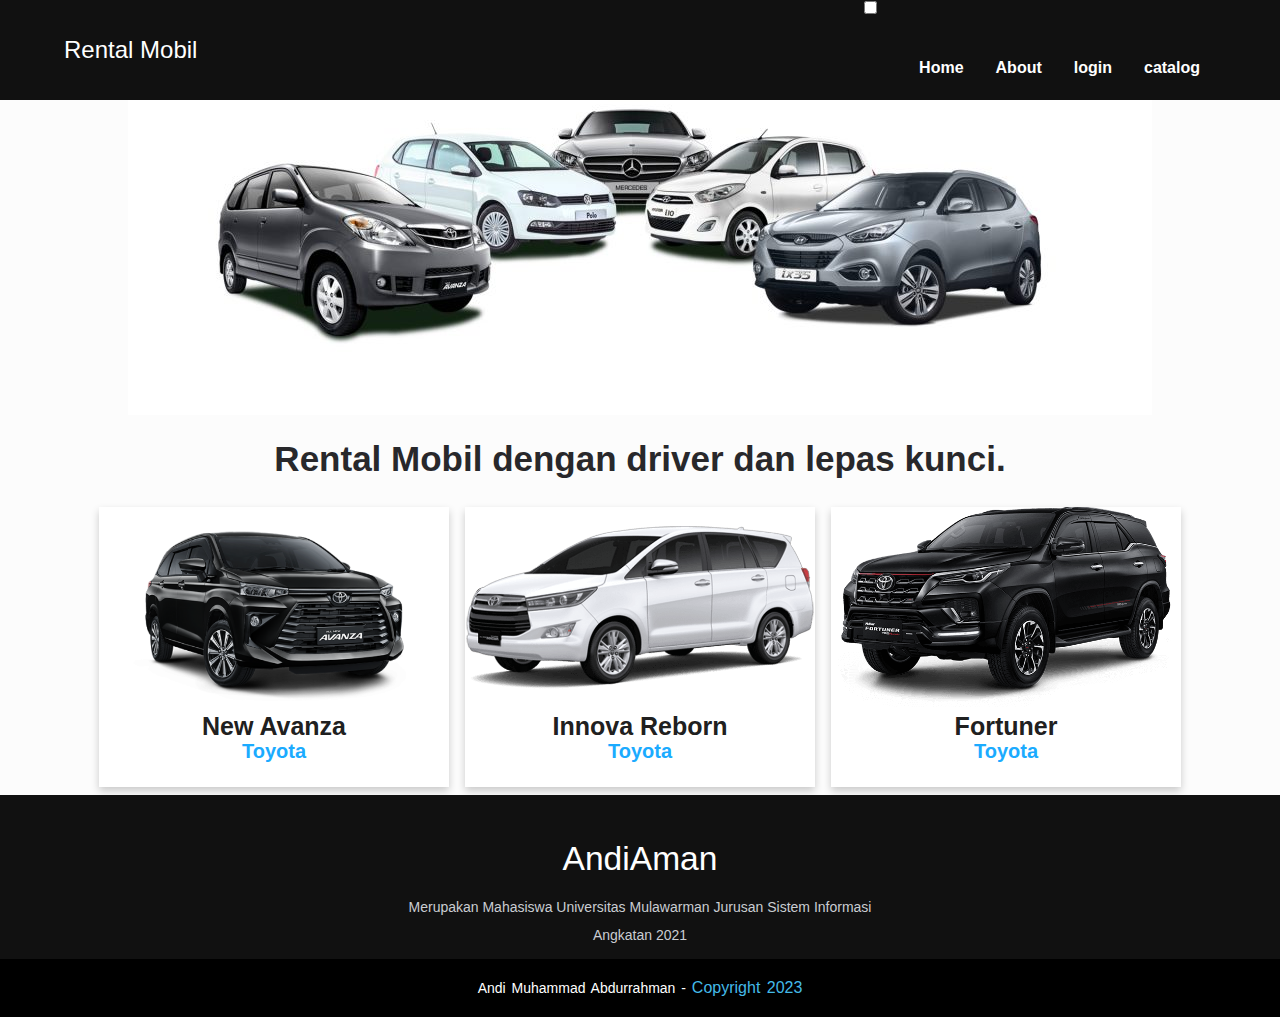
<file: index.html>
<!DOCTYPE html>
<html lang="en">
<head>
    <meta charset="UTF-8">
    <meta http-equiv="X-UA-Compatible" content="IE=edge">
    <meta name="viewport" content="width=device-width, initial-scale=1.0">
    <link rel="stylesheet" href="style.css">
    <link rel="stylesheet" href="https://cdnjs.cloudflare.com/ajax/libs/font-awesome/5.15.3/css/all.min.css"/>
    <link rel="stylesheet" href="AboutMe.html">
    <link rel="stylesheet" href="login.html">
    <link rel="stylesheet" href="catalog.html">
    <title>website rental mobil</title>
</head>
<body>
   <nav>
      <input id="nav-toggle" type="checkbox">
      <div class="logo">Rental Mobil</div>
      <ul class="links">
        <li><a href="index.html">Home</a></li>
        <li><a href="AboutMe.html">About</a></li>
        <li><a href="login.html">login</a></li>
        <li><a href="catalog.html">catalog</a></li>
      </ul>
      <label for="nav-toggle" class="icon-burger">
        <div class="line"></div>
        <div class="line"></div>
        <div class="line"></div>
      </label>

    </nav>

    <div class="gambar">
        <img src="rental_mobil1.jpg">
        </div>

        <label class="teks"> Rental Mobil dengan driver dan lepas kunci. </label>

    <div class="container">
        <div class="card">
        <div class="img">
            <img src="3-avanza-black-metallic-600x356-1.png">
        </div>
        <div class="top-text">
            <div class="name">
                New Avanza
            </div>
            <p>
                Toyota
            </p>
        </div>
        <div class="bottom-text">
            <div class="text">
                Kapasitas 7 Seat dengan muatan barang sebanyak 6 buah.
                RP. 350 RIBU/12 JAM (NON DRIVER)
            </div>
            <div class="btn">
                <a href="#">Pesan</a>
            </div>
        </div>
        </div>
        <div class="card">
        <div class="img">
            <img src="5_super-white-2-min.png">
        </div>
        <div class="top-text">
            <div class="name">
                Innova Reborn
            </div>
            <p>
                Toyota
            </p>
        </div>
        <div class="bottom-text">
            <div class="text">
                Kapasitas 7 Seat dengan muatan barang sebanyak 6 buah.
                RP. 350 RIBU/12 JAM (NON DRIVER)
            </div>
            <div class="btn">
                <a href="#">Pesan</a>
            </div>
        </div>
        </div>
        <div class="card">
        <div class="img">
            <img src="4-attitude-black_2.png">
        </div>
        <div class="top-text">
            <div class="name">
                Fortuner
            </div>
            <p>
                Toyota
            </p>
        </div>
        <div class="bottom-text">
            <div class="text">
                Kapasitas 7 Seat dengan muatan barang sebanyak 6 buah.
                Rp. 1.000.000/12 jam (NON DRIVER)
            </div>
            <div class="btn">
                <a href="#">Pesan</a>
            </div>
        </div>
        </div>
    </div>
    <footer>
      <div class="footer-content">
         <h3>AndiAman</h3>
         <p>Merupakan Mahasiswa Universitas Mulawarman Jurusan Sistem Informasi Angkatan 2021</p>
      </div>
      <div class="footer-bottom">
          <p>Andi Muhammad Abdurrahman - <a>copyright 2023</a>  </p>
      </div>

   </footer>
</body>
</html>
</file>
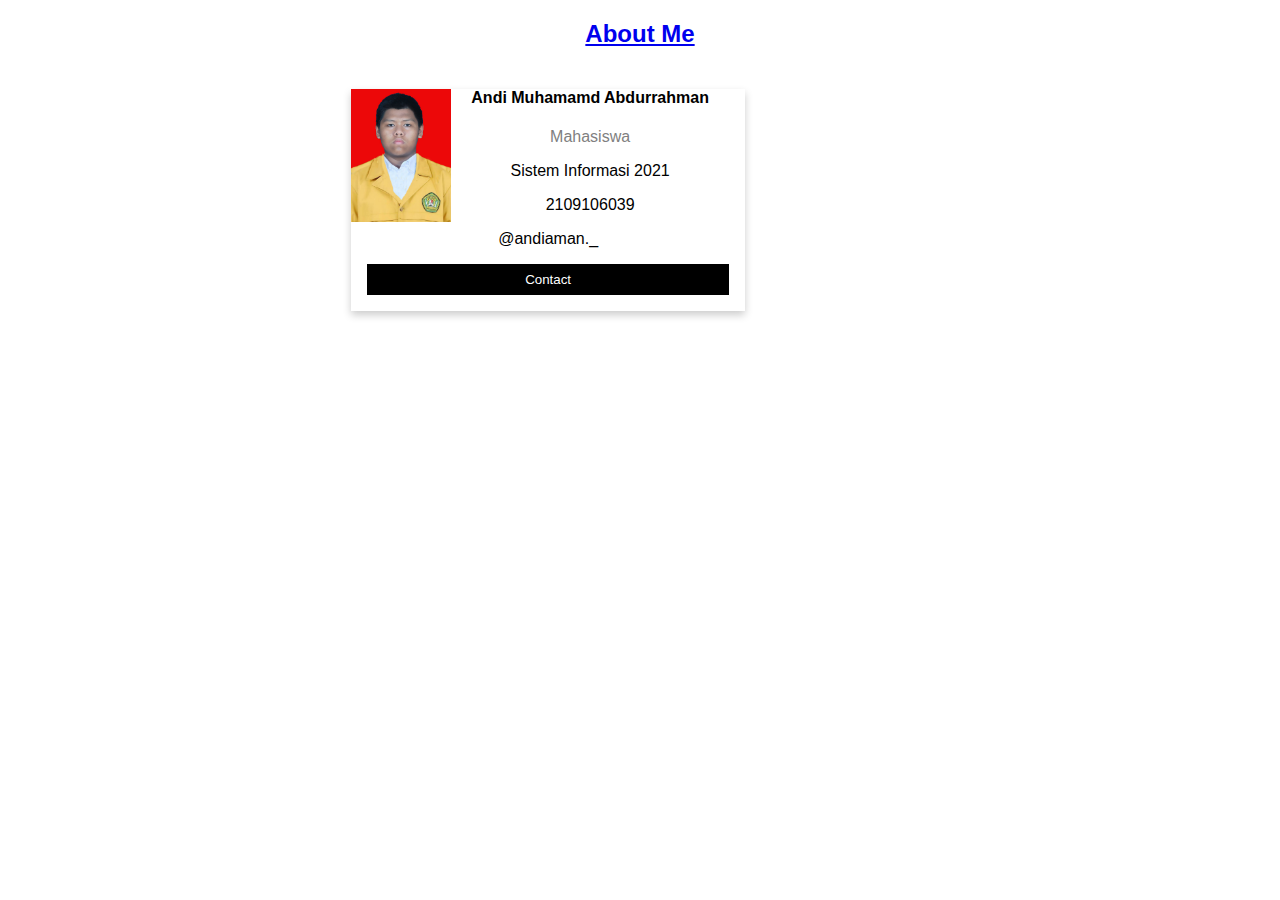
<file: AboutMe.html>
<!DOCTYPE html>
<html lang="en">
<head>
    <meta charset="UTF-8">
    <meta http-equiv="X-UA-Compatible" content="IE=edge">
    <meta name="viewport" content="width=device-width, initial-scale=1.0">
    <title>About me </title>
    <meta charset="utf-8">
    <link rel="stylesheet" href="https://cdnjs.cloudflare.com/ajax/libs/font-awesome/6.2.0/css/all.min.css" 
    integrity="sha512-xh6O/CkQoPOWDdYTDqeRdPCVd1SpvCA9XXcUnZS2FmJNp1coAFzvtCN9BmamE+4aHK8yyUHUSCcJHgXloTyT2A==" 
    crossorigin="anonymous" 
    referrerpolicy="no-referrer" />
    <link rel="stylesheet" href="about me.css">
</head>
  </style>
  </head>
  <body>


  <h2 style="text-align:center" ><a href="AboutMe.html"> About Me</a></h2>
  <div class="row">
    <div class="column">
      <div class="card">
      <div class="foto_aman">
        <img src="andiaman.jpg" alt="Aman" style="width:100px;">
        </div>
        <div class="container">
          <h4 class= "title0" >Andi Muhamamd Abdurrahman</h4>
          <p class="title1">Mahasiswa</p>
          <p class="title">Sistem Informasi 2021 </p>
          <p class="title">2109106039 </p>
          <p class="title">@andiaman._ </p>
          <p><button class="button">Contact</button></p>
        </div>
      </div>
    </div>
  </body>
  </html>
</file>
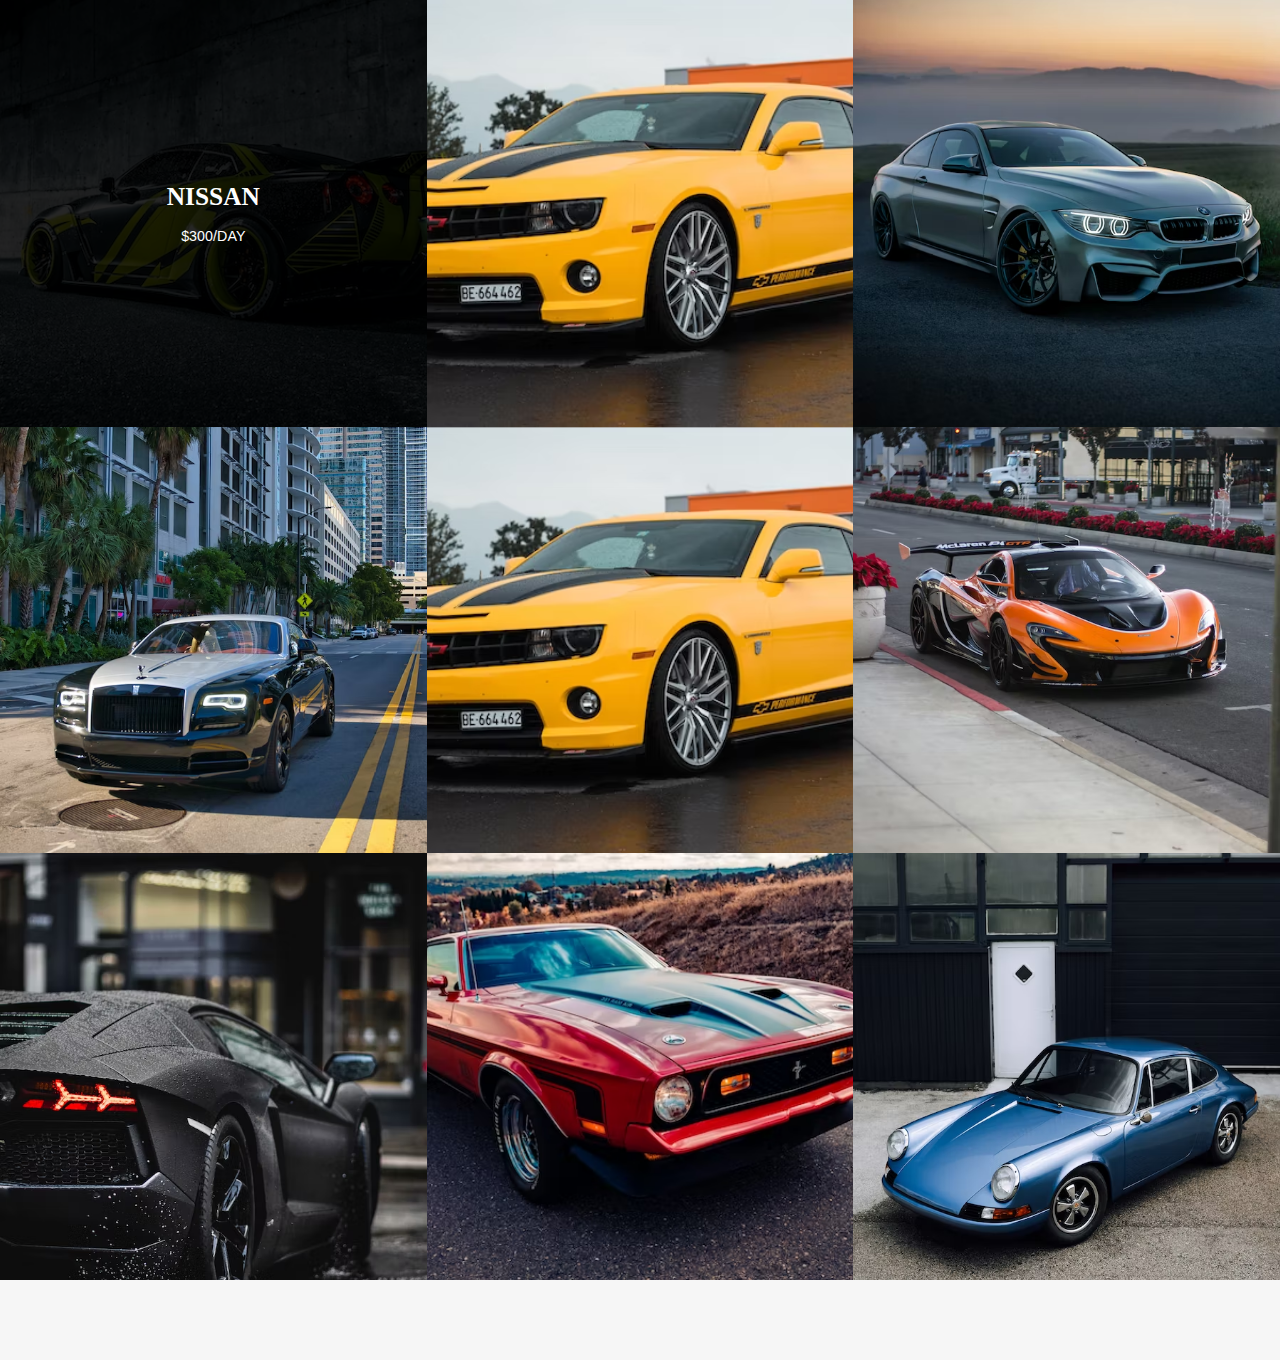
<file: catalog.html>
<!DOCTYPE html>
<html lang="en">
<head>
    <meta charset="UTF-8">
    <meta http-equiv="X-UA-Compatible" content="IE=edge">
    <meta name="viewport" content="width=device-width, initial-scale=1.0">
    <title>Document</title>
    <link rel="stylesheet" href="combined.css">
</head>




<body>



    <header class="nk-header nk-header-opaque">
  

            <div class="nk-portfolio-list nk-isotope nk-isotope-3-cols">


                <div class="nk-isotope-item" data-filter="Mockup">
                    <div class="nk-portfolio-item nk-portfolio-item-square nk-portfolio-item-info-style-1">
                        <a href="portfolio-single.html" class="nk-portfolio-item-link"></a>
                        <div class="nk-portfolio-item-image">
                            <div style="background-image: url('8');"></div>
                        </div>
                        <div class="nk-portfolio-item-info nk-portfolio-item-info-center text-xs-center">
                            <div>
                                <h2 class="portfolio-item-title h3">NISSAN</h2>
                                <div class="portfolio-item-category">$300/DAY</div>
                            </div>
                        </div>
                    </div>
                </div>


                <div class="nk-isotope-item" data-filter="Print">
                    <div class="nk-portfolio-item nk-portfolio-item-square nk-portfolio-item-info-style-1">
                        <a href="portfolio-single.html" class="nk-portfolio-item-link"></a>
                        <div class="nk-portfolio-item-image">
                            <div style="background-image: url('9.avif');"></div>
                        </div>
                        <div class="nk-portfolio-item-info nk-portfolio-item-info-center text-xs-center">
                            <div>
                                <h2 class="portfolio-item-title h3">CHEVROLET</h2>
                                <div class="portfolio-item-category">$400/DAY</div>
                            </div>
                        </div>
                    </div>
                </div>


                <div class="nk-isotope-item" data-filter="Branding">
                    <div class="nk-portfolio-item nk-portfolio-item-square nk-portfolio-item-info-style-1">
                        <a href="portfolio-single.html" class="nk-portfolio-item-link"></a>
                        <div class="nk-portfolio-item-image">
                            <div style="background-image: url('10.avif');"></div>
                        </div>
                        <div class="nk-portfolio-item-info nk-portfolio-item-info-center text-xs-center">
                            <div>
                                <h2 class="portfolio-item-title h3">BMW</h2>
                                <div class="portfolio-item-category">$400/DAY</div>
                            </div>
                        </div>
                    </div>
                </div>


                <div class="nk-isotope-item" data-filter="Design">
                    <div class="nk-portfolio-item nk-portfolio-item-square nk-portfolio-item-info-style-1">
                        <a href="portfolio-single.html" class="nk-portfolio-item-link"></a>
                        <div class="nk-portfolio-item-image">
                            <div style="background-image: url('11.avif');"></div>
                        </div>
                        <div class="nk-portfolio-item-info nk-portfolio-item-info-center text-xs-center">
                            <div>
                                <h2 class="portfolio-item-title h3">ROLLS ROYCE</h2>
                                <div class="portfolio-item-category">$700/DAY</div>
                            </div>
                        </div>
                    </div>
                </div>


                <div class="nk-isotope-item" data-filter="Design">
                    <div class="nk-portfolio-item nk-portfolio-item-square nk-portfolio-item-info-style-1">
                        <a href="portfolio-single.html" class="nk-portfolio-item-link"></a>
                        <div class="nk-portfolio-item-image">
                            <div style="background-image: url('5.avif');"></div>
                        </div>
                        <div class="nk-portfolio-item-info nk-portfolio-item-info-center text-xs-center">
                            <div>
                                <h2 class="portfolio-item-title h3">CHECROLET</h2>
                                <div class="portfolio-item-category">$600/DAY</div>
                            </div>
                        </div>
                    </div>
                </div>


                <div class="nk-isotope-item" data-filter="Print">
                    <div class="nk-portfolio-item nk-portfolio-item-square nk-portfolio-item-info-style-1">
                        <a href="portfolio-single.html" class="nk-portfolio-item-link"></a>
                        <div class="nk-portfolio-item-image">
                            <div style="background-image: url('6.avif');"></div>
                        </div>
                        <div class="nk-portfolio-item-info nk-portfolio-item-info-center text-xs-center">
                            <div>
                                <h2 class="portfolio-item-title h3">MCLAREN</h2>
                                <div class="portfolio-item-category">$1000/DAY</div>
                            </div>
                        </div>
                    </div>
                </div>


                <div class="nk-isotope-item" data-filter="Branding">
                    <div class="nk-portfolio-item nk-portfolio-item-square nk-portfolio-item-info-style-1">
                        <a href="portfolio-single.html" class="nk-portfolio-item-link"></a>
                        <div class="nk-portfolio-item-image">
                            <div style="background-image: url('7');"></div>
                        </div>
                        <div class="nk-portfolio-item-info nk-portfolio-item-info-center text-xs-center">
                            <div>
                                <h2 class="portfolio-item-title h3">LAMBORGHINI</h2>
                                <div class="portfolio-item-category">$1100/DAY</div>
                            </div>
                        </div>
                    </div>
                </div>


                <div class="nk-isotope-item" data-filter="Photography">
                    <div class="nk-portfolio-item nk-portfolio-item-square nk-portfolio-item-info-style-1">
                        <a href="portfolio-single.html" class="nk-portfolio-item-link"></a>
                        <div class="nk-portfolio-item-image">
                            <div style="background-image: url('12.avif');"></div>
                        </div>
                        <div class="nk-portfolio-item-info nk-portfolio-item-info-center text-xs-center">
                            <div>
                                <h2 class="portfolio-item-title h3">PEUGEOT</h2>
                                <div class="portfolio-item-category">$800/DAY</div>
                            </div>
                        </div>
                    </div>
                </div>


                <div class="nk-isotope-item" data-filter="Photography">
                    <div class="nk-portfolio-item nk-portfolio-item-square nk-portfolio-item-info-style-1">
                        <a href="portfolio-single.html" class="nk-portfolio-item-link"></a>
                        <div class="nk-portfolio-item-image">
                            <div style="background-image: url('13.avif');"></div>
                        </div>
                        <div class="nk-portfolio-item-info nk-portfolio-item-info-center text-xs-center">
                            <div>
                                <h2 class="portfolio-item-title h3">DODGE</h2>
                                <div class="portfolio-item-category">$900/DAY</div>
                            </div>
                        </div>
                    </div>
                </div>

            </div>

            <div class="nk-gap-4"></div>
        </div>


        </html>
</file>
<file: style.css>
*{
  padding: 0;
  margin: 0;
  text-decoration: none;
  list-style: none;
  box-sizing: border-box;
}
body{
  font-family: Arial, Helvetica, sans-serif
}

label.logo{
  color: rgb(235, 236, 237);
  font-size: 35px;
  line-height: 80px;
  padding: 0 100px;
  font-weight: bold;
  float: left;
}
nav {
  position: fixed;
  z-index: 10;
  left: 0;
  right: 0;
  top: 0;
  font-family: Arial, Helvetica, sans-serif;
  padding: 0 5%;
  height: 100px;
  background-color: #111;
}
nav .logo {
  float: left;
  width: 40%;
  height: 100%;
  display: flex;
  align-items: center;
  font-size: 24px;
  color: #fff;
}
nav .links {
  float: right;
  padding: 0;
  margin: 0;
  width: 60%;
  height: 100%;
  display: flex;
  justify-content: right;
  align-items: center;
}
nav .links li {
  list-style: none;
}
nav .links a {
  display: block;
  padding: 1em;
  font-size: 16px;
  font-weight: bold;
  color: #fff;
  text-decoration: none;
}
#nav-toggle {
  
  top: -100px;
}
nav .icon-burger {
  display: none;
  
  right: 5%;
  top: 50%;
  transform: translateY(-50%);
}
nav .icon-burger .line {
  width: 30px;
  height: 5px;
  background-color: #fff;
  margin: 5px;
  border-radius: 3px;
  transition: all .3s ease-in-out;
}
@media screen and (max-width: 768px) {
  nav .logo {
    float: none;
    width: auto;
    justify-content: center;
  }
  nav .links {
    float: none;
    position: fixed;
    z-index: 9;
    left: 0;
    right: 0;
    top: 100px;
    bottom: 100%;
    width: auto;
    height: auto;
    flex-direction: column;
    justify-content: space-evenly;
    background-color: rgba(0,0,0,.8);
    overflow: hidden;
    box-sizing: border-box;
    transition: all .5s ease-in-out;
  }
  nav .links a {
    font-size: 20px;
  }
  nav :checked ~ .links {
    bottom: 0;
  }
  nav .icon-burger {
    display: block;
  }
  nav :checked ~ .icon-burger .line:nth-child(1) {
    transform: translateY(10px) rotate(225deg);
  }
  nav :checked ~ .icon-burger .line:nth-child(3) {
    transform: translateY(-10px) rotate(-225deg);
  }
  nav :checked ~ .icon-burger .line:nth-child(2) {
    opacity: 0;
  }

}

.youtube-link {
  position: fixed;
  left: 20px;
  bottom: 20px;
  color: #000;
  text-decoration: none;
  font-size: 12px;
}
.checkbtn{
  font-size: 30px;
  color: white;
  float: right;
  line-height: 80px;
  margin-right: 40px;
  cursor: pointer;
  display: none;
}
#check{
  display: none;
}
@media (max-width : 952px){
  label.logo{
    font-size: 30px;
    padding-left: 30px;
}
nav ul li a{
  font-size: 16px;
  }
}
@media (max-width : 858px){
  .checkbtn{
    display: block;
}
ul{
  position: fixed;
  width: 100%;
  height: 100vh;
  background: #2c3e50;
  top: 80px;
  left: -100;
  text-align: center;
  transition: all .5s;
}
nav ul li{
    display: block;
    margin: 50px 0;
    line-height: 30px;
  }
nav ul li a{
  font-size: 20px;
  }
a:hover,a.active{
  background: none;
  color: #1babff;
  }
  #check:checked ~ ul{
    left: 0;
  }
}
/* section{
  background: url() no-repeat;
  background-size: cover;
  height: calc(50vh - 30px);
} */

@import url('https://fonts.googleapis.com/css?family=Poppins:400,500,600,700&display=swap');
body{
  height: 100%;
  display: grid;
  place-items: center;
  background: #f2f2f2;
  text-align: center;
}
.gambar{

  max-width: 100%;
  height: 100%;
}
.teks{
  color: #28282B;
  font-size: 35px;
  line-height: 80px;
  padding: 0 100px;
  font-weight: bold;
}
.container{
  padding: 0 40px;
  display: flex;
  align-items: center;
  justify-content: space-between;
}
.card{
  height: 280px;
  max-width: 350px;
  margin: 0 20px;
  background: white;
  transition: 0.4s;
  box-shadow: 2px 2px 5px rgba(0,0,0,0.2);
}
.card:hover{
  height: 470px;
  box-shadow: 5px 5px 10px rgba(0,0,0,0.2);
}
.card .img{
  height: 200px;
  width: 100%;
}
.card .img img{
  height: 100%;
  width: 100%;
  object-fit: cover;
}
.card .top-text{
  padding: 5px;
}
.card .top-text .name{
  font-size: 25px;
  font-weight: 600;
  color: #202020;
}
.card .top-text p{
  font-size: 20px;
  font-weight: 600;
  color: #1babff;
  line-height: 20px;
}
.card .bottom-text{
  padding: 0 20px 10px 20px;
  margin-top: 5px;
  background: white;
  opacity: 0;
  visibility: hidden;
  transition: 0.1s;
}
.card:hover .bottom-text{
  opacity: 1;
  visibility: visible;
}
.card .bottom-text .text{
  text-align: justify;
}
.card .bottom-text .btn{
  margin: 10px 0;
  text-align: center;
}
.card .bottom-text .btn a{
  text-decoration: none;
  background: #1babff;
  color: #f2f2f2;
  padding: 5px 8px;
  border-radius: 3px;
  display: inline-flex;
  transition: 0.2s;
}
.card .bottom-text .btn a:hover{
  transform: scale(0.9);
}
@media screen and (max-width: 858px) {
  .container{
    flex-wrap: wrap;
    flex-direction: column;
  }
  .card{
    max-width: 700px;
    margin: 20px 0;
  }
}

body {
  font-family: system-ui, -apple-system, BlinkMacSystemFont, 'Segoe UI', Roboto, Oxygen, Ubuntu, Cantarell, 'Open Sans', 'Helvetica Neue', sans-serif;
  margin: 0;
}

html {
  box-sizing: border-box;
}

*, *:before, *:after {
  box-sizing: inherit;
}

.column {
  float: left;
  width: 33.3%;
  margin-bottom: 16px;
  padding: 0 8px;
}

.card {
  box-shadow: 0 4px 8px 0 rgba(0, 0, 0, 0.2);
  margin: 8px;
}

.about-section {
  padding: 50px;
  text-align: center;
  background-color: #474e5d;
  color: white;
}

.container {
  padding: 0 16px;
}

.container::after, .row::after {
  content: "";
  clear: both;
  display: table;
}

.title {
  color: grey;
}

.button {
  border: none;
  outline: 0;
  display: inline-block;
  padding: 8px;
  color: white;
  background-color: #000;
  text-align: center;
  cursor: pointer;
  width: 100%;
}

.button:hover {
  background-color: #555;
}

@media screen and (max-width: 650px) {
  .column {
    width: 100%;
    display: block;
  }
}
@import url(https://fonts.googleapis.com/css?family=Roboto:400,500,300,700);

* {
  font-family: Arial, Helvetica, sans-serif;
}

*{
  margin: 0;
  padding: 0;
  box-sizing: border-box;
}
body{
  background: #fcfcfc;
  font-family: sans-serif;
}

footer{
  bottom: 0;
  left: 0;
  right: 0;
  background: #111;
  height: 200px;
  width: 100%;
  padding-top: 40px; 
  color: #fff; 
 }

.footer-content{
  display: flex;
  align-items: center;
  justify-content: center;
  flex-direction: column;
  text-align: center;
}
.footer-content h3{
  font-size: 2.1rem;
  font-weight: 500;
  text-transform: capitalize;
  line-height: 3rem;
}
.footer-content p{
  max-width: 500px;
  margin: 10px auto;
  line-height: 28px;
  font-size: 14px;
  color: #cacdd2;
}
.footer-bottom{
  background: #000;
  width: 100%;
  padding: 20px;
  text-align: center;
}
.footer-bottom p{
  text-align: center;
  font-size: 14px;
  word-spacing: 2px;
  text-transform: capitalize;
}
.footer-bottom p a{
color:#44bae8;
font-size: 16px;
text-decoration: none;
}
</file>
<file: about me.css>
body {
    font-family: Arial, Helvetica, sans-serif;
    margin: 0;
  }
  
  html {
    box-sizing: border-box;
  }
  
  *, *:before, *:after {
    box-sizing: inherit;
  }
  
  .column {
    float: left;
    width: 33.3%;
    margin-bottom: 16px;;
    margin-left: 335px;
    padding: 0 8px;
  }
  
  .card {
    box-shadow: 0 4px 8px 0 rgba(0, 0, 0, 0.2);
    margin: 8px;
  }

  .foto_aman{
    float: left;
  }
  
  .about-section {
    padding: 50px;
    text-align: center;
    background-color: #1babff;
    color: white;
  }
  
  .container {
    padding: 0 16px;
  }
  
  .container::after, .row::after {
    content: "";
    clear: both;
    display: table;
  }
  .title0 {
    color: black;
    text-align: center;
  }
  .title1 {
    color: grey;
    text-align: center;
  }
  .title {
        color: black;
        text-align: center;
  }
  
  .button {
    border: none;
    outline: 0;
    display: inline-block;
    padding: 8px;
    color: white;
    background-color: #000;
    text-align: center;
    cursor: pointer;
    width: 100%;
  }
  
  .button:hover {
    background-color: #1babff;
  }
  
  @media screen and (max-width: 650px) {
    .column {
      width: 100%;
      display: block;
    }
  }
</file>
<file: combined.css>
@charset "UTF-8";html {
    font-family: sans-serif;
    line-height: 1.15;
    -ms-text-size-adjust: 100%;
    -webkit-text-size-adjust: 100%
}

body {
    margin: 0
}

details,footer,header,main,menu,nav,section {
    display: block
}

progress,video {
    display: inline-block
}

progress {
    vertical-align: baseline
}

[hidden],template {
    display: none
}

a {
    background-color: transparent;
    -webkit-text-decoration-skip: objects
}

a:active,a:hover {
    outline-width: 0
}

b,strong {
    font-weight: inherit;
    font-weight: bolder
}

h1 {
    font-size: 2em;
    margin: .67em 0
}

img {
    border-style: none
}

svg:not(:root) {
    overflow: hidden
}

code {
    font-family: monospace,monospace;
    font-size: 1em
}

hr {
    box-sizing: content-box;
    height: 0;
    overflow: visible
}

button,input,optgroup,select,textarea {
    font: inherit;
    margin: 0
}

optgroup {
    font-weight: 700
}

button,input {
    overflow: visible
}

button,select {
    text-transform: none
}

[type=reset],[type=submit],button,html [type=button] {
    -webkit-appearance: button
}

[type=button]::-moz-focus-inner,[type=reset]::-moz-focus-inner,[type=submit]::-moz-focus-inner,button::-moz-focus-inner {
    border-style: none;
    padding: 0
}

[type=button]:-moz-focusring,[type=reset]:-moz-focusring,[type=submit]:-moz-focusring,button:-moz-focusring {
    outline: 1px dotted ButtonText
}

textarea {
    overflow: auto
}

[type=checkbox],[type=radio] {
    box-sizing: border-box;
    padding: 0
}

[type=number]::-webkit-inner-spin-button,[type=number]::-webkit-outer-spin-button {
    height: auto
}

[type=search] {
    -webkit-appearance: textfield;
    outline-offset: -2px
}

[type=search]::-webkit-search-cancel-button,[type=search]::-webkit-search-decoration {
    -webkit-appearance: none
}

::-webkit-input-placeholder {
    color: inherit;
    opacity: .54
}

::-webkit-file-upload-button {
    -webkit-appearance: button;
    font: inherit
}

@media print {
    *,:after,:before,:first-letter,blockquote:first-line,div:first-line,li:first-line,p:first-line {
        text-shadow: none!important;
        box-shadow: none!important
    }

    a,a:visited {
        text-decoration: underline
    }

    blockquote {
        border: 1px solid #999;
        page-break-inside: avoid
    }

    thead {
        display: table-header-group
    }

    img,tr {
        page-break-inside: avoid
    }

    h2,h3,p {
        orphans: 3;
        widows: 3
    }

    h2,h3 {
        page-break-after: avoid
    }

    .navbar {
        display: none
    }

    .tag {
        border: 1px solid #000
    }

    .table {
        border-collapse: collapse!important
    }

    .table td,.table th {
        background-color: #fff!important
    }
}

html {
    box-sizing: border-box
}

*,:after,:before {
    box-sizing: inherit
}

@-ms-viewport {
    width: device-width
}

html {
    font-size: 16px;
    -ms-overflow-style: scrollbar;
    -webkit-tap-highlight-color: transparent
}

body {
    font-family: -apple-system,BlinkMacSystemFont,Segoe UI,Roboto,Helvetica Neue,Arial,sans-serif;
    font-size: 1rem;
    font-weight: 400;
    line-height: 1.5;
    color: #373a3c;
    background-color: #fff
}

[tabindex="-1"]:focus {
    outline: 0!important
}

h1,h2,h3,h4,h5,h6 {
    margin-top: 0;
    margin-bottom: .5rem
}

p {
    margin-top: 0
}

address,p {
    margin-bottom: 1rem
}

address {
    font-style: normal;
    line-height: inherit
}

ol,ul {
    margin-top: 0;
    margin-bottom: 1rem
}

ol ol,ol ul,ul ol,ul ul {
    margin-bottom: 0
}

dt {
    font-weight: 700
}

blockquote {
    margin: 0 0 1rem
}

a {
    color: #0275d8;
    text-decoration: none
}

a:focus,a:hover {
    color: #014c8c;
    text-decoration: underline
}

a:focus {
    outline: 5px auto -webkit-focus-ring-color;
    outline-offset: -2px
}

a:not([href]):not([tabindex]),a:not([href]):not([tabindex]):focus,a:not([href]):not([tabindex]):hover {
    color: inherit;
    text-decoration: none
}

a:not([href]):not([tabindex]):focus {
    outline: 0
}

img {
    vertical-align: middle
}

[role=button] {
    cursor: pointer
}

[role=button],a,area,button,input,label,select,textarea {
    -ms-touch-action: manipulation;
    touch-action: manipulation
}

table {
    border-collapse: collapse;
    background-color: transparent
}

caption {
    padding-top: .75rem;
    padding-bottom: .75rem;
    color: #818a91;
    caption-side: bottom
}

caption,th {
    text-align: left
}

label {
    display: inline-block;
    margin-bottom: .5rem
}

button:focus {
    outline: 1px dotted;
    outline: 5px auto -webkit-focus-ring-color
}

button,input,select,textarea {
    line-height: inherit
}

input[type=checkbox]:disabled,input[type=radio]:disabled {
    cursor: not-allowed
}

input[type=date],input[type=datetime-local],input[type=month],input[type=time] {
    -webkit-appearance: listbox
}

textarea {
    resize: vertical
}

input[type=search] {
    -webkit-appearance: none
}

[hidden] {
    display: none!important
}

.h1,.h2,.h3,.h4,.h5,.h6,h1,h2,h3,h4,h5,h6 {
    margin-bottom: .5rem;
    font-family: inherit;
    font-weight: 500;
    line-height: 1.1;
    color: inherit
}

.h1,h1 {
    font-size: 2.5rem
}

.h2,h2 {
    font-size: 2rem
}

.h3,h3 {
    font-size: 1.75rem
}

.h4,h4 {
    font-size: 1.5rem
}

.h5,h5 {
    font-size: 1.25rem
}

.h6,h6 {
    font-size: 1rem
}

.display-1 {
    font-size: 6rem;
    font-weight: 300
}

.display-2 {
    font-size: 5.5rem;
    font-weight: 300
}

.display-3 {
    font-size: 4.5rem;
    font-weight: 300
}

.display-4 {
    font-size: 3.5rem;
    font-weight: 300
}

hr {
    margin-top: 1rem;
    margin-bottom: 1rem;
    border: 0;
    border-top: 1px solid rgba(0,0,0,.1)
}

.list-inline {
    padding-left: 0;
    list-style: none
}

.list-inline-item {
    display: inline-block
}

.list-inline-item:not(:last-child) {
    margin-right: 5px
}

.blockquote {
    padding: .5rem 1rem;
    margin-bottom: 1rem;
    font-size: 1.25rem;
    border-left: .25rem solid #eceeef
}

.blockquote-footer {
    display: block;
    font-size: 80%;
    color: #818a91
}

.blockquote-footer:before {
    content: "\2014 \00A0"
}

.blockquote-reverse {
    padding-right: 1rem;
    padding-left: 0;
    text-align: right;
    border-right: .25rem solid #eceeef;
    border-left: 0
}

.blockquote-reverse .blockquote-footer:before {
    content: ""
}

.blockquote-reverse .blockquote-footer:after {
    content: "\00A0 \2014"
}

.carousel-inner>.carousel-item>a>img,.carousel-inner>.carousel-item>img,.img-fluid,.img-thumbnail {
    max-width: 100%;
    height: auto
}

.img-thumbnail {
    padding: .25rem;
    background-color: #fff;
    border: 1px solid #ddd;
    border-radius: .25rem;
    -webkit-transition: all .2s ease-in-out;
    transition: all .2s ease-in-out
}

code {
    font-family: Menlo,Monaco,Consolas,Liberation Mono,Courier New,monospace;
    padding: .2rem .4rem;
    font-size: 90%;
    color: #bd4147;
    background-color: #f7f7f9;
    border-radius: .25rem
}

.container {
    margin-left: auto;
    margin-right: auto;
    padding-right: 15px;
    padding-left: 15px
}

.container:after {
    content: "";
    display: table;
    clear: both
}

@media (min-width: 576px) {
    .container {
        padding-right:15px;
        padding-left: 15px
    }
}

@media (min-width: 768px) {
    .container {
        padding-right:15px;
        padding-left: 15px
    }
}

@media (min-width: 992px) {
    .container {
        padding-right:15px;
        padding-left: 15px
    }
}

@media (min-width: 1200px) {
    .container {
        padding-right:15px;
        padding-left: 15px
    }
}

@media (min-width: 576px) {
    .container {
        width:540px;
        max-width: 100%
    }
}

@media (min-width: 768px) {
    .container {
        width:720px;
        max-width: 100%
    }
}

@media (min-width: 992px) {
    .container {
        width:960px;
        max-width: 100%
    }
}

@media (min-width: 1200px) {
    .container {
        width:1140px;
        max-width: 100%
    }
}

.container-fluid {
    margin-left: auto;
    margin-right: auto;
    padding-right: 15px;
    padding-left: 15px
}

.container-fluid:after {
    content: "";
    display: table;
    clear: both
}

@media (min-width: 576px) {
    .container-fluid {
        padding-right:15px;
        padding-left: 15px
    }
}

@media (min-width: 768px) {
    .container-fluid {
        padding-right:15px;
        padding-left: 15px
    }
}

@media (min-width: 992px) {
    .container-fluid {
        padding-right:15px;
        padding-left: 15px
    }
}

@media (min-width: 1200px) {
    .container-fluid {
        padding-right:15px;
        padding-left: 15px
    }
}

.row {
    margin-right: -15px;
    margin-left: -15px
}

.row:after {
    content: "";
    display: table;
    clear: both
}

@media (min-width: 576px) {
    .row {
        margin-right:-15px;
        margin-left: -15px
    }
}

@media (min-width: 768px) {
    .row {
        margin-right:-15px;
        margin-left: -15px
    }
}

@media (min-width: 992px) {
    .row {
        margin-right:-15px;
        margin-left: -15px
    }
}

@media (min-width: 1200px) {
    .row {
        margin-right:-15px;
        margin-left: -15px
    }
}

.col-lg,.col-lg-1,.col-lg-2,.col-lg-3,.col-lg-4,.col-lg-5,.col-lg-6,.col-lg-7,.col-lg-8,.col-lg-9,.col-lg-10,.col-lg-11,.col-lg-12,.col-md,.col-md-1,.col-md-2,.col-md-3,.col-md-4,.col-md-5,.col-md-6,.col-md-7,.col-md-8,.col-md-9,.col-md-10,.col-md-11,.col-md-12,.col-sm,.col-sm-1,.col-sm-2,.col-sm-3,.col-sm-4,.col-sm-5,.col-sm-6,.col-sm-7,.col-sm-8,.col-sm-9,.col-sm-10,.col-sm-11,.col-sm-12,.col-xs,.col-xs-1,.col-xs-2,.col-xs-3,.col-xs-4,.col-xs-5,.col-xs-6,.col-xs-7,.col-xs-8,.col-xs-9,.col-xs-10,.col-xs-11,.col-xs-12 {
    position: relative;
    min-height: 1px;
    padding-right: 15px;
    padding-left: 15px
}

@media (min-width: 576px) {
    .col-lg,.col-lg-1,.col-lg-2,.col-lg-3,.col-lg-4,.col-lg-5,.col-lg-6,.col-lg-7,.col-lg-8,.col-lg-9,.col-lg-10,.col-lg-11,.col-lg-12,.col-md,.col-md-1,.col-md-2,.col-md-3,.col-md-4,.col-md-5,.col-md-6,.col-md-7,.col-md-8,.col-md-9,.col-md-10,.col-md-11,.col-md-12,.col-sm,.col-sm-1,.col-sm-2,.col-sm-3,.col-sm-4,.col-sm-5,.col-sm-6,.col-sm-7,.col-sm-8,.col-sm-9,.col-sm-10,.col-sm-11,.col-sm-12,.col-xs,.col-xs-1,.col-xs-2,.col-xs-3,.col-xs-4,.col-xs-5,.col-xs-6,.col-xs-7,.col-xs-8,.col-xs-9,.col-xs-10,.col-xs-11,.col-xs-12 {
        padding-right:15px;
        padding-left: 15px
    }
}

@media (min-width: 768px) {
    .col-lg,.col-lg-1,.col-lg-2,.col-lg-3,.col-lg-4,.col-lg-5,.col-lg-6,.col-lg-7,.col-lg-8,.col-lg-9,.col-lg-10,.col-lg-11,.col-lg-12,.col-md,.col-md-1,.col-md-2,.col-md-3,.col-md-4,.col-md-5,.col-md-6,.col-md-7,.col-md-8,.col-md-9,.col-md-10,.col-md-11,.col-md-12,.col-sm,.col-sm-1,.col-sm-2,.col-sm-3,.col-sm-4,.col-sm-5,.col-sm-6,.col-sm-7,.col-sm-8,.col-sm-9,.col-sm-10,.col-sm-11,.col-sm-12,.col-xs,.col-xs-1,.col-xs-2,.col-xs-3,.col-xs-4,.col-xs-5,.col-xs-6,.col-xs-7,.col-xs-8,.col-xs-9,.col-xs-10,.col-xs-11,.col-xs-12 {
        padding-right:15px;
        padding-left: 15px
    }
}

@media (min-width: 992px) {
    .col-lg,.col-lg-1,.col-lg-2,.col-lg-3,.col-lg-4,.col-lg-5,.col-lg-6,.col-lg-7,.col-lg-8,.col-lg-9,.col-lg-10,.col-lg-11,.col-lg-12,.col-md,.col-md-1,.col-md-2,.col-md-3,.col-md-4,.col-md-5,.col-md-6,.col-md-7,.col-md-8,.col-md-9,.col-md-10,.col-md-11,.col-md-12,.col-sm,.col-sm-1,.col-sm-2,.col-sm-3,.col-sm-4,.col-sm-5,.col-sm-6,.col-sm-7,.col-sm-8,.col-sm-9,.col-sm-10,.col-sm-11,.col-sm-12,.col-xs,.col-xs-1,.col-xs-2,.col-xs-3,.col-xs-4,.col-xs-5,.col-xs-6,.col-xs-7,.col-xs-8,.col-xs-9,.col-xs-10,.col-xs-11,.col-xs-12 {
        padding-right:15px;
        padding-left: 15px
    }
}

@media (min-width: 1200px) {
    .col-lg,.col-lg-1,.col-lg-2,.col-lg-3,.col-lg-4,.col-lg-5,.col-lg-6,.col-lg-7,.col-lg-8,.col-lg-9,.col-lg-10,.col-lg-11,.col-lg-12,.col-md,.col-md-1,.col-md-2,.col-md-3,.col-md-4,.col-md-5,.col-md-6,.col-md-7,.col-md-8,.col-md-9,.col-md-10,.col-md-11,.col-md-12,.col-sm,.col-sm-1,.col-sm-2,.col-sm-3,.col-sm-4,.col-sm-5,.col-sm-6,.col-sm-7,.col-sm-8,.col-sm-9,.col-sm-10,.col-sm-11,.col-sm-12,.col-xs,.col-xs-1,.col-xs-2,.col-xs-3,.col-xs-4,.col-xs-5,.col-xs-6,.col-xs-7,.col-xs-8,.col-xs-9,.col-xs-10,.col-xs-11,.col-xs-12 {
        padding-right:15px;
        padding-left: 15px
    }
}

.col-xs-1 {
    float: left;
    width: 8.333333%
}

.col-xs-2 {
    float: left;
    width: 16.666667%
}

.col-xs-3 {
    float: left;
    width: 25%
}

.col-xs-4 {
    float: left;
    width: 33.333333%
}

.col-xs-5 {
    float: left;
    width: 41.666667%
}

.col-xs-6 {
    float: left;
    width: 50%
}

.col-xs-7 {
    float: left;
    width: 58.333333%
}

.col-xs-8 {
    float: left;
    width: 66.666667%
}

.col-xs-9 {
    float: left;
    width: 75%
}

.col-xs-10 {
    float: left;
    width: 83.333333%
}

.col-xs-11 {
    float: left;
    width: 91.666667%
}

.col-xs-12 {
    float: left;
    width: 100%
}

.push-xs-0 {
    left: auto
}

.push-xs-1 {
    left: 8.333333%
}

.push-xs-2 {
    left: 16.666667%
}

.push-xs-3 {
    left: 25%
}

.push-xs-4 {
    left: 33.333333%
}

.push-xs-5 {
    left: 41.666667%
}

.push-xs-6 {
    left: 50%
}

.push-xs-7 {
    left: 58.333333%
}

.push-xs-8 {
    left: 66.666667%
}

.push-xs-9 {
    left: 75%
}

.push-xs-10 {
    left: 83.333333%
}

.push-xs-11 {
    left: 91.666667%
}

.push-xs-12 {
    left: 100%
}

.offset-xs-1 {
    margin-left: 8.333333%
}

.offset-xs-2 {
    margin-left: 16.666667%
}

.offset-xs-3 {
    margin-left: 25%
}

.offset-xs-4 {
    margin-left: 33.333333%
}

.offset-xs-5 {
    margin-left: 41.666667%
}

.offset-xs-6 {
    margin-left: 50%
}

.offset-xs-7 {
    margin-left: 58.333333%
}

.offset-xs-8 {
    margin-left: 66.666667%
}

.offset-xs-9 {
    margin-left: 75%
}

.offset-xs-10 {
    margin-left: 83.333333%
}

.offset-xs-11 {
    margin-left: 91.666667%
}

@media (min-width: 576px) {
    .col-sm-1 {
        float:left;
        width: 8.333333%
    }

    .col-sm-2 {
        float: left;
        width: 16.666667%
    }

    .col-sm-3 {
        float: left;
        width: 25%
    }

    .col-sm-4 {
        float: left;
        width: 33.333333%
    }

    .col-sm-5 {
        float: left;
        width: 41.666667%
    }

    .col-sm-6 {
        float: left;
        width: 50%
    }

    .col-sm-7 {
        float: left;
        width: 58.333333%
    }

    .col-sm-8 {
        float: left;
        width: 66.666667%
    }

    .col-sm-9 {
        float: left;
        width: 75%
    }

    .col-sm-10 {
        float: left;
        width: 83.333333%
    }

    .col-sm-11 {
        float: left;
        width: 91.666667%
    }

    .col-sm-12 {
        float: left;
        width: 100%
    }

    .push-sm-0 {
        left: auto
    }

    .push-sm-1 {
        left: 8.333333%
    }

    .push-sm-2 {
        left: 16.666667%
    }

    .push-sm-3 {
        left: 25%
    }

    .push-sm-4 {
        left: 33.333333%
    }

    .push-sm-5 {
        left: 41.666667%
    }

    .push-sm-6 {
        left: 50%
    }

    .push-sm-7 {
        left: 58.333333%
    }

    .push-sm-8 {
        left: 66.666667%
    }

    .push-sm-9 {
        left: 75%
    }

    .push-sm-10 {
        left: 83.333333%
    }

    .push-sm-11 {
        left: 91.666667%
    }

    .push-sm-12 {
        left: 100%
    }

    .offset-sm-0 {
        margin-left: 0
    }

    .offset-sm-1 {
        margin-left: 8.333333%
    }

    .offset-sm-2 {
        margin-left: 16.666667%
    }

    .offset-sm-3 {
        margin-left: 25%
    }

    .offset-sm-4 {
        margin-left: 33.333333%
    }

    .offset-sm-5 {
        margin-left: 41.666667%
    }

    .offset-sm-6 {
        margin-left: 50%
    }

    .offset-sm-7 {
        margin-left: 58.333333%
    }

    .offset-sm-8 {
        margin-left: 66.666667%
    }

    .offset-sm-9 {
        margin-left: 75%
    }

    .offset-sm-10 {
        margin-left: 83.333333%
    }

    .offset-sm-11 {
        margin-left: 91.666667%
    }
}

@media (min-width: 768px) {
    .col-md-1 {
        float:left;
        width: 8.333333%
    }

    .col-md-2 {
        float: left;
        width: 16.666667%
    }

    .col-md-3 {
        float: left;
        width: 25%
    }

    .col-md-4 {
        float: left;
        width: 33.333333%
    }

    .col-md-5 {
        float: left;
        width: 41.666667%
    }

    .col-md-6 {
        float: left;
        width: 50%
    }

    .col-md-7 {
        float: left;
        width: 58.333333%
    }

    .col-md-8 {
        float: left;
        width: 66.666667%
    }

    .col-md-9 {
        float: left;
        width: 75%
    }

    .col-md-10 {
        float: left;
        width: 83.333333%
    }

    .col-md-11 {
        float: left;
        width: 91.666667%
    }

    .col-md-12 {
        float: left;
        width: 100%
    }

    .push-md-0 {
        left: auto
    }

    .push-md-1 {
        left: 8.333333%
    }

    .push-md-2 {
        left: 16.666667%
    }

    .push-md-3 {
        left: 25%
    }

    .push-md-4 {
        left: 33.333333%
    }

    .push-md-5 {
        left: 41.666667%
    }

    .push-md-6 {
        left: 50%
    }

    .push-md-7 {
        left: 58.333333%
    }

    .push-md-8 {
        left: 66.666667%
    }

    .push-md-9 {
        left: 75%
    }

    .push-md-10 {
        left: 83.333333%
    }

    .push-md-11 {
        left: 91.666667%
    }

    .push-md-12 {
        left: 100%
    }

    .offset-md-0 {
        margin-left: 0
    }

    .offset-md-1 {
        margin-left: 8.333333%
    }

    .offset-md-2 {
        margin-left: 16.666667%
    }

    .offset-md-3 {
        margin-left: 25%
    }

    .offset-md-4 {
        margin-left: 33.333333%
    }

    .offset-md-5 {
        margin-left: 41.666667%
    }

    .offset-md-6 {
        margin-left: 50%
    }

    .offset-md-7 {
        margin-left: 58.333333%
    }

    .offset-md-8 {
        margin-left: 66.666667%
    }

    .offset-md-9 {
        margin-left: 75%
    }

    .offset-md-10 {
        margin-left: 83.333333%
    }

    .offset-md-11 {
        margin-left: 91.666667%
    }
}

@media (min-width: 992px) {
    .col-lg-1 {
        float:left;
        width: 8.333333%
    }

    .col-lg-2 {
        float: left;
        width: 16.666667%
    }

    .col-lg-3 {
        float: left;
        width: 25%
    }

    .col-lg-4 {
        float: left;
        width: 33.333333%
    }

    .col-lg-5 {
        float: left;
        width: 41.666667%
    }

    .col-lg-6 {
        float: left;
        width: 50%
    }

    .col-lg-7 {
        float: left;
        width: 58.333333%
    }

    .col-lg-8 {
        float: left;
        width: 66.666667%
    }

    .col-lg-9 {
        float: left;
        width: 75%
    }

    .col-lg-10 {
        float: left;
        width: 83.333333%
    }

    .col-lg-11 {
        float: left;
        width: 91.666667%
    }

    .col-lg-12 {
        float: left;
        width: 100%
    }

    .push-lg-0 {
        left: auto
    }

    .push-lg-1 {
        left: 8.333333%
    }

    .push-lg-2 {
        left: 16.666667%
    }

    .push-lg-3 {
        left: 25%
    }

    .push-lg-4 {
        left: 33.333333%
    }

    .push-lg-5 {
        left: 41.666667%
    }

    .push-lg-6 {
        left: 50%
    }

    .push-lg-7 {
        left: 58.333333%
    }

    .push-lg-8 {
        left: 66.666667%
    }

    .push-lg-9 {
        left: 75%
    }

    .push-lg-10 {
        left: 83.333333%
    }

    .push-lg-11 {
        left: 91.666667%
    }

    .push-lg-12 {
        left: 100%
    }

    .offset-lg-0 {
        margin-left: 0
    }

    .offset-lg-1 {
        margin-left: 8.333333%
    }

    .offset-lg-2 {
        margin-left: 16.666667%
    }

    .offset-lg-3 {
        margin-left: 25%
    }

    .offset-lg-4 {
        margin-left: 33.333333%
    }

    .offset-lg-5 {
        margin-left: 41.666667%
    }

    .offset-lg-6 {
        margin-left: 50%
    }

    .offset-lg-7 {
        margin-left: 58.333333%
    }

    .offset-lg-8 {
        margin-left: 66.666667%
    }

    .offset-lg-9 {
        margin-left: 75%
    }

    .offset-lg-10 {
        margin-left: 83.333333%
    }

    .offset-lg-11 {
        margin-left: 91.666667%
    }
}

.table {
    width: 100%;
    max-width: 100%;
    margin-bottom: 1rem
}

.table td,.table th {
    padding: .75rem;
    vertical-align: top;
    border-top: 1px solid #eceeef
}

.table thead th {
    vertical-align: bottom;
    border-bottom: 2px solid #eceeef
}

.table tbody+tbody {
    border-top: 2px solid #eceeef
}

.table .table {
    background-color: #fff
}

.table-sm td,.table-sm th {
    padding: .3rem
}

.table-active,.table-active>td,.table-active>th,.table-hover .table-active:hover,.table-hover .table-active:hover>td,.table-hover .table-active:hover>th,.table-hover tbody tr:hover {
    background-color: rgba(0,0,0,.075)
}

.table-success,.table-success>td,.table-success>th {
    background-color: #dff0d8
}

.table-hover .table-success:hover,.table-hover .table-success:hover>td,.table-hover .table-success:hover>th {
    background-color: #d0e9c6
}

.table-info,.table-info>td,.table-info>th {
    background-color: #d9edf7
}

.table-hover .table-info:hover,.table-hover .table-info:hover>td,.table-hover .table-info:hover>th {
    background-color: #c4e3f3
}

.thead-default th {
    color: #55595c;
    background-color: #eceeef
}

.table-reflow thead {
    float: left
}

.table-reflow tbody {
    display: block;
    white-space: nowrap
}

.table-reflow td,.table-reflow th {
    border-top: 1px solid #eceeef;
    border-left: 1px solid #eceeef
}

.table-reflow td:last-child,.table-reflow th:last-child {
    border-right: 1px solid #eceeef
}

.table-reflow tbody:last-child tr:last-child td,.table-reflow tbody:last-child tr:last-child th,.table-reflow tfoot:last-child tr:last-child td,.table-reflow tfoot:last-child tr:last-child th,.table-reflow thead:last-child tr:last-child td,.table-reflow thead:last-child tr:last-child th {
    border-bottom: 1px solid #eceeef
}

.table-reflow tr {
    float: left
}

.table-reflow tr td,.table-reflow tr th {
    display: block!important;
    border: 1px solid #eceeef
}

.form-control {
    display: block;
    width: 100%;
    padding: .5rem .75rem;
    font-size: 1rem;
    line-height: 1.25;
    color: #55595c;
    background-color: #fff;
    background-image: none;
    background-clip: padding-box;
    border: 1px solid rgba(0,0,0,.15);
    border-radius: .25rem
}

.form-control::-ms-expand {
    background-color: transparent;
    border: 0
}

.form-control:focus {
    color: #55595c;
    background-color: #fff;
    border-color: #66afe9;
    outline: 0
}

.form-control::-webkit-input-placeholder {
    color: #999;
    opacity: 1
}

.form-control::-moz-placeholder {
    color: #999;
    opacity: 1
}

.form-control:-ms-input-placeholder {
    color: #999;
    opacity: 1
}

.form-control::placeholder {
    color: #999;
    opacity: 1
}

.form-control:disabled,.form-control[readonly] {
    background-color: #eceeef;
    opacity: 1
}

.form-control:disabled {
    cursor: not-allowed
}

select.form-control:not([size]):not([multiple]) {
    height: calc(2.5rem - 2px)
}

select.form-control:focus::-ms-value {
    color: #55595c;
    background-color: #fff
}

.form-control-file,.form-control-range {
    display: block
}

.col-form-label {
    padding-top: .5rem;
    padding-bottom: .5rem;
    margin-bottom: 0
}

.col-form-label-lg {
    padding-top: .75rem;
    padding-bottom: .75rem;
    font-size: 1.25rem
}

.col-form-label-sm {
    padding-top: .25rem;
    padding-bottom: .25rem;
    font-size: .875rem
}

.form-control-static {
    padding-top: .5rem;
    padding-bottom: .5rem;
    line-height: 1.25;
    border: solid transparent;
    border-width: 1px 0
}

.form-control-static.form-control-lg,.form-control-static.form-control-sm {
    padding-right: 0;
    padding-left: 0
}

.form-control-sm {
    padding: .25rem .5rem;
    font-size: .875rem;
    border-radius: .2rem
}

select.form-control-sm:not([size]):not([multiple]) {
    height: 1.8125rem
}

.form-control-lg {
    padding: .75rem 1.5rem;
    font-size: 1.25rem;
    border-radius: .3rem
}

select.form-control-lg:not([size]):not([multiple]) {
    height: 3.166667rem
}

.form-text {
    display: block;
    margin-top: .25rem
}

.form-check {
    position: relative;
    display: block;
    margin-bottom: .75rem
}

.form-check+.form-check {
    margin-top: -.25rem
}

.form-check.disabled .form-check-label {
    color: #818a91;
    cursor: not-allowed
}

.form-check-label {
    padding-left: 1.25rem;
    margin-bottom: 0;
    cursor: pointer
}

.form-check-input {
    position: absolute;
    margin-top: .25rem;
    margin-left: -1.25rem
}

.form-check-input:only-child {
    position: static
}

.form-check-inline {
    position: relative;
    display: inline-block;
    padding-left: 1.25rem;
    margin-bottom: 0;
    vertical-align: middle;
    cursor: pointer
}

.form-check-inline+.form-check-inline {
    margin-left: .75rem
}

.form-check-inline.disabled {
    color: #818a91;
    cursor: not-allowed
}

.form-control-success {
    padding-right: 2.25rem;
    background-repeat: no-repeat;
    background-position: center right .625rem;
    background-size: 1.25rem 1.25rem
}

.has-success .col-form-label,.has-success .form-check-inline,.has-success .form-check-label,.has-success .form-control-label {
    color: #5cb85c
}

.has-success .form-control {
    border-color: #5cb85c
}

.has-success .form-control-success {
    background-image: url("data:image/svg+xml;charset=utf8,%3Csvg xmlns='http://www.w3.org/2000/svg' viewBox='0 0 8 8'%3E%3Cpath fill='%235cb85c' d='M2.3 6.73L.6 4.53c-.4-1.04.46-1.4 1.1-.8l1.1 1.4 3.4-3.8c.6-.63 1.6-.27 1.2.7l-4 4.6c-.43.5-.8.4-1.1.1z'/%3E%3C/svg%3E")
}

@media (min-width: 576px) {
    .form-inline .form-control {
        display:inline-block;
        width: auto;
        vertical-align: middle
    }

    .form-inline .form-control-static {
        display: inline-block
    }

    .form-inline .form-check,.form-inline .form-control-label {
        margin-bottom: 0;
        vertical-align: middle
    }

    .form-inline .form-check {
        display: inline-block;
        margin-top: 0
    }

    .form-inline .form-check-label {
        padding-left: 0
    }

    .form-inline .form-check-input {
        position: relative;
        margin-left: 0
    }
}

.btn {
    display: inline-block;
    font-weight: 400;
    line-height: 1.25;
    text-align: center;
    white-space: nowrap;
    vertical-align: middle;
    cursor: pointer;
    -webkit-user-select: none;
    -moz-user-select: none;
    -ms-user-select: none;
    user-select: none;
    border: 1px solid transparent;
    padding: .5rem 1rem;
    font-size: 1rem;
    border-radius: .25rem
}

.btn.active.focus,.btn.active:focus,.btn.focus,.btn:active.focus,.btn:active:focus,.btn:focus {
    outline: 5px auto -webkit-focus-ring-color;
    outline-offset: -2px
}

.btn.focus,.btn:focus,.btn:hover {
    text-decoration: none
}

.btn.active,.btn:active {
    background-image: none;
    outline: 0
}

.btn.disabled,.btn:disabled {
    cursor: not-allowed;
    opacity: .65
}

a.btn.disabled {
    pointer-events: none
}

.btn-info {
    color: #fff;
    background-color: #5bc0de;
    border-color: #5bc0de
}

.btn-info.focus,.btn-info:focus,.btn-info:hover {
    color: #fff;
    background-color: #31b0d5;
    border-color: #2aabd2
}

.btn-info.active,.btn-info:active,.open>.btn-info.dropdown-toggle {
    color: #fff;
    background-color: #31b0d5;
    border-color: #2aabd2;
    background-image: none
}

.btn-info.active.focus,.btn-info.active:focus,.btn-info.active:hover,.btn-info:active.focus,.btn-info:active:focus,.btn-info:active:hover,.open>.btn-info.dropdown-toggle.focus,.open>.btn-info.dropdown-toggle:focus,.open>.btn-info.dropdown-toggle:hover {
    color: #fff;
    background-color: #269abc;
    border-color: #1f7e9a
}

.btn-info.disabled.focus,.btn-info.disabled:focus,.btn-info.disabled:hover,.btn-info:disabled.focus,.btn-info:disabled:focus,.btn-info:disabled:hover {
    background-color: #5bc0de;
    border-color: #5bc0de
}

.btn-success {
    color: #fff;
    background-color: #5cb85c;
    border-color: #5cb85c
}

.btn-success.focus,.btn-success:focus,.btn-success:hover {
    color: #fff;
    background-color: #449d44;
    border-color: #419641
}

.btn-success.active,.btn-success:active,.open>.btn-success.dropdown-toggle {
    color: #fff;
    background-color: #449d44;
    border-color: #419641;
    background-image: none
}

.btn-success.active.focus,.btn-success.active:focus,.btn-success.active:hover,.btn-success:active.focus,.btn-success:active:focus,.btn-success:active:hover,.open>.btn-success.dropdown-toggle.focus,.open>.btn-success.dropdown-toggle:focus,.open>.btn-success.dropdown-toggle:hover {
    color: #fff;
    background-color: #398439;
    border-color: #2d672d
}

.btn-success.disabled.focus,.btn-success.disabled:focus,.btn-success.disabled:hover,.btn-success:disabled.focus,.btn-success:disabled:focus,.btn-success:disabled:hover {
    background-color: #5cb85c;
    border-color: #5cb85c
}

.btn-link {
    font-weight: 400;
    color: #0275d8;
    border-radius: 0
}

.btn-link,.btn-link.active,.btn-link:active,.btn-link:disabled {
    background-color: transparent
}

.btn-link,.btn-link:active,.btn-link:focus,.btn-link:hover {
    border-color: transparent
}

.btn-link:focus,.btn-link:hover {
    color: #014c8c;
    text-decoration: underline;
    background-color: transparent
}

.btn-link:disabled:focus,.btn-link:disabled:hover {
    color: #818a91;
    text-decoration: none
}

.btn-lg {
    padding: .75rem 1.5rem;
    font-size: 1.25rem;
    border-radius: .3rem
}

.btn-sm {
    padding: .25rem .5rem;
    font-size: .875rem;
    border-radius: .2rem
}

.btn-block {
    display: block;
    width: 100%
}

.btn-block+.btn-block {
    margin-top: .5rem
}

input[type=button].btn-block,input[type=reset].btn-block,input[type=submit].btn-block {
    width: 100%
}

.fade {
    opacity: 0;
    -webkit-transition: opacity .15s linear;
    transition: opacity .15s linear
}

.fade.active {
    opacity: 1
}

.collapse {
    display: none
}

.collapse.active {
    display: block
}

tr.collapse.active {
    display: table-row
}

tbody.collapse.active {
    display: table-row-group
}

.collapsing {
    height: 0;
    overflow: hidden;
    -webkit-transition-timing-function: ease;
    transition-timing-function: ease;
    -webkit-transition-duration: .35s;
    transition-duration: .35s;
    -webkit-transition-property: height;
    transition-property: height
}

.collapsing,.dropdown {
    position: relative
}

.dropdown-toggle:after {
    display: inline-block;
    width: 0;
    height: 0;
    margin-left: .3em;
    vertical-align: middle;
    content: "";
    border-top: .3em solid;
    border-right: .3em solid transparent;
    border-left: .3em solid transparent
}

.dropdown-toggle:focus {
    outline: 0
}

.dropdown-menu {
    position: absolute;
    top: 100%;
    left: 0;
    z-index: 1000;
    display: none;
    float: left;
    min-width: 10rem;
    padding: .5rem 0;
    margin: .125rem 0 0;
    font-size: 1rem;
    color: #373a3c;
    text-align: left;
    list-style: none;
    background-color: #fff;
    background-clip: padding-box;
    border: 1px solid rgba(0,0,0,.15);
    border-radius: .25rem
}

.dropdown-item {
    display: block;
    width: 100%;
    padding: 3px 1.5rem;
    clear: both;
    font-weight: 400;
    color: #373a3c;
    text-align: inherit;
    white-space: nowrap;
    background: 0 0;
    border: 0
}

.dropdown-item:focus,.dropdown-item:hover {
    color: #2b2d2f;
    text-decoration: none;
    background-color: #f5f5f5
}

.dropdown-item.active,.dropdown-item.active:focus,.dropdown-item.active:hover {
    color: #fff;
    text-decoration: none;
    background-color: #0275d8;
    outline: 0
}

.dropdown-item.disabled,.dropdown-item.disabled:focus,.dropdown-item.disabled:hover {
    color: #818a91
}

.dropdown-item.disabled:focus,.dropdown-item.disabled:hover {
    text-decoration: none;
    cursor: not-allowed;
    background-color: transparent;
    background-image: none;
    filter: "progid:DXImageTransform.Microsoft.gradient(enabled = false)"
}

.active>.dropdown-menu {
    display: block
}

.active>a {
    outline: 0
}

.dropdown-menu-right {
    right: 0;
    left: auto
}

.dropdown-menu-left {
    right: auto;
    left: 0
}

.dropdown-header {
    display: block;
    padding: .5rem 1.5rem;
    margin-bottom: 0;
    font-size: .875rem;
    color: #818a91;
    white-space: nowrap
}

.dropdown-backdrop {
    position: fixed;
    top: 0;
    right: 0;
    bottom: 0;
    left: 0;
    z-index: 990
}

.navbar-fixed-bottom .dropdown .dropdown-menu {
    top: auto;
    bottom: 100%;
    margin-bottom: .125rem
}

.btn+.dropdown-toggle-split {
    padding-right: .75rem;
    padding-left: .75rem
}

.btn+.dropdown-toggle-split:after {
    margin-left: 0
}

.btn-sm+.dropdown-toggle-split {
    padding-right: .375rem;
    padding-left: .375rem
}

.btn-lg+.dropdown-toggle-split {
    padding-right: 1.125rem;
    padding-left: 1.125rem
}

[data-toggle=buttons]>.btn input[type=checkbox],[data-toggle=buttons]>.btn input[type=radio] {
    position: absolute;
    clip: rect(0,0,0,0);
    pointer-events: none
}

.nav {
    padding-left: 0;
    margin-bottom: 0;
    list-style: none
}

.nav-link {
    display: inline-block
}

.nav-link:focus,.nav-link:hover {
    text-decoration: none
}

.nav-link.disabled {
    color: #818a91
}

.nav-link.disabled,.nav-link.disabled:focus,.nav-link.disabled:hover {
    color: #818a91;
    cursor: not-allowed;
    background-color: transparent
}

.nav-inline .nav-item {
    display: inline-block
}

.nav-inline .nav-item+.nav-item,.nav-inline .nav-link+.nav-link {
    margin-left: 1rem
}

.tab-content>.tab-pane {
    display: none
}

.tab-content>.active {
    display: block
}

.navbar {
    position: relative;
    padding: .5rem 1rem
}

.navbar:after {
    content: "";
    display: table;
    clear: both
}

@media (min-width: 576px) {
    .navbar {
        border-radius:.25rem
    }
}

.navbar-full {
    z-index: 1000
}

@media (min-width: 576px) {
    .navbar-full {
        border-radius:0
    }
}

.navbar-fixed-bottom,.navbar-fixed-top {
    position: fixed;
    right: 0;
    left: 0;
    z-index: 1030
}

@media (min-width: 576px) {
    .navbar-fixed-bottom,.navbar-fixed-top {
        border-radius:0
    }
}

.navbar-fixed-top {
    top: 0
}

.navbar-fixed-bottom {
    bottom: 0
}

.navbar-sticky-top {
    position: -webkit-sticky;
    position: sticky;
    top: 0;
    z-index: 1030;
    width: 100%
}

@media (min-width: 576px) {
    .navbar-sticky-top {
        border-radius:0
    }
}

.navbar-text {
    display: inline-block;
    padding-top: .425rem;
    padding-bottom: .425rem
}

.navbar-nav .nav-item {
    float: left
}

.navbar-nav .nav-link {
    display: block;
    padding-top: .425rem;
    padding-bottom: .425rem
}

.navbar-nav .nav-item+.nav-item,.navbar-nav .nav-link+.nav-link {
    margin-left: 1rem
}

.navbar-light .navbar-nav .nav-link {
    color: rgba(0,0,0,.5)
}

.navbar-light .navbar-nav .nav-link:focus,.navbar-light .navbar-nav .nav-link:hover {
    color: rgba(0,0,0,.7)
}

.navbar-light .navbar-nav .active>.nav-link,.navbar-light .navbar-nav .active>.nav-link:focus,.navbar-light .navbar-nav .active>.nav-link:hover,.navbar-light .navbar-nav .nav-link.active,.navbar-light .navbar-nav .nav-link.active:focus,.navbar-light .navbar-nav .nav-link.active:hover,.navbar-light .navbar-nav .nav-link.open,.navbar-light .navbar-nav .nav-link.open:focus,.navbar-light .navbar-nav .nav-link.open:hover,.navbar-light .navbar-nav .open>.nav-link,.navbar-light .navbar-nav .open>.nav-link:focus,.navbar-light .navbar-nav .open>.nav-link:hover {
    color: rgba(0,0,0,.9)
}

.carousel-control:focus,.carousel-control:hover {
    color: #fff;
    text-decoration: none;
    outline: 0;
    opacity: .9
}

.carousel-control .icon-next,.carousel-control .icon-prev {
    position: absolute;
    top: 50%;
    z-index: 5;
    display: inline-block;
    width: 20px;
    height: 20px;
    margin-top: -10px;
    font-family: serif;
    line-height: 1
}

.carousel-control .icon-prev {
    left: 50%;
    margin-left: -10px
}

.carousel-control .icon-next {
    right: 50%;
    margin-right: -10px
}

.carousel-control .icon-prev:before {
    content: "\2039"
}

.carousel-control .icon-next:before {
    content: "\203a"
}

.carousel-indicators {
    position: absolute;
    bottom: 10px;
    left: 50%;
    z-index: 15;
    width: 60%;
    padding-left: 0;
    margin-left: -30%;
    text-align: center;
    list-style: none
}

.carousel-indicators li {
    display: inline-block;
    width: 10px;
    height: 10px;
    margin: 1px;
    text-indent: -999px;
    cursor: pointer;
    background-color: transparent;
    border: 1px solid #fff;
    border-radius: 10px
}

.carousel-indicators .active {
    width: 12px;
    height: 12px;
    margin: 0;
    background-color: #fff
}

.carousel-caption {
    position: absolute;
    right: 15%;
    bottom: 20px;
    left: 15%;
    z-index: 10;
    padding-top: 20px;
    padding-bottom: 20px;
    color: #fff;
    text-align: center;
    text-shadow: 0 1px 2px rgba(0,0,0,.6)
}

.carousel-caption .btn {
    text-shadow: none
}

@media (min-width: 576px) {
    .carousel-control .icon-next,.carousel-control .icon-prev {
        width:30px;
        height: 30px;
        margin-top: -15px;
        font-size: 30px
    }

    .carousel-control .icon-prev {
        margin-left: -15px
    }

    .carousel-control .icon-next {
        margin-right: -15px
    }

    .carousel-caption {
        right: 20%;
        left: 20%;
        padding-bottom: 30px
    }

    .carousel-indicators {
        bottom: 20px
    }
}

.align-top {
    vertical-align: top!important
}

.align-middle {
    vertical-align: middle!important
}

.align-bottom {
    vertical-align: bottom!important
}

.align-text-bottom {
    vertical-align: text-bottom!important
}

.align-text-top {
    vertical-align: text-top!important
}

.bg-success {
    background-color: #5cb85c!important
}

a.bg-success:focus,a.bg-success:hover {
    background-color: #449d44!important
}

.bg-info {
    background-color: #5bc0de!important
}

a.bg-info:focus,a.bg-info:hover {
    background-color: #31b0d5!important
}

.d-none {
    display: none!important
}

.d-inline {
    display: inline!important
}

.d-inline-block {
    display: inline-block!important
}

.d-block {
    display: block!important
}

.d-table {
    display: table!important
}

.d-table-cell {
    display: table-cell!important
}

@media (min-width: 576px) and (min-width:576px) {
    .d-sm-none {
        display:none!important
    }

    .d-sm-inline {
        display: inline!important
    }

    .d-sm-inline-block {
        display: inline-block!important
    }

    .d-sm-block {
        display: block!important
    }

    .d-sm-table {
        display: table!important
    }

    .d-sm-table-cell {
        display: table-cell!important
    }
}

@media (min-width: 768px) and (min-width:768px) {
    .d-md-none {
        display:none!important
    }

    .d-md-inline {
        display: inline!important
    }

    .d-md-inline-block {
        display: inline-block!important
    }

    .d-md-block {
        display: block!important
    }

    .d-md-table {
        display: table!important
    }

    .d-md-table-cell {
        display: table-cell!important
    }
}

@media (min-width: 992px) and (min-width:992px) {
    .d-lg-none {
        display:none!important
    }

    .d-lg-inline {
        display: inline!important
    }

    .d-lg-inline-block {
        display: inline-block!important
    }

    .d-lg-block {
        display: block!important
    }

    .d-lg-table {
        display: table!important
    }

    .d-lg-table-cell {
        display: table-cell!important
    }
}

.float-left {
    float: left!important
}

.float-right {
    float: right!important
}

.float-none {
    float: none!important
}

@media (min-width: 576px) and (min-width:576px) {
    .float-sm-left {
        float:left!important
    }

    .float-sm-right {
        float: right!important
    }

    .float-sm-none {
        float: none!important
    }
}

@media (min-width: 768px) and (min-width:768px) {
    .float-md-left {
        float:left!important
    }

    .float-md-right {
        float: right!important
    }

    .float-md-none {
        float: none!important
    }
}

@media (min-width: 992px) and (min-width:992px) {
    .float-lg-left {
        float:left!important
    }

    .float-lg-right {
        float: right!important
    }

    .float-lg-none {
        float: none!important
    }
}

.w-100 {
    width: 100%!important
}

.h-100 {
    height: 100%!important
}

.my-0 {
    margin-top: 0!important;
    margin-bottom: 0!important
}

.m-1 {
    margin: .25rem!important
}

.mt-1 {
    margin-top: .25rem!important
}

.mb-1,.my-1 {
    margin-bottom: .25rem!important
}

.my-1 {
    margin-top: .25rem!important
}

.m-2 {
    margin: .5rem!important
}

.mt-2 {
    margin-top: .5rem!important
}

.mb-2,.my-2 {
    margin-bottom: .5rem!important
}

.my-2 {
    margin-top: .5rem!important
}

.m-3 {
    margin: 1rem!important
}

.mt-3 {
    margin-top: 1rem!important
}

.mb-3,.my-3 {
    margin-bottom: 1rem!important
}

.my-3 {
    margin-top: 1rem!important
}

.m-4 {
    margin: 1.5rem!important
}

.mt-4 {
    margin-top: 1.5rem!important
}

.mb-4,.my-4 {
    margin-bottom: 1.5rem!important
}

.my-4 {
    margin-top: 1.5rem!important
}

.m-5 {
    margin: 3rem!important
}

.mt-5 {
    margin-top: 3rem!important
}

.mb-5,.my-5 {
    margin-bottom: 3rem!important
}

.my-5 {
    margin-top: 3rem!important
}

.px-0 {
    padding-right: 0!important;
    padding-left: 0!important
}

.py-0 {
    padding-top: 0!important;
    padding-bottom: 0!important
}

.p-1 {
    padding: .25rem!important
}

.pt-1 {
    padding-top: .25rem!important
}

.pr-1 {
    padding-right: .25rem!important
}

.pl-1,.px-1 {
    padding-left: .25rem!important
}

.px-1 {
    padding-right: .25rem!important
}

.py-1 {
    padding-top: .25rem!important;
    padding-bottom: .25rem!important
}

.p-2 {
    padding: .5rem!important
}

.pt-2 {
    padding-top: .5rem!important
}

.pr-2 {
    padding-right: .5rem!important
}

.pl-2,.px-2 {
    padding-left: .5rem!important
}

.px-2 {
    padding-right: .5rem!important
}

.py-2 {
    padding-top: .5rem!important;
    padding-bottom: .5rem!important
}

.p-3 {
    padding: 1rem!important
}

.pt-3 {
    padding-top: 1rem!important
}

.pr-3 {
    padding-right: 1rem!important
}

.pl-3,.px-3 {
    padding-left: 1rem!important
}

.px-3 {
    padding-right: 1rem!important
}

.py-3 {
    padding-top: 1rem!important;
    padding-bottom: 1rem!important
}

.p-4 {
    padding: 1.5rem!important
}

.pt-4 {
    padding-top: 1.5rem!important
}

.pr-4 {
    padding-right: 1.5rem!important
}

.pl-4,.px-4 {
    padding-left: 1.5rem!important
}

.px-4 {
    padding-right: 1.5rem!important
}

.py-4 {
    padding-top: 1.5rem!important;
    padding-bottom: 1.5rem!important
}

.p-5 {
    padding: 3rem!important
}

.pt-5 {
    padding-top: 3rem!important
}

.pr-5 {
    padding-right: 3rem!important
}

.pl-5,.px-5 {
    padding-left: 3rem!important
}

.px-5 {
    padding-right: 3rem!important
}

.py-5 {
    padding-top: 3rem!important;
    padding-bottom: 3rem!important
}

@media (min-width: 576px) and (min-width:576px) {
    .m-sm-0 {
        margin:0!important
    }

    .mt-sm-0 {
        margin-top: 0!important
    }

    .mb-sm-0,.my-sm-0 {
        margin-bottom: 0!important
    }

    .my-sm-0 {
        margin-top: 0!important
    }
}

@media (min-width: 576px) and (min-width:576px) {
    .m-sm-1 {
        margin:.25rem!important
    }

    .mt-sm-1 {
        margin-top: .25rem!important
    }

    .mb-sm-1,.my-sm-1 {
        margin-bottom: .25rem!important
    }

    .my-sm-1 {
        margin-top: .25rem!important
    }
}

@media (min-width: 576px) and (min-width:576px) {
    .m-sm-2 {
        margin:.5rem!important
    }

    .mt-sm-2 {
        margin-top: .5rem!important
    }

    .mb-sm-2,.my-sm-2 {
        margin-bottom: .5rem!important
    }

    .my-sm-2 {
        margin-top: .5rem!important
    }
}

@media (min-width: 576px) and (min-width:576px) {
    .m-sm-3 {
        margin:1rem!important
    }

    .mt-sm-3 {
        margin-top: 1rem!important
    }

    .mb-sm-3,.my-sm-3 {
        margin-bottom: 1rem!important
    }

    .my-sm-3 {
        margin-top: 1rem!important
    }
}

@media (min-width: 576px) and (min-width:576px) {
    .m-sm-4 {
        margin:1.5rem!important
    }

    .mt-sm-4 {
        margin-top: 1.5rem!important
    }

    .mb-sm-4,.my-sm-4 {
        margin-bottom: 1.5rem!important
    }

    .my-sm-4 {
        margin-top: 1.5rem!important
    }
}

@media (min-width: 576px) and (min-width:576px) {
    .m-sm-5 {
        margin:3rem!important
    }

    .mt-sm-5 {
        margin-top: 3rem!important
    }

    .mb-sm-5,.my-sm-5 {
        margin-bottom: 3rem!important
    }

    .my-sm-5 {
        margin-top: 3rem!important
    }
}

@media (min-width: 576px) and (min-width:576px) {
    .p-sm-0 {
        padding:0!important
    }

    .pt-sm-0 {
        padding-top: 0!important
    }

    .pr-sm-0 {
        padding-right: 0!important
    }

    .pl-sm-0,.px-sm-0 {
        padding-left: 0!important
    }

    .px-sm-0 {
        padding-right: 0!important
    }

    .py-sm-0 {
        padding-top: 0!important;
        padding-bottom: 0!important
    }
}

@media (min-width: 576px) and (min-width:576px) {
    .p-sm-1 {
        padding:.25rem!important
    }

    .pt-sm-1 {
        padding-top: .25rem!important
    }

    .pr-sm-1 {
        padding-right: .25rem!important
    }

    .pl-sm-1,.px-sm-1 {
        padding-left: .25rem!important
    }

    .px-sm-1 {
        padding-right: .25rem!important
    }

    .py-sm-1 {
        padding-top: .25rem!important;
        padding-bottom: .25rem!important
    }
}

@media (min-width: 576px) and (min-width:576px) {
    .p-sm-2 {
        padding:.5rem!important
    }

    .pt-sm-2 {
        padding-top: .5rem!important
    }

    .pr-sm-2 {
        padding-right: .5rem!important
    }

    .pl-sm-2,.px-sm-2 {
        padding-left: .5rem!important
    }

    .px-sm-2 {
        padding-right: .5rem!important
    }

    .py-sm-2 {
        padding-top: .5rem!important;
        padding-bottom: .5rem!important
    }
}

@media (min-width: 576px) and (min-width:576px) {
    .p-sm-3 {
        padding:1rem!important
    }

    .pt-sm-3 {
        padding-top: 1rem!important
    }

    .pr-sm-3 {
        padding-right: 1rem!important
    }

    .pl-sm-3,.px-sm-3 {
        padding-left: 1rem!important
    }

    .px-sm-3 {
        padding-right: 1rem!important
    }

    .py-sm-3 {
        padding-top: 1rem!important;
        padding-bottom: 1rem!important
    }
}

@media (min-width: 576px) and (min-width:576px) {
    .p-sm-4 {
        padding:1.5rem!important
    }

    .pt-sm-4 {
        padding-top: 1.5rem!important
    }

    .pr-sm-4 {
        padding-right: 1.5rem!important
    }

    .pl-sm-4,.px-sm-4 {
        padding-left: 1.5rem!important
    }

    .px-sm-4 {
        padding-right: 1.5rem!important
    }

    .py-sm-4 {
        padding-top: 1.5rem!important;
        padding-bottom: 1.5rem!important
    }
}

@media (min-width: 576px) and (min-width:576px) {
    .p-sm-5 {
        padding:3rem!important
    }

    .pt-sm-5 {
        padding-top: 3rem!important
    }

    .pr-sm-5 {
        padding-right: 3rem!important
    }

    .pl-sm-5,.px-sm-5 {
        padding-left: 3rem!important
    }

    .px-sm-5 {
        padding-right: 3rem!important
    }

    .py-sm-5 {
        padding-top: 3rem!important;
        padding-bottom: 3rem!important
    }
}

@media (min-width: 768px) and (min-width:768px) {
    .m-md-0 {
        margin:0!important
    }

    .mt-md-0 {
        margin-top: 0!important
    }

    .mb-md-0,.my-md-0 {
        margin-bottom: 0!important
    }

    .my-md-0 {
        margin-top: 0!important
    }
}

@media (min-width: 768px) and (min-width:768px) {
    .m-md-1 {
        margin:.25rem!important
    }

    .mt-md-1 {
        margin-top: .25rem!important
    }

    .mb-md-1,.my-md-1 {
        margin-bottom: .25rem!important
    }

    .my-md-1 {
        margin-top: .25rem!important
    }
}

@media (min-width: 768px) and (min-width:768px) {
    .m-md-2 {
        margin:.5rem!important
    }

    .mt-md-2 {
        margin-top: .5rem!important
    }

    .mb-md-2,.my-md-2 {
        margin-bottom: .5rem!important
    }

    .my-md-2 {
        margin-top: .5rem!important
    }
}

@media (min-width: 768px) and (min-width:768px) {
    .m-md-3 {
        margin:1rem!important
    }

    .mt-md-3 {
        margin-top: 1rem!important
    }

    .mb-md-3,.my-md-3 {
        margin-bottom: 1rem!important
    }

    .my-md-3 {
        margin-top: 1rem!important
    }
}

@media (min-width: 768px) and (min-width:768px) {
    .m-md-4 {
        margin:1.5rem!important
    }

    .mt-md-4 {
        margin-top: 1.5rem!important
    }

    .mb-md-4,.my-md-4 {
        margin-bottom: 1.5rem!important
    }

    .my-md-4 {
        margin-top: 1.5rem!important
    }
}

@media (min-width: 768px) and (min-width:768px) {
    .m-md-5 {
        margin:3rem!important
    }

    .mt-md-5 {
        margin-top: 3rem!important
    }

    .mb-md-5,.my-md-5 {
        margin-bottom: 3rem!important
    }

    .my-md-5 {
        margin-top: 3rem!important
    }
}

@media (min-width: 768px) and (min-width:768px) {
    .p-md-0 {
        padding:0!important
    }

    .pt-md-0 {
        padding-top: 0!important
    }

    .pr-md-0 {
        padding-right: 0!important
    }

    .pl-md-0,.px-md-0 {
        padding-left: 0!important
    }

    .px-md-0 {
        padding-right: 0!important
    }

    .py-md-0 {
        padding-top: 0!important;
        padding-bottom: 0!important
    }
}

@media (min-width: 768px) and (min-width:768px) {
    .p-md-1 {
        padding:.25rem!important
    }

    .pt-md-1 {
        padding-top: .25rem!important
    }

    .pr-md-1 {
        padding-right: .25rem!important
    }

    .pl-md-1,.px-md-1 {
        padding-left: .25rem!important
    }

    .px-md-1 {
        padding-right: .25rem!important
    }

    .py-md-1 {
        padding-top: .25rem!important;
        padding-bottom: .25rem!important
    }
}

@media (min-width: 768px) and (min-width:768px) {
    .p-md-2 {
        padding:.5rem!important
    }

    .pt-md-2 {
        padding-top: .5rem!important
    }

    .pr-md-2 {
        padding-right: .5rem!important
    }

    .pl-md-2,.px-md-2 {
        padding-left: .5rem!important
    }

    .px-md-2 {
        padding-right: .5rem!important
    }

    .py-md-2 {
        padding-top: .5rem!important;
        padding-bottom: .5rem!important
    }
}

@media (min-width: 768px) and (min-width:768px) {
    .p-md-3 {
        padding:1rem!important
    }

    .pt-md-3 {
        padding-top: 1rem!important
    }

    .pr-md-3 {
        padding-right: 1rem!important
    }

    .pl-md-3,.px-md-3 {
        padding-left: 1rem!important
    }

    .px-md-3 {
        padding-right: 1rem!important
    }

    .py-md-3 {
        padding-top: 1rem!important;
        padding-bottom: 1rem!important
    }
}

@media (min-width: 768px) and (min-width:768px) {
    .p-md-4 {
        padding:1.5rem!important
    }

    .pt-md-4 {
        padding-top: 1.5rem!important
    }

    .pr-md-4 {
        padding-right: 1.5rem!important
    }

    .pl-md-4,.px-md-4 {
        padding-left: 1.5rem!important
    }

    .px-md-4 {
        padding-right: 1.5rem!important
    }

    .py-md-4 {
        padding-top: 1.5rem!important;
        padding-bottom: 1.5rem!important
    }
}

@media (min-width: 768px) and (min-width:768px) {
    .p-md-5 {
        padding:3rem!important
    }

    .pt-md-5 {
        padding-top: 3rem!important
    }

    .pr-md-5 {
        padding-right: 3rem!important
    }

    .pl-md-5,.px-md-5 {
        padding-left: 3rem!important
    }

    .px-md-5 {
        padding-right: 3rem!important
    }

    .py-md-5 {
        padding-top: 3rem!important;
        padding-bottom: 3rem!important
    }
}

@media (min-width: 992px) and (min-width:992px) {
    .m-lg-0 {
        margin:0!important
    }

    .mt-lg-0 {
        margin-top: 0!important
    }

    .mb-lg-0,.my-lg-0 {
        margin-bottom: 0!important
    }

    .my-lg-0 {
        margin-top: 0!important
    }
}

@media (min-width: 992px) and (min-width:992px) {
    .m-lg-1 {
        margin:.25rem!important
    }

    .mt-lg-1 {
        margin-top: .25rem!important
    }

    .mb-lg-1,.my-lg-1 {
        margin-bottom: .25rem!important
    }

    .my-lg-1 {
        margin-top: .25rem!important
    }
}

@media (min-width: 992px) and (min-width:992px) {
    .m-lg-2 {
        margin:.5rem!important
    }

    .mt-lg-2 {
        margin-top: .5rem!important
    }

    .mb-lg-2,.my-lg-2 {
        margin-bottom: .5rem!important
    }

    .my-lg-2 {
        margin-top: .5rem!important
    }
}

@media (min-width: 992px) and (min-width:992px) {
    .m-lg-3 {
        margin:1rem!important
    }

    .mt-lg-3 {
        margin-top: 1rem!important
    }

    .mb-lg-3,.my-lg-3 {
        margin-bottom: 1rem!important
    }

    .my-lg-3 {
        margin-top: 1rem!important
    }
}

@media (min-width: 992px) and (min-width:992px) {
    .m-lg-4 {
        margin:1.5rem!important
    }

    .mt-lg-4 {
        margin-top: 1.5rem!important
    }

    .mb-lg-4,.my-lg-4 {
        margin-bottom: 1.5rem!important
    }

    .my-lg-4 {
        margin-top: 1.5rem!important
    }
}

@media (min-width: 992px) and (min-width:992px) {
    .m-lg-5 {
        margin:3rem!important
    }

    .mt-lg-5 {
        margin-top: 3rem!important
    }

    .mb-lg-5,.my-lg-5 {
        margin-bottom: 3rem!important
    }

    .my-lg-5 {
        margin-top: 3rem!important
    }
}

@media (min-width: 992px) and (min-width:992px) {
    .p-lg-0 {
        padding:0!important
    }

    .pt-lg-0 {
        padding-top: 0!important
    }

    .pr-lg-0 {
        padding-right: 0!important
    }

    .pl-lg-0,.px-lg-0 {
        padding-left: 0!important
    }

    .px-lg-0 {
        padding-right: 0!important
    }

    .py-lg-0 {
        padding-top: 0!important;
        padding-bottom: 0!important
    }
}

@media (min-width: 992px) and (min-width:992px) {
    .p-lg-1 {
        padding:.25rem!important
    }

    .pt-lg-1 {
        padding-top: .25rem!important
    }

    .pr-lg-1 {
        padding-right: .25rem!important
    }

    .pl-lg-1,.px-lg-1 {
        padding-left: .25rem!important
    }

    .px-lg-1 {
        padding-right: .25rem!important
    }

    .py-lg-1 {
        padding-top: .25rem!important;
        padding-bottom: .25rem!important
    }
}

@media (min-width: 992px) and (min-width:992px) {
    .p-lg-2 {
        padding:.5rem!important
    }

    .pt-lg-2 {
        padding-top: .5rem!important
    }

    .pr-lg-2 {
        padding-right: .5rem!important
    }

    .pl-lg-2,.px-lg-2 {
        padding-left: .5rem!important
    }

    .px-lg-2 {
        padding-right: .5rem!important
    }

    .py-lg-2 {
        padding-top: .5rem!important;
        padding-bottom: .5rem!important
    }
}

@media (min-width: 992px) and (min-width:992px) {
    .p-lg-3 {
        padding:1rem!important
    }

    .pt-lg-3 {
        padding-top: 1rem!important
    }

    .pr-lg-3 {
        padding-right: 1rem!important
    }

    .pl-lg-3,.px-lg-3 {
        padding-left: 1rem!important
    }

    .px-lg-3 {
        padding-right: 1rem!important
    }

    .py-lg-3 {
        padding-top: 1rem!important;
        padding-bottom: 1rem!important
    }
}

@media (min-width: 992px) and (min-width:992px) {
    .p-lg-4 {
        padding:1.5rem!important
    }

    .pt-lg-4 {
        padding-top: 1.5rem!important
    }

    .pr-lg-4 {
        padding-right: 1.5rem!important
    }

    .pl-lg-4,.px-lg-4 {
        padding-left: 1.5rem!important
    }

    .px-lg-4 {
        padding-right: 1.5rem!important
    }

    .py-lg-4 {
        padding-top: 1.5rem!important;
        padding-bottom: 1.5rem!important
    }
}

@media (min-width: 992px) and (min-width:992px) {
    .p-lg-5 {
        padding:3rem!important
    }

    .pt-lg-5 {
        padding-top: 3rem!important
    }

    .pr-lg-5 {
        padding-right: 3rem!important
    }

    .pl-lg-5,.px-lg-5 {
        padding-left: 3rem!important
    }

    .px-lg-5 {
        padding-right: 3rem!important
    }

    .py-lg-5 {
        padding-top: 3rem!important;
        padding-bottom: 3rem!important
    }
}

.pos-f-t {
    position: fixed;
    top: 0;
    right: 0;
    left: 0;
    z-index: 1030
}

.text-xs-left {
    text-align: left!important
}

.text-xs-right {
    text-align: right!important
}

.text-xs-center {
    text-align: center!important
}

@media (min-width: 576px) {
    .text-sm-left {
        text-align:left!important
    }

    .text-sm-right {
        text-align: right!important
    }

    .text-sm-center {
        text-align: center!important
    }
}

@media (min-width: 768px) {
    .text-md-left {
        text-align:left!important
    }

    .text-md-right {
        text-align: right!important
    }

    .text-md-center {
        text-align: center!important
    }
}

@media (min-width: 992px) {
    .text-lg-left {
        text-align:left!important
    }

    .text-lg-right {
        text-align: right!important
    }

    .text-lg-center {
        text-align: center!important
    }
}

.text-success {
    color: #5cb85c!important
}

a.text-success:focus,a.text-success:hover {
    color: #449d44!important
}

.text-info {
    color: #5bc0de!important
}

a.text-info:focus,a.text-info:hover {
    color: #31b0d5!important
}

.text-gray-dark {
    color: #373a3c!important
}

a.text-gray-dark:focus,a.text-gray-dark:hover {
    color: #1f2021!important
}

.text-hide {
    font: 0/0 a;
    color: transparent;
    text-shadow: none;
    background-color: transparent;
    border: 0
}

.hidden-xs-up {
    display: none!important
}

@media (max-width: 575px) {
    .hidden-xs-down {
        display:none!important
    }
}

@media (min-width: 576px) {
    .hidden-sm-up {
        display:none!important
    }
}

@media (max-width: 767px) {
    .hidden-sm-down {
        display:none!important
    }
}

@media (min-width: 768px) {
    .hidden-md-up {
        display:none!important
    }
}

@media (max-width: 991px) {
    .hidden-md-down {
        display:none!important
    }
}

@media (min-width: 992px) {
    .hidden-lg-up {
        display:none!important
    }
}

@media (max-width: 1199px) {
    .hidden-lg-down {
        display:none!important
    }
}

.visible-print-block {
    display: none!important
}

@media print {
    .visible-print-block {
        display: block!important
    }
}

.visible-print-inline {
    display: none!important
}

@media print {
    .visible-print-inline {
        display: inline!important
    }
}

.visible-print-inline-block {
    display: none!important
}

@media print {
    .visible-print-inline-block {
        display: inline-block!important
    }
}

@media print {
    .hidden-print {
        display: none!important
    }
}

@font-face {
    font-family: FontAwesome;
    src: url(../fonts/fontawesome-webfont.eot?v=4.7.0);
    src: url(../fonts/fontawesome-webfont.eot?#iefix&v=4.7.0) format("embedded-opentype"),url(../fonts/fontawesome-webfont.woff2?v=4.7.0) format("woff2"),url(../fonts/fontawesome-webfont.woff?v=4.7.0) format("woff"),url(../fonts/fontawesome-webfont.ttf?v=4.7.0) format("truetype"),url(../fonts/fontawesome-webfont.svg?v=4.7.0#fontawesomeregular) format("svg");
    font-weight: 400;
    font-style: normal
}

.fa {
    display: inline-block;
    font: normal normal normal 14px/1 FontAwesome;
    font-size: inherit;
    text-rendering: auto;
    -webkit-font-smoothing: antialiased;
    -moz-osx-font-smoothing: grayscale
}

.fa-lg {
    font-size: 1.33333333em;
    line-height: .75em;
    vertical-align: -15%
}

.fa-2x {
    font-size: 2em
}

.fa-3x {
    font-size: 3em
}

.fa-4x {
    font-size: 4em
}

.fa-5x {
    font-size: 5em
}

.fa-fw {
    width: 1.28571429em;
    text-align: center
}

.fa-ul {
    padding-left: 0;
    margin-left: 2.14285714em;
    list-style-type: none
}

.fa-ul>li {
    position: relative
}

.fa-li {
    position: absolute;
    left: -2.14285714em;
    width: 2.14285714em;
    top: .14285714em;
    text-align: center
}

.fa-li.fa-lg {
    left: -1.85714286em
}

.fa-border {
    padding: .2em .25em .15em;
    border: .08em solid #eee;
    border-radius: .1em
}

.fa-rotate-90 {
    -ms-filter: "progid:DXImageTransform.Microsoft.BasicImage(rotation=1)";
    -webkit-transform: rotate(90deg);
    transform: rotate(90deg)
}

.fa-rotate-180 {
    -ms-filter: "progid:DXImageTransform.Microsoft.BasicImage(rotation=2)";
    -webkit-transform: rotate(180deg);
    transform: rotate(180deg)
}

.fa-rotate-270 {
    -ms-filter: "progid:DXImageTransform.Microsoft.BasicImage(rotation=3)";
    -webkit-transform: rotate(270deg);
    transform: rotate(270deg)
}

:root .fa-flip-horizontal,:root .fa-flip-vertical,:root .fa-rotate-90,:root .fa-rotate-180,:root .fa-rotate-270 {
    filter: none
}

.fa-stack {
    position: relative;
    display: inline-block;
    width: 2em;
    height: 2em;
    line-height: 2em;
    vertical-align: middle
}

.fa-stack-1x,.fa-stack-2x {
    position: absolute;
    left: 0;
    width: 100%;
    text-align: center
}

.fa-stack-1x {
    line-height: inherit
}

.fa-stack-2x {
    font-size: 2em
}

.fa-star:before {
    content: "\f005"
}

.fa-star-o:before {
    content: "\f006"
}

.fa-th-large:before {
    content: "\f009"
}

.fa-th:before {
    content: "\f00a"
}

.fa-th-list:before {
    content: "\f00b"
}

.fa-check:before {
    content: "\f00c"
}

.fa-close:before,.fa-remove:before {
    content: "\f00d"
}

.fa-power-off:before {
    content: "\f011"
}

.fa-home:before {
    content: "\f015"
}

.fa-file-o:before {
    content: "\f016"
}

.fa-clock-o:before {
    content: "\f017"
}

.fa-repeat:before,.fa-rotate-right:before {
    content: "\f01e"
}

.fa-refresh:before {
    content: "\f021"
}

.fa-list-alt:before {
    content: "\f022"
}

.fa-lock:before {
    content: "\f023"
}

.fa-tag:before {
    content: "\f02b"
}

.fa-print:before {
    content: "\f02f"
}

.fa-text-height:before {
    content: "\f034"
}

.fa-text-width:before {
    content: "\f035"
}

.fa-align-left:before {
    content: "\f036"
}

.fa-align-center:before {
    content: "\f037"
}

.fa-align-right:before {
    content: "\f038"
}

.fa-list:before {
    content: "\f03a"
}

.fa-image:before {
    content: "\f03e"
}

.fa-share-square-o:before {
    content: "\f045"
}

.fa-check-square-o:before {
    content: "\f046"
}

.fa-play:before {
    content: "\f04b"
}

.fa-pause:before {
    content: "\f04c"
}

.fa-stop:before {
    content: "\f04d"
}

.fa-forward:before {
    content: "\f04e"
}

.fa-fast-forward:before {
    content: "\f050"
}

.fa-step-forward:before {
    content: "\f051"
}

.fa-arrow-left:before {
    content: "\f060"
}

.fa-arrow-right:before {
    content: "\f061"
}

.fa-arrow-up:before {
    content: "\f062"
}

.fa-arrow-down:before {
    content: "\f063"
}

.fa-share:before {
    content: "\f064"
}

.fa-expand:before {
    content: "\f065"
}

.fa-fire:before {
    content: "\f06d"
}

.fa-random:before {
    content: "\f074"
}

.fa-comment:before {
    content: "\f075"
}

.fa-twitter-square:before {
    content: "\f081"
}

.fa-facebook-square:before {
    content: "\f082"
}

.fa-key:before {
    content: "\f084"
}

.fa-comments:before {
    content: "\f086"
}

.fa-phone:before {
    content: "\f095"
}

.fa-square-o:before {
    content: "\f096"
}

.fa-phone-square:before {
    content: "\f098"
}

.fa-twitter:before {
    content: "\f099"
}

.fa-facebook-f:before,.fa-facebook:before {
    content: "\f09a"
}

.fa-filter:before {
    content: "\f0b0"
}

.fa-link:before {
    content: "\f0c1"
}

.fa-copy:before {
    content: "\f0c5"
}

.fa-square:before {
    content: "\f0c8"
}

.fa-list-ul:before {
    content: "\f0ca"
}

.fa-list-ol:before {
    content: "\f0cb"
}

.fa-table:before {
    content: "\f0ce"
}

.fa-pinterest:before {
    content: "\f0d2"
}

.fa-pinterest-square:before {
    content: "\f0d3"
}

.fa-sort:before {
    content: "\f0dc"
}

.fa-sort-down:before {
    content: "\f0dd"
}

.fa-sort-up:before {
    content: "\f0de"
}

.fa-rotate-left:before {
    content: "\f0e2"
}

.fa-comment-o:before {
    content: "\f0e5"
}

.fa-comments-o:before {
    content: "\f0e6"
}

.fa-flash:before {
    content: "\f0e7"
}

.fa-file-text-o:before {
    content: "\f0f6"
}

.fa-h-square:before {
    content: "\f0fd"
}

.fa-angle-left:before {
    content: "\f104"
}

.fa-angle-right:before {
    content: "\f105"
}

.fa-angle-up:before {
    content: "\f106"
}

.fa-angle-down:before {
    content: "\f107"
}

.fa-desktop:before {
    content: "\f108"
}

.fa-tablet:before {
    content: "\f10a"
}

.fa-mobile-phone:before,.fa-mobile:before {
    content: "\f10b"
}

.fa-reply:before {
    content: "\f112"
}

.fa-keyboard-o:before {
    content: "\f11c"
}

.fa-code:before {
    content: "\f121"
}

.fa-reply-all:before {
    content: "\f122"
}

.fa-location-arrow:before {
    content: "\f124"
}

.fa-info:before {
    content: "\f129"
}

.fa-html5:before {
    content: "\f13b"
}

.fa-css3:before {
    content: "\f13c"
}

.fa-check-square:before {
    content: "\f14a"
}

.fa-share-square:before {
    content: "\f14d"
}

.fa-toggle-down:before {
    content: "\f150"
}

.fa-toggle-up:before {
    content: "\f151"
}

.fa-toggle-right:before {
    content: "\f152"
}

.fa-won:before {
    content: "\f159"
}

.fa-file:before {
    content: "\f15b"
}

.fa-file-text:before {
    content: "\f15c"
}

.fa-youtube-square:before {
    content: "\f166"
}

.fa-youtube:before {
    content: "\f167"
}

.fa-youtube-play:before {
    content: "\f16a"
}

.fa-stack-overflow:before {
    content: "\f16c"
}

.fa-instagram:before {
    content: "\f16d"
}

.fa-windows:before {
    content: "\f17a"
}

.fa-android:before {
    content: "\f17b"
}

.fa-dribbble:before {
    content: "\f17d"
}

.fa-female:before {
    content: "\f182"
}

.fa-male:before {
    content: "\f183"
}

.fa-toggle-left:before {
    content: "\f191"
}

.fa-vimeo-square:before {
    content: "\f194"
}

.fa-try:before {
    content: "\f195"
}

.fa-google:before {
    content: "\f1a0"
}

.fa-fax:before {
    content: "\f1ac"
}

.fa-child:before {
    content: "\f1ae"
}

.fa-tree:before {
    content: "\f1bb"
}

.fa-file-image-o:before {
    content: "\f1c5"
}

.fa-file-video-o:before {
    content: "\f1c8"
}

.fa-file-code-o:before {
    content: "\f1c9"
}

.fa-support:before {
    content: "\f1cd"
}

.fa-ge:before {
    content: "\f1d1"
}

.fa-send:before {
    content: "\f1d8"
}

.fa-send-o:before {
    content: "\f1d9"
}

.fa-history:before {
    content: "\f1da"
}

.fa-header:before {
    content: "\f1dc"
}

.fa-share-alt:before {
    content: "\f1e0"
}

.fa-share-alt-square:before {
    content: "\f1e1"
}

.fa-copyright:before {
    content: "\f1f9"
}

.fa-at:before {
    content: "\f1fa"
}

.fa-toggle-off:before {
    content: "\f204"
}

.fa-toggle-on:before {
    content: "\f205"
}

.fa-cc:before {
    content: "\f20a"
}

.fa-pinterest-p:before {
    content: "\f231"
}

.fa-mouse-pointer:before {
    content: "\f245"
}

.fa-clone:before {
    content: "\f24d"
}

.fa-safari:before {
    content: "\f267"
}

.fa-chrome:before {
    content: "\f268"
}

.fa-firefox:before {
    content: "\f269"
}

.fa-opera:before {
    content: "\f26a"
}

.fa-internet-explorer:before {
    content: "\f26b"
}

.fa-500px:before {
    content: "\f26e"
}

.fa-map-pin:before {
    content: "\f276"
}

.fa-map-signs:before {
    content: "\f277"
}

.fa-map-o:before {
    content: "\f278"
}

.fa-map:before {
    content: "\f279"
}

.fa-vimeo:before {
    content: "\f27d"
}

.fa-edge:before {
    content: "\f282"
}

.fa-first-order:before {
    content: "\f2b0"
}

.fa-fa:before {
    content: "\f2b4"
}

.fa-address-card:before {
    content: "\f2bb"
}

.fa-address-card-o:before {
    content: "\f2bc"
}

.fa-id-badge:before {
    content: "\f2c1"
}

.fa-id-card:before {
    content: "\f2c2"
}

.fa-id-card-o:before {
    content: "\f2c3"
}

.fa-s15:before {
    content: "\f2cd"
}

.fa-window-restore:before {
    content: "\f2d2"
}

.fa-window-close:before {
    content: "\f2d3"
}

.fa-window-close-o:before {
    content: "\f2d4"
}

.pe-fw,.pe-li {
    text-align: center
}

@font-face {
    font-family: Pe-icon-7-stroke;
    src: url(../fonts/Pe-icon-7-stroke.eot?d7yf1v);
    src: url(../fonts/Pe-icon-7-stroke.eot?#iefixd7yf1v) format("embedded-opentype"),url(../fonts/Pe-icon-7-stroke.woff?d7yf1v) format("woff"),url(../fonts/Pe-icon-7-stroke.ttf?d7yf1v) format("truetype"),url(../fonts/Pe-icon-7-stroke.svg?d7yf1v#Pe-icon-7-stroke) format("svg");
    font-weight: 400;
    font-style: normal
}

[class*=" pe-7s-"],[class^=pe-7s-] {
    display: inline-block;
    font-family: Pe-icon-7-stroke;
    speak: none;
    font-style: normal;
    font-weight: 400;
    font-variant: normal;
    text-transform: none;
    line-height: 1;
    -webkit-font-smoothing: antialiased;
    -moz-osx-font-smoothing: grayscale
}

.pe-lg {
    font-size: 1.33em;
    line-height: .75em;
    vertical-align: -15%
}

.pe-stack {
    vertical-align: middle
}

.pe-2x {
    font-size: 2em
}

.pe-3x {
    font-size: 3em
}

.pe-4x {
    font-size: 4em
}

.pe-5x {
    font-size: 5em
}

.pe-fw {
    width: 1.28571em
}

.pe-ul {
    padding-left: 0;
    margin-left: 2.14286em;
    list-style-type: none
}

.pe-ul>li {
    position: relative
}

.pe-li {
    position: absolute;
    left: -2.14286em;
    width: 2.14286em;
    top: .14286em
}

.pe-li.pe-lg {
    left: -1.85714em
}

.pe-border {
    padding: .2em .25em .15em;
    border-radius: .1em;
    border: .08em solid #eaeaea
}

.pe-rotate-90 {
    filter: progid:DXImageTransform.Microsoft.BasicImage(rotation=1);
    -webkit-transform: rotate(90deg);
    transform: rotate(90deg)
}

.pe-rotate-180 {
    filter: progid:DXImageTransform.Microsoft.BasicImage(rotation=2);
    -webkit-transform: rotate(180deg);
    transform: rotate(180deg)
}

.pe-rotate-270 {
    filter: progid:DXImageTransform.Microsoft.BasicImage(rotation=3);
    -webkit-transform: rotate(270deg);
    transform: rotate(270deg)
}

.pe-stack {
    position: relative;
    display: inline-block;
    width: 2em;
    height: 2em;
    line-height: 2em
}

.pe-stack-1x,.pe-stack-2x {
    position: absolute;
    left: 0;
    width: 100%;
    text-align: center
}

.pe-stack-1x {
    line-height: inherit
}

.pe-stack-2x {
    font-size: 2em
}

.pe-7s-album:before {
    content: "\e6aa"
}

.pe-7s-back-2:before {
    content: "\e6ac"
}

.pe-7s-female:before {
    content: "\e6b2"
}

.pe-7s-hammer:before {
    content: "\e6b4"
}

.pe-7s-male:before {
    content: "\e6ba"
}

.pe-7s-map-2:before {
    content: "\e6bb"
}

.pe-7s-next-2:before {
    content: "\e6bc"
}

.pe-7s-plugin:before {
    content: "\e6c1"
}

.pe-7s-refresh-2:before {
    content: "\e6c2"
}

.pe-7s-close:before {
    content: "\e680"
}

.pe-7s-way:before {
    content: "\e68e"
}

.pe-7s-id:before {
    content: "\e68f"
}

.pe-7s-angle-up:before {
    content: "\e682"
}

.pe-7s-angle-right:before {
    content: "\e684"
}

.pe-7s-angle-left:before {
    content: "\e686"
}

.pe-7s-up-arrow:before {
    content: "\e695"
}

.pe-7s-angle-down:before {
    content: "\e688"
}

.pe-7s-switch:before {
    content: "\e696"
}

.pe-7s-video:before {
    content: "\e604"
}

.pe-7s-timer:before {
    content: "\e60b"
}

.pe-7s-target:before {
    content: "\e60d"
}

.pe-7s-star:before {
    content: "\e611"
}

.pe-7s-shuffle:before {
    content: "\e614"
}

.pe-7s-share:before {
    content: "\e616"
}

.pe-7s-repeat:before {
    content: "\e61b"
}

.pe-7s-refresh:before {
    content: "\e61c"
}

.pe-7s-radio:before {
    content: "\e61e"
}

.pe-7s-print:before {
    content: "\e61f"
}

.pe-7s-prev:before {
    content: "\e620"
}

.pe-7s-mute:before {
    content: "\e69f"
}

.pe-7s-power:before {
    content: "\e621"
}

.pe-7s-portfolio:before {
    content: "\e622"
}

.pe-7s-like2:before {
    content: "\e6a1"
}

.pe-7s-left-arrow:before {
    content: "\e6a2"
}

.pe-7s-play:before {
    content: "\e624"
}

.pe-7s-key:before {
    content: "\e6a3"
}

.pe-7s-pin:before {
    content: "\e69b"
}

.pe-7s-phone:before {
    content: "\e627"
}

.pe-7s-pen:before {
    content: "\e628"
}

.pe-7s-right-arrow:before {
    content: "\e699"
}

.pe-7s-bottom-arrow:before {
    content: "\e6a8"
}

.pe-7s-next:before {
    content: "\e62d"
}

.pe-7s-mouse:before {
    content: "\e631"
}

.pe-7s-more:before {
    content: "\e632"
}

.pe-7s-menu:before {
    content: "\e636"
}

.pe-7s-map:before {
    content: "\e637"
}

.pe-7s-loop:before {
    content: "\e63d"
}

.pe-7s-lock:before {
    content: "\e63f"
}

.pe-7s-link:before {
    content: "\e641"
}

.pe-7s-like:before {
    content: "\e642"
}

.pe-7s-light:before {
    content: "\e643"
}

.pe-7s-less:before {
    content: "\e644"
}

.pe-7s-info:before {
    content: "\e647"
}

.pe-7s-home:before {
    content: "\e648"
}

.pe-7s-global:before {
    content: "\e64f"
}

.pe-7s-filter:before {
    content: "\e655"
}

.pe-7s-file:before {
    content: "\e656"
}

.pe-7s-expand1:before {
    content: "\e657"
}

.pe-7s-drop:before {
    content: "\e65a"
}

.pe-7s-display2:before {
    content: "\e65d"
}

.pe-7s-display1:before {
    content: "\e65e"
}

.pe-7s-date:before {
    content: "\e660"
}

.pe-7s-copy-file:before {
    content: "\e665"
}

.pe-7s-config:before {
    content: "\e666"
}

.pe-7s-comment:before {
    content: "\e668"
}

.pe-7s-clock:before {
    content: "\e66b"
}

.pe-7s-check:before {
    content: "\e66c"
}

.pe-7s-call:before {
    content: "\e670"
}

.pe-7s-box2:before {
    content: "\e673"
}

.pe-7s-box1:before {
    content: "\e674"
}

.pe-7s-back:before {
    content: "\e67a"
}

.flickity-enabled {
    position: relative
}

.flickity-enabled:focus {
    outline: 0
}

.flickity-viewport {
    overflow: hidden;
    position: relative;
    height: 100%
}

.flickity-slider {
    position: absolute;
    width: 100%;
    height: 100%
}

.flickity-enabled.is-draggable {
    -webkit-tap-highlight-color: transparent;
    tap-highlight-color: transparent;
    -webkit-user-select: none;
    -moz-user-select: none;
    -ms-user-select: none;
    user-select: none
}

.flickity-enabled.is-draggable .flickity-viewport {
    cursor: move;
    cursor: -webkit-grab;
    cursor: grab
}

.flickity-enabled.is-draggable .flickity-viewport.is-pointer-down {
    cursor: -webkit-grabbing;
    cursor: grabbing
}

.flickity-prev-next-button {
    position: absolute;
    top: 50%;
    width: 44px;
    height: 44px;
    border: none;
    border-radius: 50%;
    background: #fff;
    background: hsla(0,0%,100%,.75);
    cursor: pointer;
    -webkit-transform: translateY(-50%);
    transform: translateY(-50%)
}

.flickity-prev-next-button:hover {
    background: #fff
}

.flickity-prev-next-button:focus {
    outline: 0;
    box-shadow: 0 0 0 5px #09f
}

.flickity-prev-next-button:active {
    opacity: .6
}

.flickity-prev-next-button.previous {
    left: 10px
}

.flickity-prev-next-button.next {
    right: 10px
}

.flickity-rtl .flickity-prev-next-button.previous {
    left: auto;
    right: 10px
}

.flickity-rtl .flickity-prev-next-button.next {
    right: auto;
    left: 10px
}

.flickity-prev-next-button:disabled {
    opacity: .3;
    cursor: auto
}

.flickity-prev-next-button svg {
    position: absolute;
    left: 20%;
    top: 20%;
    width: 60%;
    height: 60%
}

.flickity-prev-next-button .arrow {
    fill: #333
}

.flickity-page-dots {
    position: absolute;
    width: 100%;
    bottom: -25px;
    padding: 0;
    margin: 0;
    list-style: none;
    text-align: center;
    line-height: 1
}

.flickity-rtl .flickity-page-dots {
    direction: rtl
}

.flickity-page-dots .dot {
    display: inline-block;
    width: 10px;
    height: 10px;
    margin: 0 8px;
    background: #333;
    border-radius: 50%;
    opacity: .25;
    cursor: pointer
}

.flickity-page-dots .dot.is-selected {
    opacity: 1
}

html {
    overflow-y: scroll
}

body {
    color: #5f5f5f
}

.nk-main,body {
    background-color: #f6f6f6
}

.nk-main {
    position: relative;
    overflow: hidden;
    z-index: 1
}

a {
    color: #1140c9
}

a:focus,a:hover {
    color: #0d319a
}

::-moz-selection {
    color: #fff;
    background-color: #444
}

::selection {
    color: #fff;
    background-color: #444
}

.nk-block {
    position: relative;
    overflow: hidden;
    display: block;
    z-index: 1
}

.nk-block:after,.nk-block:before {
    content: "";
    display: table;
    clear: both
}

.bg-image,.bg-video {
    z-index: -1
}

.bg-image,.bg-image>div,.bg-video,.bg-video>div {
    position: absolute;
    top: 0;
    left: 0;
    right: 0;
    bottom: 0;
    background-size: cover;
    background-position: 50% 50%
}

.bg-image-row,.bg-video,.bg-video-row {
    top: 0;
    left: 0;
    right: 0;
    bottom: 0
}

.bg-image-row,.bg-video-row {
    position: absolute;
    z-index: -1
}

.bg-image-row>div,.bg-video-row>div {
    height: 100%;
    overflow: hidden
}

@media (max-width: 991px) {
    .bg-image-row,.bg-video-row {
        position:relative
    }

    .bg-image-row>div,.bg-video-row>div {
        padding-top: 56.25%
    }

    .bg-image-row>div>div,.bg-video-row>div>div {
        position: absolute;
        top: 0;
        left: 0;
        right: 0;
        bottom: 0
    }
}

.bg-color {
    position: absolute;
    top: 0;
    left: 0;
    right: 0;
    bottom: 0;
    background-color: #252525;
    z-index: -1
}

.nk-gap,.nk-gap-1,.nk-gap-2,.nk-gap-3,.nk-gap-4,.nk-gap-5,.nk-gap-6 {
    display: block;
    height: 20px
}

.nk-gap-1:after,.nk-gap-1:before,.nk-gap-2:after,.nk-gap-2:before,.nk-gap-3:after,.nk-gap-3:before,.nk-gap-4:after,.nk-gap-4:before,.nk-gap-5:after,.nk-gap-5:before,.nk-gap-6:after,.nk-gap-6:before,.nk-gap:after,.nk-gap:before {
    content: "";
    display: table;
    clear: both
}

.nk-gap-1 {
    height: 30px
}

.nk-gap-2 {
    height: 40px
}

.nk-gap-3 {
    height: 60px
}

.nk-gap-4 {
    height: 80px
}

.nk-gap-5 {
    height: 100px
}

.nk-gap-6 {
    height: 120px
}

html {
    font-size: 15px
}

body {
    font-family: Work Sans,sans-serif;
    line-height: 1.65;
    letter-spacing: .004em;
    -webkit-font-smoothing: antialiased;
    -moz-osx-font-smoothing: grayscale
}

p {
    margin-bottom: 1.6rem
}

b,strong {
    font-weight: 700
}

.h1,.h2,.h3,.h4,.h5,.h6,h1,h2,h3,h4,h5,h6 {
    margin-bottom: 1rem
}

.display-1,.display-2,.display-3,.display-4,.h1,.h2,.h3,.h4,.h5,.h6,h1,h2,h3,h4,h5,h6 {
    font-family: Playfair Display,serif;
    color: #171717;
    font-weight: 700
}

.display-1 {
    font-size: 4.1rem
}

.display-2 {
    font-size: 3.6rem
}

.display-3 {
    font-size: 3.4rem
}

.display-4 {
    font-size: 2.6rem
}

.h2,h2 {
    font-size: 2.1rem
}

.h3,h3 {
    font-size: 1.69rem
}

.h4,h4 {
    font-size: 1.4rem
}

.nk-subtitle {
    font-size: .93rem;
    letter-spacing: .2em;
    margin-bottom: 1.1rem
}

.nk-subtitle,.nk-subtitle-2 {
    text-transform: uppercase;
    font-family: inherit
}

.nk-subtitle-2 {
    font-size: .96rem;
    font-weight: 500
}

.row.vertical-gap>[class*=col-] {
    padding-top: 30px
}

.row.vertical-gap {
    margin-top: -30px
}

.col-lg-1,.col-lg-2,.col-lg-3,.col-lg-4,.col-lg-5,.col-lg-6,.col-lg-7,.col-lg-8,.col-lg-9,.col-lg-10,.col-lg-11,.col-lg-12,.col-md-1,.col-md-2,.col-md-3,.col-md-4,.col-md-5,.col-md-6,.col-md-7,.col-md-8,.col-md-9,.col-md-10,.col-md-11,.col-md-12,.col-sm-1,.col-sm-2,.col-sm-3,.col-sm-4,.col-sm-5,.col-sm-6,.col-sm-7,.col-sm-8,.col-sm-9,.col-sm-10,.col-sm-11,.col-sm-12,.col-xs-1,.col-xs-2,.col-xs-3,.col-xs-4,.col-xs-5,.col-xs-6,.col-xs-7,.col-xs-8,.col-xs-9,.col-xs-10,.col-xs-11,.col-xs-12 {
    padding-right: 15px;
    padding-left: 15px
}

.thead-default th {
    color: #444;
    background-color: #f7f7f7
}

.table td,.table th,.table thead th {
    border-color: #f2f2f2
}

.nk-modal .modal-content {
    border: none;
    border-radius: 0
}

.nk-modal .modal-footer,.nk-modal .modal-header {
    padding: 25px 30px;
    border-bottom-color: #f3f3f3;
    border-top-color: #f3f3f3
}

.nk-modal .modal-footer .close,.nk-modal .modal-header .close {
    position: relative;
    z-index: 2;
    margin-top: 0
}

.nk-modal .modal-body {
    padding: 30px
}

.nk-modal.fade .modal-dialog {
    transform: translate(0);
    transition: none
}

@media (min-width: 544px) {
    .nk-modal .modal-dialog {
        margin-top:60px;
        margin-bottom: 60px
    }
}

.text-main-1 {
    color: #1140c9!important
}

.text-white {
    color: #fff!important
}

.text-black {
    color: #000!important
}

.text-dark-1 {
    color: #252525!important
}

.text-dark-2 {
    color: #2f2f2f!important
}

.text-dark-3 {
    color: #393939!important
}

.text-dark-4 {
    color: #444!important
}

.text-gray-1 {
    color: #fafafa!important
}

.text-gray-2 {
    color: #f7f7f7!important
}

.text-gray-3 {
    color: #f5f5f5!important
}

.text-gray-4 {
    color: #f2f2f2!important
}

.bg-main-1 {
    background-color: #1140c9!important
}

.bg-white {
    background-color: #fff!important
}

.bg-black {
    background-color: #000!important
}

.bg-dark-1 {
    background-color: #252525!important
}

.bg-dark-2 {
    background-color: #2f2f2f!important
}

.bg-dark-3 {
    background-color: #393939!important
}

.bg-dark-4 {
    background-color: #444!important
}

.bg-gray-1 {
    background-color: #fafafa!important
}

.bg-gray-2 {
    background-color: #f7f7f7!important
}

.bg-gray-3 {
    background-color: #f5f5f5!important
}

.bg-gray-4 {
    background-color: #f2f2f2!important
}

.nk-img,.nk-img-fit {
    max-width: 100%
}

@media (max-width: 543px) {
    .nk-img-fit-xs-down {
        max-width:100%
    }
}

@media (min-width: 544px) {
    .nk-img-fit-sm-up {
        max-width:100%
    }
}

@media (max-width: 767px) {
    .nk-img-fit-sm-down {
        max-width:100%
    }
}

@media (min-width: 768px) {
    .nk-img-fit-md-up {
        max-width:100%
    }
}

@media (max-width: 991px) {
    .nk-img-fit-md-down {
        max-width:100%
    }
}

@media (min-width: 992px) {
    .nk-img-fit-lg-up {
        max-width:100%
    }
}

@media (max-width: 1199px) {
    .nk-img-fit-lg-down {
        max-width:100%
    }
}

.nk-img-stretch {
    width: 100%
}

.align-left {
    text-align: left
}

.align-center {
    text-align: center
}

.align-right {
    text-align: right
}

.fw-100 {
    font-weight: 100!important
}

.fw-200 {
    font-weight: 200!important
}

.fw-300 {
    font-weight: 300!important
}

.fw-400 {
    font-weight: 400!important
}

.fw-500 {
    font-weight: 500!important
}

.fw-600 {
    font-weight: 600!important
}

.fw-700 {
    font-weight: 700!important
}

.fw-800 {
    font-weight: 800!important
}

.fw-900 {
    font-weight: 900!important
}

.of-a {
    overflow: auto!important
}

.of-h {
    overflow: hidden!important
}

.of-v {
    overflow: visible!important
}

.of-x-a {
    overflow-x: auto!important
}

.of-x-h {
    overflow-x: hidden!important
}

.of-x-v {
    overflow-x: visible!important
}

.of-y-a {
    overflow-y: auto!important
}

.of-y-h {
    overflow-y: hidden!important
}

.of-y-v {
    overflow-y: visible!important
}

.br-0 {
    border-radius: 0!important
}

.br-1 {
    border-radius: 1px!important
}

.br-2 {
    border-radius: 2px!important
}

.br-3 {
    border-radius: 3px!important
}

.br-4 {
    border-radius: 4px!important
}

.br-5 {
    border-radius: 5px!important
}

.br-6 {
    border-radius: 6px!important
}

.br-7 {
    border-radius: 7px!important
}

.br-8 {
    border-radius: 8px!important
}

.br-9 {
    border-radius: 9px!important
}

.br-10 {
    border-radius: 10px!important
}

.br-12 {
    border-radius: 12px!important
}

.br-14 {
    border-radius: 14px!important
}

.br-16 {
    border-radius: 16px!important
}

.br-18 {
    border-radius: 18px!important
}

.br-20 {
    border-radius: 20px!important
}

.br-25 {
    border-radius: 25px!important
}

.br-30 {
    border-radius: 30px!important
}

.br-35 {
    border-radius: 35px!important
}

.p-0 {
    padding: 0!important
}

.p-1 {
    padding: 1px!important
}

.p-2 {
    padding: 2px!important
}

.p-3 {
    padding: 3px!important
}

.p-4 {
    padding: 4px!important
}

.p-5 {
    padding: 5px!important
}

.p-6 {
    padding: 6px!important
}

.p-7 {
    padding: 7px!important
}

.p-8 {
    padding: 8px!important
}

.p-9 {
    padding: 9px!important
}

.p-10 {
    padding: 10px!important
}

.p-15 {
    padding: 15px!important
}

.p-20 {
    padding: 20px!important
}

.p-25 {
    padding: 25px!important
}

.p-30 {
    padding: 30px!important
}

.p-35 {
    padding: 35px!important
}

.p-40 {
    padding: 40px!important
}

.p-45 {
    padding: 45px!important
}

.p-50 {
    padding: 50px!important
}

.p-60 {
    padding: 60px!important
}

.p-70 {
    padding: 70px!important
}

.p-80 {
    padding: 80px!important
}

.p-90 {
    padding: 90px!important
}

.p-100 {
    padding: 100px!important
}

.pt-0 {
    padding-top: 0!important
}

.pt-1 {
    padding-top: 1px!important
}

.pt-2 {
    padding-top: 2px!important
}

.pt-3 {
    padding-top: 3px!important
}

.pt-4 {
    padding-top: 4px!important
}

.pt-5 {
    padding-top: 5px!important
}

.pt-6 {
    padding-top: 6px!important
}

.pt-7 {
    padding-top: 7px!important
}

.pt-8 {
    padding-top: 8px!important
}

.pt-9 {
    padding-top: 9px!important
}

.pt-10 {
    padding-top: 10px!important
}

.pt-15 {
    padding-top: 15px!important
}

.pt-20 {
    padding-top: 20px!important
}

.pt-25 {
    padding-top: 25px!important
}

.pt-30 {
    padding-top: 30px!important
}

.pt-35 {
    padding-top: 35px!important
}

.pt-40 {
    padding-top: 40px!important
}

.pt-45 {
    padding-top: 45px!important
}

.pt-50 {
    padding-top: 50px!important
}

.pt-60 {
    padding-top: 60px!important
}

.pt-70 {
    padding-top: 70px!important
}

.pt-80 {
    padding-top: 80px!important
}

.pt-90 {
    padding-top: 90px!important
}

.pt-100 {
    padding-top: 100px!important
}

.pl-0 {
    padding-left: 0!important
}

.pl-1 {
    padding-left: 1px!important
}

.pl-2 {
    padding-left: 2px!important
}

.pl-3 {
    padding-left: 3px!important
}

.pl-4 {
    padding-left: 4px!important
}

.pl-5 {
    padding-left: 5px!important
}

.pl-6 {
    padding-left: 6px!important
}

.pl-7 {
    padding-left: 7px!important
}

.pl-8 {
    padding-left: 8px!important
}

.pl-9 {
    padding-left: 9px!important
}

.pl-10 {
    padding-left: 10px!important
}

.pl-15 {
    padding-left: 15px!important
}

.pl-20 {
    padding-left: 20px!important
}

.pl-25 {
    padding-left: 25px!important
}

.pl-30 {
    padding-left: 30px!important
}

.pl-35 {
    padding-left: 35px!important
}

.pl-40 {
    padding-left: 40px!important
}

.pl-45 {
    padding-left: 45px!important
}

.pl-50 {
    padding-left: 50px!important
}

.pl-60 {
    padding-left: 60px!important
}

.pl-70 {
    padding-left: 70px!important
}

.pl-80 {
    padding-left: 80px!important
}

.pl-90 {
    padding-left: 90px!important
}

.pl-100 {
    padding-left: 100px!important
}

.pr-0 {
    padding-right: 0!important
}

.pr-1 {
    padding-right: 1px!important
}

.pr-2 {
    padding-right: 2px!important
}

.pr-3 {
    padding-right: 3px!important
}

.pr-4 {
    padding-right: 4px!important
}

.pr-5 {
    padding-right: 5px!important
}

.pr-6 {
    padding-right: 6px!important
}

.pr-7 {
    padding-right: 7px!important
}

.pr-8 {
    padding-right: 8px!important
}

.pr-9 {
    padding-right: 9px!important
}

.pr-10 {
    padding-right: 10px!important
}

.pr-15 {
    padding-right: 15px!important
}

.pr-20 {
    padding-right: 20px!important
}

.pr-25 {
    padding-right: 25px!important
}

.pr-30 {
    padding-right: 30px!important
}

.pr-35 {
    padding-right: 35px!important
}

.pr-40 {
    padding-right: 40px!important
}

.pr-45 {
    padding-right: 45px!important
}

.pr-50 {
    padding-right: 50px!important
}

.pr-60 {
    padding-right: 60px!important
}

.pr-70 {
    padding-right: 70px!important
}

.pr-80 {
    padding-right: 80px!important
}

.pr-90 {
    padding-right: 90px!important
}

.pr-100 {
    padding-right: 100px!important
}

.m-0 {
    margin: 0!important
}

.m-1 {
    margin: 1px!important
}

.m-2 {
    margin: 2px!important
}

.m-3 {
    margin: 3px!important
}

.m-4 {
    margin: 4px!important
}

.m-5 {
    margin: 5px!important
}

.m-6 {
    margin: 6px!important
}

.m-7 {
    margin: 7px!important
}

.m-8 {
    margin: 8px!important
}

.m-9 {
    margin: 9px!important
}

.m-10 {
    margin: 10px!important
}

.m-11 {
    margin: 11px!important
}

.m-12 {
    margin: 12px!important
}

.m-13 {
    margin: 13px!important
}

.m-14 {
    margin: 14px!important
}

.m-15 {
    margin: 15px!important
}

.m-20 {
    margin: 20px!important
}

.m-25 {
    margin: 25px!important
}

.m-30 {
    margin: 30px!important
}

.m-35 {
    margin: 35px!important
}

.m-40 {
    margin: 40px!important
}

.m-45 {
    margin: 45px!important
}

.m-50 {
    margin: 50px!important
}

.m-60 {
    margin: 60px!important
}

.m-70 {
    margin: 70px!important
}

.m-80 {
    margin: 80px!important
}

.m-90 {
    margin: 90px!important
}

.m-100 {
    margin: 100px!important
}

.mt-0 {
    margin-top: 0!important
}

.mt-1 {
    margin-top: 1px!important
}

.mt-2 {
    margin-top: 2px!important
}

.mt-3 {
    margin-top: 3px!important
}

.mt-4 {
    margin-top: 4px!important
}

.mt-5 {
    margin-top: 5px!important
}

.mt-6 {
    margin-top: 6px!important
}

.mt-7 {
    margin-top: 7px!important
}

.mt-8 {
    margin-top: 8px!important
}

.mt-9 {
    margin-top: 9px!important
}

.mt-10 {
    margin-top: 10px!important
}

.mt-11 {
    margin-top: 11px!important
}

.mt-12 {
    margin-top: 12px!important
}

.mt-13 {
    margin-top: 13px!important
}

.mt-14 {
    margin-top: 14px!important
}

.mt-15 {
    margin-top: 15px!important
}

.mt-20 {
    margin-top: 20px!important
}

.mt-25 {
    margin-top: 25px!important
}

.mt-30 {
    margin-top: 30px!important
}

.mt-35 {
    margin-top: 35px!important
}

.mt-40 {
    margin-top: 40px!important
}

.mt-45 {
    margin-top: 45px!important
}

.mt-50 {
    margin-top: 50px!important
}

.mt-60 {
    margin-top: 60px!important
}

.mt-70 {
    margin-top: 70px!important
}

.mt-80 {
    margin-top: 80px!important
}

.mt-90 {
    margin-top: 90px!important
}

.mt-100 {
    margin-top: 100px!important
}

.mb-0 {
    margin-bottom: 0!important
}

.mb-1 {
    margin-bottom: 1px!important
}

.mb-2 {
    margin-bottom: 2px!important
}

.mb-3 {
    margin-bottom: 3px!important
}

.mb-4 {
    margin-bottom: 4px!important
}

.mb-5 {
    margin-bottom: 5px!important
}

.mb-6 {
    margin-bottom: 6px!important
}

.mb-7 {
    margin-bottom: 7px!important
}

.mb-8 {
    margin-bottom: 8px!important
}

.mb-9 {
    margin-bottom: 9px!important
}

.mb-10 {
    margin-bottom: 10px!important
}

.mb-11 {
    margin-bottom: 11px!important
}

.mb-12 {
    margin-bottom: 12px!important
}

.mb-13 {
    margin-bottom: 13px!important
}

.mb-14 {
    margin-bottom: 14px!important
}

.mb-15 {
    margin-bottom: 15px!important
}

.mb-20 {
    margin-bottom: 20px!important
}

.mb-25 {
    margin-bottom: 25px!important
}

.mb-30 {
    margin-bottom: 30px!important
}

.mb-35 {
    margin-bottom: 35px!important
}

.mb-40 {
    margin-bottom: 40px!important
}

.mb-45 {
    margin-bottom: 45px!important
}

.mb-50 {
    margin-bottom: 50px!important
}

.mb-60 {
    margin-bottom: 60px!important
}

.mb-70 {
    margin-bottom: 70px!important
}

.mb-80 {
    margin-bottom: 80px!important
}

.mb-90 {
    margin-bottom: 90px!important
}

.mb-100 {
    margin-bottom: 100px!important
}

.mnt-0 {
    margin-top: 0!important
}

.mnt-1 {
    margin-top: -1px!important
}

.mnt-2 {
    margin-top: -2px!important
}

.mnt-3 {
    margin-top: -3px!important
}

.mnt-4 {
    margin-top: -4px!important
}

.mnt-5 {
    margin-top: -5px!important
}

.mnt-6 {
    margin-top: -6px!important
}

.mnt-7 {
    margin-top: -7px!important
}

.mnt-8 {
    margin-top: -8px!important
}

.mnt-9 {
    margin-top: -9px!important
}

.mnt-10 {
    margin-top: -10px!important
}

.mnt-11 {
    margin-top: -11px!important
}

.mnt-12 {
    margin-top: -12px!important
}

.mnt-13 {
    margin-top: -13px!important
}

.mnt-14 {
    margin-top: -14px!important
}

.mnt-15 {
    margin-top: -15px!important
}

.mnt-20 {
    margin-top: -20px!important
}

.mnt-25 {
    margin-top: -25px!important
}

.mnt-30 {
    margin-top: -30px!important
}

.mnt-35 {
    margin-top: -35px!important
}

.mnt-40 {
    margin-top: -40px!important
}

.mnt-45 {
    margin-top: -45px!important
}

.mnt-50 {
    margin-top: -50px!important
}

.mnt-60 {
    margin-top: -60px!important
}

.mnt-70 {
    margin-top: -70px!important
}

.mnt-80 {
    margin-top: -80px!important
}

.mnt-90 {
    margin-top: -90px!important
}

.mnt-100 {
    margin-top: -100px!important
}

.nk-keyboard {
    display: inline-block;
    height: 30px;
    min-width: 30px;
    line-height: 28px;
    padding: 0 7px;
    text-align: center;
    margin: 5px;
    font-size: 12px;
    border: 1px solid #a5a5a5;
    border-radius: 3px;
    background-color: #fff;
    color: #252525
}

.nk-header {
    position: absolute;
    left: 0;
    top: 0;
    right: 0;
    z-index: 1000
}

.nk-header.nk-header-opaque,.nk-navbar {
    position: relative
}

.nk-navbar {
    padding: 33px 0;
    font-size: .96rem;
    z-index: 1000;
    transition: background-color .3s;
    will-change: background-color
}

.nk-navbar .container-fluid .nk-nav-table {
    padding-left: 30px;
    padding-right: 30px
}

.nk-navbar.nk-navbar-lg {
    padding: 51px 0
}

.nk-navbar.nk-navbar-fixed {
    position: fixed;
    top: 0;
    left: 0;
    right: 0;
    transition: transform .2s,visibility .2s,background-color .3s;
    will-change: transform,visibility,background-color
}

.nk-navbar.nk-navbar-fixed.nk-onscroll-hide {
    transform: translateY(-100%);
    visibility: hidden
}

.nk-navbar.nk-navbar-fixed.nk-onscroll-show {
    transform: translateY(0);
    visibility: visible
}

.nk-navbar.nk-navbar-transparent {
    background-color: transparent
}

.nk-navbar,.nk-navbar.nk-navbar-solid {
    background-color: #fff
}

.nk-navbar.nk-navbar-transparent-always {
    background-color: transparent
}

.nk-navbar.nk-navbar-align-center {
    text-align: center
}

.nk-navbar.nk-navbar-align-right {
    text-align: right
}

.nk-navbar .nk-nav-table {
    display: table;
    width: 100%;
    height: 100%
}

.nk-navbar .nk-nav-table>* {
    display: table-cell;
    vertical-align: middle
}

.nk-navbar .nk-nav-table>.nk-nav-row {
    display: table-row
}

.nk-navbar .nk-nav-table>.nk-nav-row-full {
    height: 100%
}

.nk-navbar .nk-nav-table>.nk-nav-row-center>* {
    display: table-cell;
    vertical-align: middle
}

.nk-navbar .nk-nav-table>.nk-nav-icons,.nk-navbar .nk-nav-table>.nk-nav-logo {
    width: .1%
}

.nk-navbar .nk-nav-icons {
    white-space: nowrap
}

.nk-navbar .nk-nav-icons>* {
    white-space: normal
}

.nk-navbar a {
    color: inherit;
    transition: color .3s
}

.nk-navbar ul {
    list-style-type: none;
    padding: 0;
    margin: 0
}

.nk-navbar ul>li>a {
    white-space: nowrap
}

.nk-navbar ul>li>a:focus,.nk-navbar ul>li>a:hover {
    text-decoration: none
}

.nk-navbar .nk-navbar-bg {
    position: absolute;
    top: 0;
    left: 0;
    right: 0;
    bottom: 0;
    z-index: -1
}

.nk-navbar .nk-nav {
    position: relative;
    padding-left: 20px
}

.nk-navbar .nk-nav>li.single-icon:last-of-type>a,.nk-navbar .nk-nav>li:last-of-type>a {
    padding-right: 0
}

.nk-navbar .nk-nav+.nk-nav {
    padding-left: 0
}

.nk-navbar .nk-nav+.nk-nav>li:first-child {
    padding-left: 20px
}

.nk-navbar .nk-nav .nk-nav {
    padding-left: 0;
    padding-right: 0
}

.nk-navbar .nk-nav li.single-icon>a {
    padding: 0 15px
}

.nk-navbar .nk-nav li.single-icon>a:before {
    content: none
}

.nk-navbar .nk-nav li.single-icon>a>i,.nk-navbar .nk-nav li.single-icon>a>span {
    height: 32px;
    line-height: 32px;
    font-size: 1.1rem;
    vertical-align: middle
}

.nk-navbar .nk-nav>li {
    position: relative;
    display: inline-block;
    vertical-align: middle
}

.nk-navbar .nk-nav>li>a {
    position: relative;
    padding: 6px 14.6px;
    display: block;
    text-transform: uppercase;
    font-weight: 500
}

.nk-navbar .nk-nav>li.active>a,.nk-navbar .nk-nav>li>a:hover {
    color: #0e0e0e
}

.nk-navbar .nk-nav .dropdown {
    position: absolute;
    display: none;
    font-size: 1rem;
    background-color: #252525;
    margin-top: 12px;
    margin-left: -15px;
    padding: 15px 0;
    opacity: 0;
    z-index: 1
}

.nk-navbar .nk-nav .dropdown:before {
    content: "";
    display: block;
    position: absolute;
    width: 100%;
    left: 0;
    top: -20px;
    height: 90px;
    z-index: -1
}

.nk-navbar .nk-nav .dropdown>li {
    position: relative
}

.nk-navbar .nk-nav .dropdown>li>a {
    display: block;
    padding: 6px 30px;
    padding-right: 75px;
    color: #c5c5c5;
    text-decoration: none
}

.nk-navbar .nk-nav .dropdown>li.active>a,.nk-navbar .nk-nav .dropdown>li>a:hover {
    color: #fff
}

.nk-navbar .nk-nav .nk-drop-item .nk-drop-item>a:after {
    content: "";
    display: block;
    position: absolute;
    top: 50%;
    margin-top: -1px;
    right: 20px;
    color: inherit;
    width: 0;
    height: 0;
    border-top: 2px solid transparent;
    border-bottom: 2px solid transparent;
    border-left: 2px solid
}

.nk-navbar .nk-nav .nk-drop-item .nk-drop-item .dropdown {
    top: 0;
    margin-top: -15px;
    margin-left: 100%
}

.nk-navbar .nk-nav-logo .nk-nav-logo-onscroll {
    display: none
}

.nk-navbar.nk-navbar-white-text-on-top .nk-nav>li>a {
    color: #bfbfbf
}

.nk-navbar.nk-navbar-white-text-on-top .nk-nav>li.active>a,.nk-navbar.nk-navbar-white-text-on-top .nk-nav>li>a:hover {
    color: #fff
}

.nk-navbar.nk-navbar-white-text-on-top.nk-navbar-solid .nk-nav>li>a {
    color: inherit
}

.nk-navbar.nk-navbar-white-text-on-top.nk-navbar-solid .nk-nav>li.active>a,.nk-navbar.nk-navbar-white-text-on-top.nk-navbar-solid .nk-nav>li>a:hover {
    color: #0e0e0e
}

.nk-navbar.nk-navbar-white-text-on-top .nk-nav-logo .nk-nav-logo-onscroll {
    display: block
}

.nk-navbar.nk-navbar-white-text-on-top .nk-nav-logo .nk-nav-logo-onscroll+img,.nk-navbar.nk-navbar-white-text-on-top.nk-navbar-solid .nk-nav-logo .nk-nav-logo-onscroll {
    display: none
}

.nk-navbar.nk-navbar-white-text-on-top.nk-navbar-solid .nk-nav-logo .nk-nav-logo-onscroll+img {
    display: block
}

.nk-navbar .nk-nav-right {
    text-align: right
}

.nk-navbar .nk-nav-right>* {
    text-align: left
}

.nk-navbar .nk-nav-center {
    text-align: center
}

.nk-navbar .nk-nav-center>* {
    text-align: left
}

.nk-navbar .nk-drop-item.nk-drop-left>a:after {
    border-top: 2px solid transparent;
    border-bottom: 2px solid transparent;
    border-left: none;
    border-right: 2px solid
}

.nk-navbar .nk-drop-item.nk-drop-left .dropdown {
    margin-left: -100%
}

.nk-navbar-overlay {
    z-index: 1001;
    background-color: rgba(0,0,0,.6);
    cursor: pointer
}

.nk-navbar-full,.nk-navbar-overlay {
    position: fixed;
    display: none;
    top: 0;
    left: 0;
    right: 0;
    bottom: 0;
    opacity: 0
}

.nk-navbar-full {
    padding: 0;
    overflow: hidden;
    background: #252525;
    z-index: 1002
}

.nk-navbar-full .nk-nav-header {
    padding: 33px 0;
    margin-right: -22px
}

.nk-navbar-full .nk-nav-header:after {
    content: "";
    display: table;
    clear: both
}

.nk-navbar-full .nk-nav-header .nk-nav-logo {
    float: left
}

.nk-navbar-full .nk-nav-header .nk-nav-close {
    cursor: pointer;
    float: right;
    padding: 6px 25px;
    color: #d8d8d8;
    z-index: 1
}

.nk-navbar-full .nk-nav-header .nk-nav-close:hover {
    color: #fff
}

.nk-navbar-full .container-fluid .nk-nav-header {
    padding-right: 8px;
    padding-left: 30px;
    margin-right: 0
}

.nk-navbar-full .nano {
    display: table-cell;
    height: 100%;
    overflow-y: auto
}

.nk-navbar-full .nk-nav {
    position: relative;
    padding: 0;
    padding-top: 25px;
    overflow: hidden
}

.nk-navbar-full .nk-nav .dropdown>li,.nk-navbar-full .nk-nav>li {
    position: static;
    display: block;
    max-width: 450px;
    margin: 0 auto
}

.nk-navbar-full .nk-nav .dropdown>li:last-of-type>a,.nk-navbar-full .nk-nav .dropdown>li>a,.nk-navbar-full .nk-nav>li:last-of-type>a,.nk-navbar-full .nk-nav>li>a {
    font-family: Playfair Display,serif;
    font-size: 1.7rem;
    text-transform: none;
    font-weight: 700;
    padding: 3px 80px;
    color: #d8d8d8
}

.nk-navbar-full .nk-nav .dropdown>li.active>a,.nk-navbar-full .nk-nav .dropdown>li>a:hover,.nk-navbar-full .nk-nav>li.active>a,.nk-navbar-full .nk-nav>li>a:hover {
    color: #fff
}

.nk-navbar-full .nk-nav .dropdown>li>a:after,.nk-navbar-full .nk-nav .dropdown>li>a:before,.nk-navbar-full .nk-nav>li>a:after,.nk-navbar-full .nk-nav>li>a:before {
    content: none
}

.nk-navbar-full .nk-nav .bropdown-back>a,.nk-navbar-full .nk-nav .nk-drop-item>a,.nk-navbar-full .nk-nav>.nk-drop-item>a {
    position: relative
}

.nk-navbar-full .nk-nav .nk-drop-item .nk-drop-item>a:after,.nk-navbar-full .nk-nav .nk-drop-item>a:after,.nk-navbar-full .nk-nav>.nk-drop-item>a:after {
    content: "";
    display: block;
    position: absolute;
    top: 50%;
    margin-top: -2px;
    right: 30px;
    left: auto;
    color: inherit;
    width: 0;
    height: 0;
    border: none;
    border-top: 3px solid transparent;
    border-bottom: 3px solid transparent;
    border-left: 3px solid;
    transition: opacity .3s;
    will-change: opacity;
    transform: none;
    opacity: .6!important
}

.nk-navbar-full .nk-nav .nk-drop-item>a.hover:after,.nk-navbar-full .nk-nav .nk-drop-item>a:hover:after,.nk-navbar-full .nk-nav>.nk-drop-item>a.hover:after,.nk-navbar-full .nk-nav>.nk-drop-item>a:hover:after {
    opacity: 1!important;
    width: 0;
    height: 0
}

.nk-navbar-full .nk-nav .dropdown {
    display: block;
    opacity: 1;
    background-color: transparent;
    padding: 0
}

.nk-navbar-full .nk-nav .dropdown:before {
    content: none
}

.nk-navbar-full .nk-nav .nk-drop-item .dropdown,.nk-navbar-full .nk-nav .nk-drop-item .nk-drop-item .dropdown {
    top: 0;
    left: 0;
    margin-top: 0;
    margin-left: 0;
    width: 100%
}

.nk-navbar-full .nk-nav .dropdown>li>a {
    display: none
}

.nk-navbar-full .dropdown>.bropdown-back>a:after {
    content: ""!important;
    display: block;
    position: absolute;
    top: 50%;
    margin-top: -2px;
    left: 30px;
    color: inherit;
    width: 0;
    height: 0;
    border: none;
    border-top: 3px solid transparent;
    border-bottom: 3px solid transparent;
    border-right: 3px solid;
    transition: opacity .3s;
    will-change: opacity;
    transform: none;
    opacity: .6
}

.nk-navbar-full .dropdown>.bropdown-back>a.hover:after,.nk-navbar-full .dropdown>.bropdown-back>a:hover:after {
    opacity: 1
}

.nk-navbar-full .nk-nav-social {
    padding: 51px 20px
}

.nk-navbar-full .nk-nav-social>ul li {
    display: inline-block
}

.nk-navbar-full .nk-nav-social>ul li>a {
    display: block;
    font-size: 1.13rem;
    color: #d8d8d8;
    margin: 3px 6px
}

.nk-navbar-full .nk-nav-social>ul li>a.hover,.nk-navbar-full .nk-nav-social>ul li>a:hover {
    color: #fff
}

.nk-header-title {
    position: relative;
    display: block;
    text-align: center;
    overflow: hidden;
    padding-top: 75px;
    z-index: 0
}

.nk-header-title .nk-header-table {
    height: 370px
}

.nk-header-title.nk-header-title-sm .nk-header-table {
    height: 270px
}

.nk-header-title.nk-header-title-md .nk-header-table {
    height: 470px
}

.nk-header-title.nk-header-title-lg .nk-header-table {
    height: 570px
}

.nk-header-title.nk-header-title-full {
    padding-top: 0;
    min-height: 700px;
    height: 100vh
}

.nk-header-title.nk-header-title-full .nk-header-table {
    height: 100%;
    min-height: 700px
}

.nk-header-title .nk-header-table {
    display: table;
    width: 100%
}

.nk-header-title .nk-header-table-cell {
    display: table-cell;
    vertical-align: middle;
    padding: 60px 0
}

.nk-header-title .nk-header-text-bottom {
    padding-top: 30px;
    padding-bottom: 30px;
    background-color: rgba(37,37,37,.4)
}

.nk-header-title.nk-header-title-full .nk-header-text-bottom {
    position: absolute;
    bottom: 0;
    left: 0;
    right: 0
}

.nk-header-title .nk-header-title-scroll-down {
    display: block;
    position: absolute;
    color: inherit;
    text-decoration: none;
    text-align: center;
    font-size: 2rem;
    bottom: 65px;
    left: 50%;
    margin-left: -25px;
    width: 50px;
    height: 50px;
    line-height: 54px;
    border-radius: 50%;
    border: 1px solid;
    opacity: .6;
    transition: opacity .5s
}

.nk-header-title .nk-header-title-scroll-down:hover {
    opacity: 1
}

.nk-header-title h1.nk-title {
    line-height: 1.18
}

.nk-footer {
    position: relative;
    background-color: #ebebeb;
    overflow: hidden;
    z-index: 1
}

.nk-footer.nk-footer-transparent {
    background-color: transparent
}

.nk-footer .nk-footer-cont {
    padding-top: 44px;
    padding-bottom: 25px
}

.nk-footer .nk-footer-cont-sm {
    padding-top: 22px;
    padding-bottom: 2px
}

.nk-footer .nk-footer-social {
    padding-bottom: 12px;
    color: #171717
}

.nk-footer .nk-footer-social>ul {
    padding: 0;
    margin: 0
}

.nk-footer .nk-footer-social>ul li {
    display: inline-block
}

.nk-footer .nk-footer-social>ul li>a {
    display: block;
    font-size: 1.13rem;
    color: inherit;
    padding: 3px 6px;
    opacity: .4;
    transition: opacity .5s
}

.nk-footer .nk-footer-social>ul li>a.hover,.nk-footer .nk-footer-social>ul li>a:hover {
    opacity: 1
}

.nk-footer .nk-footer-social.text-white>ul li>a {
    opacity: .9
}

.nk-footer .nk-footer-social.text-white>ul li>a.hover,.nk-footer .nk-footer-social.text-white>ul li>a:hover {
    opacity: .5
}

.nk-footer .nk-footer-text {
    font-size: .95rem
}

.nk-widget {
    overflow: hidden
}

.nk-widget~.nk-widget {
    margin-top: 65px
}

.nk-widget .nk-widget-title {
    font-size: 1.4rem;
    margin-bottom: 2.1rem
}

.nk-twitter {
    position: relative;
    padding-left: 39px
}

.nk-twitter+.nk-twitter {
    margin-top: 20px
}

.nk-twitter .nk-twitter-date {
    font-size: .8rem;
    opacity: .6;
    line-height: 1.4;
    margin-bottom: 10px
}

.nk-twitter .nk-twitter-icon {
    position: absolute;
    top: 2px;
    left: 0;
    font-size: 1.3rem
}

.nk-btn {
    display: inline-block;
    border: 0;
    padding: 18px 25px;
    font-size: .96rem;
    font-weight: 500;
    line-height: 1.2;
    text-align: center;
    white-space: nowrap;
    vertical-align: middle;
    cursor: pointer;
    -webkit-user-select: none;
    -moz-user-select: none;
    -ms-user-select: none;
    user-select: none;
    text-transform: uppercase;
    transition: all .5s;
    background-color: #252525
}

.nk-btn,.nk-btn.active,.nk-btn.hover,.nk-btn:active,.nk-btn:focus,.nk-btn:hover {
    color: #fff;
    text-decoration: none
}

.nk-btn.active,.nk-btn.hover,.nk-btn:active,.nk-btn:focus,.nk-btn:hover {
    background-color: #444
}

.nk-btn-xs {
    font-size: .9rem;
    padding: 8px 16px
}

.nk-btn-sm {
    padding: 10px 20px
}

.nk-btn-lg {
    padding: 14px 30px
}

.nk-btn-block {
    display: block;
    width: 100%
}

.nk-btn-2 {
    display: inline-block;
    position: relative;
    padding: 0 3px;
    font-size: .96rem;
    font-weight: 500;
    cursor: pointer;
    -webkit-user-select: none;
    -moz-user-select: none;
    -ms-user-select: none;
    user-select: none;
    text-transform: uppercase;
    color: #171717
}

.nk-btn-2:after {
    content: "";
    position: absolute;
    left: 3px;
    bottom: -2px;
    border-bottom: 1px solid;
    opacity: .2;
    width: 40px;
    transition: transform .5s,opacity .5s;
    transform-origin: 0 0
}

.nk-btn-2.hover:after,.nk-btn-2:hover:after {
    opacity: .5;
    transform: scaleX(1.2)
}

.nk-btn-2:active,.nk-btn-2:focus,.nk-btn-2:hover {
    color: #171717;
    text-decoration: none
}

.nk-progress {
    display: block;
    width: 100%;
    margin-bottom: 13px
}

.nk-progress .nk-progress-line {
    width: 100%;
    background-color: #e6e6e6
}

.nk-progress .nk-progress-line>div {
    background-color: #252525;
    height: 100%;
    text-align: right
}

.nk-progress .nk-progress-title {
    font-size: .97rem;
    text-transform: uppercase;
    font-weight: 500;
    margin-bottom: 13px;
    color: #171717
}

.nk-progress .nk-progress-line {
    height: 5px
}

.nk-progress.nk-progress-xs .nk-progress-line {
    height: 1px
}

.nk-progress.nk-progress-sm .nk-progress-line {
    height: 3px
}

.nk-progress.nk-progress-md .nk-progress-line {
    height: 8px
}

.nk-progress.nk-progress-lg .nk-progress-line {
    height: 12px
}

.nk-ibox-1 {
    position: relative;
    min-height: 50px
}

.nk-ibox-1 .nk-ibox-icon {
    position: absolute;
    font-size: 3.3rem;
    width: 50px;
    height: 50px;
    line-height: 50px;
    text-align: center;
    margin-top: 3px
}

.nk-ibox-1 .nk-ibox-cont {
    margin-left: 72px
}

.nk-ibox-1 .nk-ibox-title {
    font-weight: 500
}

.nk-ibox-1 .nk-ibox-text {
    text-transform: uppercase;
    font-weight: 500;
    font-size: .97rem;
    margin-top: -1px
}

.nk-ibox-2 {
    position: relative
}

.nk-ibox-2 .nk-ibox-cont {
    padding-top: 7px
}

.nk-ibox-2 .nk-ibox-title {
    font-weight: 500;
    font-size: .96rem;
    text-transform: uppercase;
    color: #171717
}

.nk-ibox-3 {
    position: relative;
    text-align: center
}

.nk-ibox-3 .nk-ibox-icon {
    font-size: 3.3rem;
    width: 50px;
    height: 50px;
    line-height: 50px;
    text-align: center;
    margin: 0 auto;
    margin-top: 5px;
    margin-bottom: 17px
}

.nk-ibox-3 .nk-ibox-title {
    font-weight: 500;
    text-transform: uppercase;
    font-size: .91rem
}

.nk-ibox-3 .nk-ibox-text {
    margin-top: 8px;
    opacity: .75
}

.nk-ibox-title {
    font-size: 1.25rem
}

.nk-ibox-title a {
    color: inherit;
    text-decoration: none
}

.nk-box,.nk-box-1,.nk-box-2,.nk-box-3,.nk-box-4 {
    position: relative;
    display: block;
    overflow: hidden;
    z-index: 1;
    height: 100%
}

.nk-box-1 {
    padding: 20px
}

.nk-box-2 {
    padding: 40px
}

.nk-box-3 {
    padding: 60px
}

.nk-box-4 {
    padding: 72px
}

.nk-box-line:before {
    content: "";
    display: block;
    position: absolute;
    top: 2rem;
    bottom: 2rem;
    right: 0;
    border-left: 1px solid;
    opacity: .07
}

.nk-box-line.nk-box-line-top:after {
    content: "";
    display: block;
    position: absolute;
    top: 0;
    left: 2rem;
    right: 2rem;
    border-bottom: 1px solid;
    opacity: .07
}

.nk-box-line.nk-box-last:before {
    content: none
}

.nk-contact-info {
    margin: 0;
    padding: 0;
    list-style-type: none
}

.nk-contact-info>li+li {
    margin-top: 12px
}

.nk-contact-info>li>strong {
    color: #171717;
    padding-right: 5px
}

.nk-pagination {
    width: 100%;
    background-color: #fff;
    padding: 20px 0
}

.nk-pagination.nk-pagination-nobg {
    background-color: transparent
}

.nk-pagination,.nk-pagination .container {
    display: table;
    left: -15px;
    right: -15px
}

.nk-pagination .container>a,.nk-pagination>a {
    display: inline-block;
    vertical-align: middle;
    color: #171717;
    text-transform: uppercase;
    font-size: .97rem;
    text-decoration: none;
    padding: 19px;
    transition: opacity .5s
}

.nk-pagination .container>a:hover,.nk-pagination>a:hover {
    opacity: .6
}

.nk-pagination .container>span,.nk-pagination>span {
    display: inline-block;
    vertical-align: middle;
    color: #171717;
    text-transform: uppercase;
    font-size: .97rem;
    padding: 19px
}

.nk-pagination .container .nk-pagination-next,.nk-pagination .container .nk-pagination-prev,.nk-pagination .nk-pagination-next,.nk-pagination .nk-pagination-prev {
    display: table-cell;
    min-width: 190px
}

.nk-pagination .container .nk-pagination-next>span,.nk-pagination .container .nk-pagination-prev>span,.nk-pagination .nk-pagination-next>span,.nk-pagination .nk-pagination-prev>span {
    vertical-align: middle;
    font-size: 1.6rem;
    line-height: 1;
    margin-top: -1px
}

.nk-pagination .container .nk-pagination-prev,.nk-pagination .nk-pagination-prev {
    text-align: left;
    padding-left: 0
}

.nk-pagination .container .nk-pagination-prev>span,.nk-pagination .nk-pagination-prev>span {
    margin-left: -8px
}

.nk-pagination .container .nk-pagination-next,.nk-pagination .nk-pagination-next {
    text-align: right;
    padding-right: 0
}

.nk-pagination .container .nk-pagination-next>span,.nk-pagination .nk-pagination-next>span {
    margin-right: -8px
}

.nk-pagination .container .nk-pagination-center,.nk-pagination .nk-pagination-center {
    display: table-cell;
    width: 100%
}

@media (max-width: 991px) {
    .nk-pagination .container .nk-pagination-next,.nk-pagination .container .nk-pagination-prev,.nk-pagination .nk-pagination-next,.nk-pagination .nk-pagination-prev {
        font-size:0;
        min-width: 60px
    }

    .nk-pagination .container .nk-pagination-next>span,.nk-pagination .container .nk-pagination-prev>span,.nk-pagination .nk-pagination-next>span,.nk-pagination .nk-pagination-prev>span {
        font-size: 1.6rem
    }
}

.nk-pagination.nk-pagination-center {
    text-align: center
}

.nk-pagination.nk-pagination-left {
    text-align: left
}

.nk-pagination.nk-pagination-right {
    text-align: right
}

blockquote {
    font-family: Playfair Display,serif;
    color: #171717;
    font-size: 1.348rem;
    line-height: 1.55;
    margin-bottom: 1.5rem
}

blockquote.nk-blockquote-style-1 {
    display: block;
    text-align: center;
    font-style: italic;
    max-width: 715px;
    margin: 0 auto
}

blockquote.nk-blockquote-style-1>p {
    font-size: 1.685rem;
    line-height: 1.45;
    margin-bottom: 1.15rem
}

blockquote.nk-blockquote-style-1>p:after,blockquote.nk-blockquote-style-1>p:before {
    font-size: 2.2rem;
    line-height: 1
}

blockquote.nk-blockquote-style-1>p:before {
    content: "“ "
}

blockquote.nk-blockquote-style-1>p:after {
    content: " ”"
}

blockquote.nk-blockquote-style-1 cite {
    font-family: Work Sans,sans-serif;
    font-size: .96rem;
    font-weight: 500;
    font-style: normal;
    text-transform: uppercase
}

.nk-carousel,.nk-carousel-2 {
    position: relative
}

.nk-carousel-2 .flickity-slider>div,.nk-carousel .flickity-slider>div {
    display: block;
    width: 100%;
    padding: 17px 0
}

.flickity-page-dots .dot {
    background: currentColor;
    margin: 0 3px;
    transform: scale(.6);
    transition: opacity .4s,transform .4s
}

.flickity-page-dots .dot.is-selected {
    transform: scale(1)
}

.flickity-page-dots .dot:hover {
    opacity: 1
}

.nk-flickity-arrow {
    position: absolute;
    cursor: pointer;
    text-align: center;
    background-color: #c9c9c9;
    color: #fff;
    top: 50%;
    margin-top: -20px;
    width: 40px;
    height: 40px;
    font-size: 2.3rem;
    line-height: 1.35;
    z-index: 1;
    transition: background-color .3s
}

.nk-flickity-arrow:hover {
    background-color: #ababab
}

.nk-flickity-arrow.nk-flickity-arrow-prev {
    left: 40px
}

.nk-flickity-arrow.nk-flickity-arrow-next {
    right: 40px
}

@media (max-width: 767px) {
    .nk-flickity-arrow {
        display:none
    }
}

.flickity-viewport.is-dragging {
    pointer-events: none
}

.nk-carousel .flickity-slider>div>div {
    width: 60%;
    margin-left: auto;
    margin-right: auto
}

.nk-carousel .nk-carousel-next,.nk-carousel .nk-carousel-prev {
    position: absolute;
    width: 25%;
    top: 12%;
    padding: 17px 0;
    cursor: pointer;
    z-index: 1;
    -webkit-user-select: none;
    -moz-user-select: none;
    -ms-user-select: none;
    user-select: none;
    min-height: 80px
}

.nk-carousel .nk-carousel-next .nk-carousel-arrow-name,.nk-carousel .nk-carousel-prev .nk-carousel-arrow-name {
    font-family: Playfair Display,serif;
    font-weight: 700;
    font-size: 1.2rem;
    white-space: nowrap;
    overflow: hidden;
    text-overflow: ellipsis
}

.nk-carousel .nk-carousel-next .nk-icon-arrow-left,.nk-carousel .nk-carousel-next .nk-icon-arrow-right,.nk-carousel .nk-carousel-prev .nk-icon-arrow-left,.nk-carousel .nk-carousel-prev .nk-icon-arrow-right {
    position: absolute;
    top: 28px
}

.nk-carousel .nk-carousel-next .nk-icon-arrow-left,.nk-carousel .nk-carousel-prev .nk-icon-arrow-left {
    left: 0
}

.nk-carousel .nk-carousel-next .nk-icon-arrow-right,.nk-carousel .nk-carousel-prev .nk-icon-arrow-right {
    right: 0
}

.nk-carousel .nk-carousel-prev {
    left: 0;
    text-align: left;
    padding-left: 45px;
    padding-right: 20px
}

.nk-carousel .nk-carousel-next {
    right: 0;
    text-align: right;
    padding-right: 45px;
    padding-left: 20px
}

@media (max-width: 991px) {
    .nk-carousel .flickity-slider>div>div {
        width:90%
    }

    .nk-carousel .nk-carousel-next,.nk-carousel .nk-carousel-prev {
        position: relative;
        display: inline-block;
        width: 49%;
        top: auto
    }
}

@media (max-width: 543px) {
    .nk-carousel .nk-carousel-next,.nk-carousel .nk-carousel-prev {
        font-size:.8rem
    }

    .nk-carousel .nk-carousel-next .nk-carousel-arrow-name,.nk-carousel .nk-carousel-prev .nk-carousel-arrow-name {
        font-size: 1rem
    }
}

.nk-carousel-2 .flickity-slider>div {
    width: 40%;
    max-width: 600px;
    margin: 0 20px;
    opacity: .4;
    transition: opacity .3s
}

.nk-carousel-2 .flickity-slider>div.is-selected {
    opacity: 1
}

@media (max-width: 1199px) {
    .nk-carousel-2 .flickity-slider>div {
        width:50%;
        opacity: .6
    }
}

@media (max-width: 767px) {
    .nk-carousel-2 .flickity-slider>div {
        width:70%;
        margin: 0 20px;
        opacity: 1
    }
}

@media (max-width: 543px) {
    .nk-carousel-2 .flickity-slider>div {
        width:90%;
        margin: 0 20px
    }
}

.nk-carousel-2.nk-carousel-no-margin .flickity-slider>div {
    margin: 0!important
}

.nk-carousel-2.nk-carousel-all-visible .flickity-slider>div {
    opacity: 1!important
}

.nk-carousel-2.nk-carousel-x2 .flickity-slider>div {
    width: 33.3334%
}

@media (max-width: 1199px) {
    .nk-carousel-2.nk-carousel-x2 .flickity-slider>div {
        width:33.3334%
    }
}

@media (max-width: 767px) {
    .nk-carousel-2.nk-carousel-x2 .flickity-slider>div {
        width:50%
    }
}

@media (max-width: 543px) {
    .nk-carousel-2.nk-carousel-x2 .flickity-slider>div {
        width:100%
    }
}

.nk-carousel-2.nk-carousel-x3 .flickity-slider>div {
    width: 25%
}

@media (max-width: 1199px) {
    .nk-carousel-2.nk-carousel-x3 .flickity-slider>div {
        width:33.3334%
    }
}

@media (max-width: 767px) {
    .nk-carousel-2.nk-carousel-x3 .flickity-slider>div {
        width:50%
    }
}

@media (max-width: 543px) {
    .nk-carousel-2.nk-carousel-x3 .flickity-slider>div {
        width:100%
    }
}

.nk-carousel-2.nk-carousel-x4 .flickity-slider>div {
    width: 20%
}

@media (max-width: 1199px) {
    .nk-carousel-2.nk-carousel-x4 .flickity-slider>div {
        width:25%
    }
}

@media (max-width: 767px) {
    .nk-carousel-2.nk-carousel-x4 .flickity-slider>div {
        width:33.3334%
    }
}

@media (max-width: 543px) {
    .nk-carousel-2.nk-carousel-x4 .flickity-slider>div {
        width:50%
    }
}

.nk-carousel-2.nk-carousel-x5 .flickity-slider>div {
    width: 14.285%
}

@media (max-width: 1199px) {
    .nk-carousel-2.nk-carousel-x5 .flickity-slider>div {
        width:20%
    }
}

@media (max-width: 767px) {
    .nk-carousel-2.nk-carousel-x5 .flickity-slider>div {
        width:25%
    }
}

@media (max-width: 543px) {
    .nk-carousel-2.nk-carousel-x5 .flickity-slider>div {
        width:50%
    }
}

.nk-carousel-3 {
    position: relative
}

.nk-carousel-3 .flickity-slider>div {
    display: block;
    opacity: .4;
    transition: opacity .3s
}

.nk-carousel-3 .flickity-slider>div.is-selected {
    opacity: 1
}

.nk-carousel-3 .flickity-slider>div>div,.nk-carousel-3 .flickity-slider>div>div img {
    height: 100%;
    width: auto
}

.nk-carousel-3.nk-carousel-all-visible .flickity-slider>div {
    opacity: 1!important
}

.nk-carousel-3 .nk-portfolio-title {
    display: none
}

.nk-carousel-3 .nk-carousel-next,.nk-carousel-3 .nk-carousel-prev {
    position: relative;
    cursor: pointer;
    width: 25%;
    top: 12%;
    padding: 17px 0;
    z-index: 1;
    -webkit-user-select: none;
    -moz-user-select: none;
    -ms-user-select: none;
    user-select: none;
    min-height: 80px
}

.nk-carousel-3 .nk-carousel-next .nk-carousel-arrow-name,.nk-carousel-3 .nk-carousel-prev .nk-carousel-arrow-name {
    font-family: Playfair Display,serif;
    font-weight: 700;
    font-size: 1.2rem;
    white-space: nowrap;
    overflow: hidden;
    text-overflow: ellipsis
}

.nk-carousel-3 .nk-carousel-next .nk-icon-arrow-left,.nk-carousel-3 .nk-carousel-next .nk-icon-arrow-right,.nk-carousel-3 .nk-carousel-prev .nk-icon-arrow-left,.nk-carousel-3 .nk-carousel-prev .nk-icon-arrow-right {
    position: absolute;
    top: 28px
}

.nk-carousel-3 .nk-carousel-next .nk-icon-arrow-left,.nk-carousel-3 .nk-carousel-prev .nk-icon-arrow-left {
    left: 0
}

.nk-carousel-3 .nk-carousel-next .nk-icon-arrow-right,.nk-carousel-3 .nk-carousel-prev .nk-icon-arrow-right {
    right: 0
}

.nk-carousel-3 .nk-carousel-prev {
    left: 0;
    text-align: left;
    float: left;
    padding-left: 45px;
    padding-right: 20px
}

.nk-carousel-3 .nk-carousel-next {
    right: 0;
    float: right;
    text-align: right;
    padding-right: 45px;
    padding-left: 20px
}

@media (max-width: 991px) {
    .nk-carousel-3 .nk-carousel-next,.nk-carousel-3 .nk-carousel-prev {
        position:relative;
        width: 49%;
        top: auto
    }
}

@media (max-width: 543px) {
    .nk-carousel-3 .nk-carousel-next,.nk-carousel-3 .nk-carousel-prev {
        font-size:.8rem
    }

    .nk-carousel-3 .nk-carousel-next .nk-carousel-arrow-name,.nk-carousel-3 .nk-carousel-prev .nk-carousel-arrow-name {
        font-size: 1rem
    }
}

.nk-video-plain-toggle {
    display: inline-block;
    cursor: pointer
}

.nk-video-plain-toggle .nk-video-icon {
    text-decoration: none
}

.nk-plain-video {
    position: relative;
    display: block;
    width: 100%;
    padding-top: 56.25%;
    background-position: 50% 50%;
    background-size: cover;
    cursor: pointer
}

.nk-plain-video>iframe {
    position: absolute;
    top: 0;
    left: 0;
    width: 100%;
    height: 100%;
    z-index: 1
}

.nk-plain-video>.nk-video-plain-toggle {
    position: absolute;
    top: 50%;
    left: 50%;
    transform: translate(-50%,-50%);
    z-index: 0
}

.form-control::-webkit-input-placeholder,::-webkit-input-placeholder {
    color: #858585;
    opacity: 1
}

.form-control::-moz-placeholder,::-moz-placeholder {
    color: #858585;
    opacity: 1
}

.form-control:-ms-input-placeholder,:-ms-input-placeholder {
    color: #858585;
    opacity: 1
}

.form-control::placeholder,::placeholder {
    color: #858585;
    opacity: 1
}

.form-control {
    padding: 16px 22px;
    font-size: .95rem;
    font-weight: 400;
    line-height: 1.2;
    background-color: #fff;
    border: none;
    border-radius: 0
}

select.form-control {
    padding: 6px 20px
}

div.nk-error {
    font-weight: 400;
    background-color: transparent;
    color: red;
    padding: 0;
    margin: 5px 0;
    z-index: 1
}

.form-control.nk-error,.nk-form-style-1 .form-control.nk-error {
    background-color: rgba(255,0,0,.4)
}

.nk-form-response-success {
    display: none;
    color: green;
    margin-bottom: 10px
}

.nk-form-response-error {
    display: none;
    color: red;
    margin-bottom: 10px
}

.nk-icon-burger {
    position: relative;
    display: inline-block;
    width: 20px;
    height: 18px;
    color: #252525
}

.nk-icon-burger>span {
    position: absolute;
    display: block;
    width: 20px;
    height: 0;
    border-bottom: 2px solid;
    top: 50%;
    transition: width .3s .2s,opacity .3s,transform .2s;
    will-change: width,opacity,transform;
    backface-visibility: hidden;
    transform-style: preserve-3d
}

.nk-icon-burger .nk-t-1 {
    margin-top: -8px
}

.nk-icon-burger .nk-t-2 {
    margin-top: -1px
}

.nk-icon-burger .nk-t-3 {
    margin-top: 6px
}

.nk-icon-burger:hover .nk-t-1,a:hover>.nk-icon-burger .nk-t-1 {
    animation: a .4s ease-in-out
}

.nk-icon-burger:hover .nk-t-2,a:hover>.nk-icon-burger .nk-t-2 {
    animation: a .4s .1s ease-in-out
}

.nk-icon-burger:hover .nk-t-3,a:hover>.nk-icon-burger .nk-t-3 {
    animation: a .4s .2s ease-in-out
}

@keyframes a {
    0%,to {
        transform: translateX(0)
    }

    50% {
        width: 14px;
        transform: translateX(3px)
    }
}

.nk-icon-close {
    position: relative;
    display: inline-block;
    width: 18px;
    height: 18px
}

.nk-icon-close:after,.nk-icon-close:before {
    content: "";
    position: absolute;
    display: block;
    width: 21px;
    height: 0;
    border-bottom: 2px solid;
    top: 50%;
    left: 0;
    transform-origin: 50% 50%
}

.nk-icon-close:before {
    transform: rotate(45deg)
}

.nk-icon-close:after {
    transform: rotate(-45deg)
}

.nk-icon-squares {
    position: relative;
    display: inline-block;
    vertical-align: middle;
    width: 16px;
    height: 16px
}

.nk-icon-squares:after,.nk-icon-squares:before {
    content: "";
    position: absolute;
    top: 0;
    left: 0;
    width: 6px;
    height: 0;
    border-bottom: 6px solid;
    box-shadow: 0 10px
}

.nk-icon-squares:before {
    left: auto;
    right: 0
}

a:hover>.nk-icon-search:before {
    transform: rotate(-45deg) scale(1.2)
}

a:hover>.nk-icon-search:after {
    transform: rotate(-40deg) translateX(-1px) translateY(1px)
}

.nk-icon-arrow-left,.nk-icon-arrow-right {
    position: relative;
    display: inline-block;
    width: 26px;
    height: 12px;
    margin-bottom: 12px;
    border-bottom: 1px solid
}

.nk-icon-arrow-left:after,.nk-icon-arrow-left:before,.nk-icon-arrow-right:after,.nk-icon-arrow-right:before {
    content: "";
    display: block;
    position: absolute;
    left: 0;
    bottom: -1px;
    width: 50%;
    border-bottom: 1px solid;
    transform-origin: 0 50%;
    transition: transform .2s;
    will-change: transform
}

.nk-icon-arrow-left:after,.nk-icon-arrow-right:after {
    transform: rotate(40deg)
}

.nk-icon-arrow-left:before,.nk-icon-arrow-right:before {
    transform: rotate(-40deg)
}

.hover>.nk-icon-arrow-left:after,.hover>.nk-icon-arrow-right:after,.nk-icon-arrow-left.hover:after,.nk-icon-arrow-left:hover:after,.nk-icon-arrow-right.hover:after,.nk-icon-arrow-right:hover:after,:hover>.nk-icon-arrow-left:after,:hover>.nk-icon-arrow-right:after {
    transform: rotate(48deg)
}

.hover>.nk-icon-arrow-left:before,.hover>.nk-icon-arrow-right:before,.nk-icon-arrow-left.hover:before,.nk-icon-arrow-left:hover:before,.nk-icon-arrow-right.hover:before,.nk-icon-arrow-right:hover:before,:hover>.nk-icon-arrow-left:before,:hover>.nk-icon-arrow-right:before {
    transform: rotate(-48deg)
}

.nk-icon-arrow-right:after,.nk-icon-arrow-right:before {
    left: auto;
    right: 0;
    transform-origin: 100% 50%
}

.nk-play-icon {
    display: inline-block;
    width: 0;
    height: 0;
    border-top: 8px solid transparent;
    border-bottom: 8px solid transparent;
    border-left: 10px solid
}

.nk-video-icon,.nk-video-icon-light {
    position: relative;
    width: 85px;
    height: 85px;
    display: inline-block;
    color: #171717
}

.nk-video-icon-light:before,.nk-video-icon:before {
    content: "";
    position: absolute;
    display: block;
    top: 0;
    left: 0;
    right: 0;
    bottom: 0;
    border-radius: 42.5px;
    background-color: #fff;
    transition: transform .3s;
    transform-style: preserve-3d;
    box-shadow: 0 0 20px 0 rgba(0,0,0,.08)
}

.nk-video-icon-light>*,.nk-video-icon>* {
    display: block;
    position: absolute;
    color: inherit;
    text-align: center;
    font-size: 1.5rem;
    top: 50%;
    left: 50%;
    width: 50px;
    height: 50px;
    line-height: 51px;
    margin-top: -25px;
    margin-left: -25px;
    transition: transform .3s;
    transform-style: preserve-3d
}

.nk-video-icon-light.hover:before,.nk-video-icon-light:hover:before,.nk-video-icon.hover:before,.nk-video-icon:hover:before {
    transform: scale(.95)
}

.nk-video-icon-light.hover>*,.nk-video-icon-light:hover>*,.nk-video-icon.hover>*,.nk-video-icon:hover>* {
    transform: scale(1.05)
}

.nk-video-icon-light {
    color: #252525
}

.nk-video-icon-light:before {
    background-color: #fff
}

.nk-video-icon-2,.nk-video-icon-2-light {
    position: relative;
    width: 80px;
    height: 80px;
    display: inline-block;
    color: #252525
}

.nk-video-icon-2-light:before,.nk-video-icon-2:before {
    content: "";
    position: absolute;
    display: block;
    top: 0;
    left: 0;
    right: 0;
    bottom: 0;
    border-radius: 40px;
    border: 5px solid #252525;
    opacity: 1;
    transition: opacity .3s,transform .3s;
    transform-style: preserve-3d
}

.nk-video-icon-2-light>*,.nk-video-icon-2>* {
    display: block;
    position: absolute;
    color: inherit;
    text-align: center;
    font-size: 1.5rem;
    top: 50%;
    left: 50%;
    width: 50px;
    height: 50px;
    line-height: 51px;
    margin-top: -25px;
    margin-left: -25px;
    opacity: 1;
    transition: transform .3s,opacity .3s;
    transform-style: preserve-3d
}

.nk-video-icon-2-light.hover:before,.nk-video-icon-2-light:hover:before,.nk-video-icon-2.hover:before,.nk-video-icon-2:hover:before {
    opacity: .7;
    transform: scale(1.1)
}

.nk-video-icon-2-light.hover>*,.nk-video-icon-2-light:hover>*,.nk-video-icon-2.hover>*,.nk-video-icon-2:hover>* {
    opacity: 1;
    transform: scale(1.3)
}

.nk-video-icon-2-light {
    color: #fff
}

.nk-video-icon-2-light:before {
    border-color: #fff
}

.nk-isotope:after {
    content: "";
    display: table;
    clear: both
}

.nk-isotope.nk-isotope-gap {
    margin: -15px
}

.nk-isotope.nk-isotope-gap .nk-isotope-item {
    padding: 15px
}

.container-fluid .nk-isotope {
    margin-left: -15px;
    margin-right: -15px
}

.container-fluid .nk-isotope.nk-isotope-gap {
    margin-left: -30px;
    margin-right: -30px
}

.nk-isotope .nk-isotope-item {
    display: block;
    width: 25%;
    float: left
}

.nk-isotope .nk-isotope-item.nk-isotope-item-x2 {
    width: 50%
}

.nk-isotope .nk-isotope-item.nk-isotope-item-x3 {
    width: 75%
}

.nk-isotope .nk-isotope-item.nk-isotope-item-x4 {
    width: 100%
}

.nk-isotope.nk-isotope-3-cols .nk-isotope-item {
    width: 33.332%
}

.nk-isotope.nk-isotope-3-cols .nk-isotope-item.nk-isotope-item-x2 {
    width: 66.665%
}

.nk-isotope.nk-isotope-3-cols .nk-isotope-item.nk-isotope-item-x3 {
    width: 100%
}

.nk-isotope.nk-isotope-2-cols .nk-isotope-item {
    width: 50%
}

.nk-isotope.nk-isotope-1-cols .nk-isotope-item,.nk-isotope.nk-isotope-1-cols .nk-isotope-item.nk-isotope-item-x2,.nk-isotope.nk-isotope-1-cols .nk-isotope-item.nk-isotope-item-x3,.nk-isotope.nk-isotope-2-cols .nk-isotope-item.nk-isotope-item-x2,.nk-isotope.nk-isotope-2-cols .nk-isotope-item.nk-isotope-item-x3 {
    width: 100%
}

@media (max-width: 1199px) {
    .nk-isotope.nk-isotope-3-cols .nk-isotope-item,.nk-isotope .nk-isotope-item {
        width:33.3334%
    }

    .nk-isotope.nk-isotope-3-cols .nk-isotope-item.nk-isotope-item-x2,.nk-isotope.nk-isotope-3-cols .nk-isotope-item.nk-isotope-item-x3,.nk-isotope .nk-isotope-item.nk-isotope-item-x2,.nk-isotope .nk-isotope-item.nk-isotope-item-x3 {
        width: 100%
    }
}

@media (max-width: 991px) {
    .nk-isotope.nk-isotope-2-cols .nk-isotope-item,.nk-isotope.nk-isotope-3-cols .nk-isotope-item,.nk-isotope .nk-isotope-item {
        width:50%
    }

    .nk-isotope.nk-isotope-2-cols .nk-isotope-item.nk-isotope-item-x2,.nk-isotope.nk-isotope-2-cols .nk-isotope-item.nk-isotope-item-x3,.nk-isotope.nk-isotope-3-cols .nk-isotope-item.nk-isotope-item-x2,.nk-isotope.nk-isotope-3-cols .nk-isotope-item.nk-isotope-item-x3,.nk-isotope .nk-isotope-item.nk-isotope-item-x2,.nk-isotope .nk-isotope-item.nk-isotope-item-x3 {
        width: 100%
    }
}

@media (max-width: 767px) {
    .nk-isotope.nk-isotope-2-cols .nk-isotope-item,.nk-isotope.nk-isotope-3-cols .nk-isotope-item,.nk-isotope .nk-isotope-item,.nk-isotope .nk-isotope-item.nk-isotope-item-x2,.nk-isotope .nk-isotope-item.nk-isotope-item-x3 {
        width:100%
    }
}

.nk-isotope-filter {
    display: none;
    list-style: none;
    padding: 0;
    margin-bottom: 30px;
    margin-left: -17px;
    margin-right: -17px;
    text-align: center
}

.nk-isotope-filter.nk-isotope-filter-active {
    display: block
}

.nk-isotope-filter>li {
    display: inline-block;
    cursor: pointer;
    padding: 5px 17px;
    transition: color .5s;
    text-transform: uppercase;
    font-weight: 500;
    font-size: .82rem
}

.nk-isotope-filter>li.active,.nk-isotope-filter>li:hover {
    color: #000
}

.nk-pagination+.nk-isotope-filter,.nk-pagination+div>.nk-isotope-filter {
    margin-top: -23px
}

.nk-pagination.nk-isotope-filter-active a {
    opacity: .3
}

.nk-portfolio-list .nk-portfolio-item {
    position: relative;
    overflow: hidden
}

.nk-portfolio-list .nk-portfolio-item a.nk-portfolio-item-image,.nk-portfolio-list .nk-portfolio-item div.nk-portfolio-item-image {
    position: relative;
    display: block;
    width: 100%;
    padding-bottom: 80.34%;
    background-position: 50% 50%;
    background-size: cover;
    overflow: hidden
}

.nk-portfolio-list .nk-portfolio-item a.nk-portfolio-item-image img,.nk-portfolio-list .nk-portfolio-item div.nk-portfolio-item-image img {
    display: none
}

.nk-portfolio-list .nk-portfolio-item img.nk-portfolio-item-image {
    width: 100%
}

.nk-portfolio-list .nk-portfolio-item div.nk-portfolio-item-image>div {
    position: absolute;
    top: 0;
    left: 0;
    right: 0;
    bottom: 0;
    background-position: 50% 50%;
    background-size: cover
}

.nk-portfolio-list .nk-portfolio-item.nk-portfolio-item-xs a.nk-portfolio-item-image,.nk-portfolio-list .nk-portfolio-item.nk-portfolio-item-xs div.nk-portfolio-item-image {
    padding-bottom: 50%
}

.nk-portfolio-list .nk-portfolio-item.nk-portfolio-item-sm a.nk-portfolio-item-image,.nk-portfolio-list .nk-portfolio-item.nk-portfolio-item-sm div.nk-portfolio-item-image {
    padding-bottom: 67%
}

.nk-portfolio-list .nk-portfolio-item.nk-portfolio-item-square a.nk-portfolio-item-image,.nk-portfolio-list .nk-portfolio-item.nk-portfolio-item-square div.nk-portfolio-item-image {
    padding-bottom: 100%
}

.nk-portfolio-list .nk-portfolio-item.nk-portfolio-item-lg a.nk-portfolio-item-image,.nk-portfolio-list .nk-portfolio-item.nk-portfolio-item-lg div.nk-portfolio-item-image {
    padding-top: 30px;
    padding-bottom: 134%
}

.nk-portfolio-list .nk-portfolio-item.nk-portfolio-item-lg-0 a.nk-portfolio-item-image,.nk-portfolio-list .nk-portfolio-item.nk-portfolio-item-lg-0 div.nk-portfolio-item-image {
    padding-bottom: 134%
}

.nk-portfolio-list .nk-portfolio-item .nk-portfolio-item-link {
    position: absolute;
    display: block;
    top: 0;
    left: 0;
    bottom: 0;
    right: 0;
    z-index: 1
}

.nk-portfolio-list .nk-portfolio-item .portfolio-item-title {
    color: inherit;
    margin-bottom: 1.2rem
}

.nk-portfolio-list .nk-portfolio-item .portfolio-item-category {
    font-size: .95rem;
    line-height: 1;
    text-transform: uppercase;
    font-weight: 500
}

.nk-portfolio-list .nk-portfolio-item .portfolio-item-icon {
    font-size: 3rem
}

.nk-portfolio-list .nk-portfolio-item .portfolio-item-icon>span {
    display: block
}

.nk-portfolio-list .nk-portfolio-item.nk-portfolio-item-info-style-1 .nk-portfolio-item-info,.nk-portfolio-list .nk-portfolio-item.nk-portfolio-item-info-style-2 .nk-portfolio-item-info {
    position: absolute;
    display: -ms-flexbox;
    display: flex;
    color: #fff;
    background-color: rgba(0,0,0,.85);
    top: 0;
    left: 0;
    right: 0;
    bottom: 0;
    opacity: 0;
    padding: 50px;
    transition: opacity .5s,background-color .5s
}

.nk-portfolio-list .nk-portfolio-item.nk-portfolio-item-info-style-1 .nk-portfolio-item-info>div,.nk-portfolio-list .nk-portfolio-item.nk-portfolio-item-info-style-2 .nk-portfolio-item-info>div {
    width: 100%
}

.nk-portfolio-list .nk-portfolio-item.nk-portfolio-item-info-style-1 .nk-portfolio-item-info.nk-portfolio-item-info-center,.nk-portfolio-list .nk-portfolio-item.nk-portfolio-item-info-style-2 .nk-portfolio-item-info.nk-portfolio-item-info-center {
    -ms-flex-align: center;
    align-items: center;
    -ms-flex-pack: center;
    justify-content: center
}

.nk-portfolio-list .nk-portfolio-item.nk-portfolio-item-info-style-1 .nk-portfolio-item-info.nk-portfolio-item-info-bottom,.nk-portfolio-list .nk-portfolio-item.nk-portfolio-item-info-style-2 .nk-portfolio-item-info.nk-portfolio-item-info-bottom {
    -ms-flex-align: end;
    align-items: flex-end
}

.nk-portfolio-list .nk-portfolio-item.nk-portfolio-item-info-style-1.hover .nk-portfolio-item-info,.nk-portfolio-list .nk-portfolio-item.nk-portfolio-item-info-style-1:hover .nk-portfolio-item-info,.nk-portfolio-list .nk-portfolio-item.nk-portfolio-item-info-style-2.hover .nk-portfolio-item-info,.nk-portfolio-list .nk-portfolio-item.nk-portfolio-item-info-style-2:hover .nk-portfolio-item-info {
    opacity: 1
}

.nk-portfolio-list .nk-portfolio-item.nk-portfolio-item-info-style-1.hover .nk-portfolio-item-info,.nk-portfolio-list .nk-portfolio-item.nk-portfolio-item-info-style-2.hover .nk-portfolio-item-info {
    background-color: rgba(0,0,0,.6)
}

.nk-portfolio-list .nk-portfolio-item.nk-portfolio-item-info-style-1.hover:hover .nk-portfolio-item-info,.nk-portfolio-list .nk-portfolio-item.nk-portfolio-item-info-style-2.hover:hover .nk-portfolio-item-info {
    background-color: rgba(0,0,0,.85)
}

.nk-portfolio-list .nk-portfolio-item.nk-portfolio-item-info-style-1 .portfolio-item-title,.nk-portfolio-list .nk-portfolio-item.nk-portfolio-item-info-style-2 .portfolio-item-title {
    transform: translateY(10px);
    opacity: 0;
    transition: transform .4s .2s,opacity .4s .2s
}

.nk-portfolio-list .nk-portfolio-item.nk-portfolio-item-info-style-1 .portfolio-item-category,.nk-portfolio-list .nk-portfolio-item.nk-portfolio-item-info-style-2 .portfolio-item-category {
    transform: translateY(10px);
    opacity: 0;
    transition: transform .4s .3s,opacity .4s .3s
}

.nk-portfolio-list .nk-portfolio-item.nk-portfolio-item-info-style-1.hover .portfolio-item-category,.nk-portfolio-list .nk-portfolio-item.nk-portfolio-item-info-style-1.hover .portfolio-item-title,.nk-portfolio-list .nk-portfolio-item.nk-portfolio-item-info-style-1:hover .portfolio-item-category,.nk-portfolio-list .nk-portfolio-item.nk-portfolio-item-info-style-1:hover .portfolio-item-title,.nk-portfolio-list .nk-portfolio-item.nk-portfolio-item-info-style-2.hover .portfolio-item-category,.nk-portfolio-list .nk-portfolio-item.nk-portfolio-item-info-style-2.hover .portfolio-item-title,.nk-portfolio-list .nk-portfolio-item.nk-portfolio-item-info-style-2:hover .portfolio-item-category,.nk-portfolio-list .nk-portfolio-item.nk-portfolio-item-info-style-2:hover .portfolio-item-title {
    transform: translateY(0);
    opacity: 1
}

.nk-portfolio-list .nk-portfolio-item.nk-portfolio-item-info-style-2 .nk-portfolio-item-info {
    color: #000;
    background-color: hsla(0,0%,100%,.85)
}

.nk-portfolio-list .nk-portfolio-item.nk-portfolio-item-info-style-2.hover .nk-portfolio-item-info {
    background-color: hsla(0,0%,100%,.6)
}

.nk-portfolio-list .nk-portfolio-item.nk-portfolio-item-info-style-2.hover:hover .nk-portfolio-item-info {
    background-color: hsla(0,0%,100%,.85)
}

.nk-portfolio-list .nk-portfolio-item.nk-portfolio-item-info-style-3 .nk-portfolio-item-info {
    position: absolute;
    color: #000;
    background-color: #fff;
    left: 0;
    right: 0;
    bottom: 0;
    padding: 25px 50px;
    transform: translateY(100%);
    transition: transform .4s
}

.nk-portfolio-list .nk-portfolio-item.nk-portfolio-item-info-style-3 .nk-portfolio-item-info>div {
    width: 100%
}

.nk-portfolio-list .nk-portfolio-item.nk-portfolio-item-info-style-3.hover .nk-portfolio-item-info,.nk-portfolio-list .nk-portfolio-item.nk-portfolio-item-info-style-3:hover .nk-portfolio-item-info {
    transform: translateY(0)
}

.nk-portfolio-list .nk-portfolio-item.nk-portfolio-item-info-style-3 .portfolio-item-title {
    margin-bottom: .85rem
}

.nk-portfolio-list .nk-portfolio-item.nk-portfolio-item-info-style-4 .nk-portfolio-item-info {
    color: #000;
    padding: 21px 0
}

.nk-portfolio-list .nk-portfolio-item.nk-portfolio-item-info-style-4.hover .nk-portfolio-item-info,.nk-portfolio-list .nk-portfolio-item.nk-portfolio-item-info-style-4:hover .nk-portfolio-item-info {
    transform: translateY(0)
}

.nk-portfolio-list .nk-portfolio-item.nk-portfolio-item-info-style-4 .portfolio-item-title {
    margin-bottom: .85rem
}

.nk-portfolio-list .nk-portfolio-item.nk-portfolio-item-info-style-4 .nk-portfolio-item-image>div {
    transition: transform .5s
}

.nk-portfolio-list .nk-portfolio-item.nk-portfolio-item-info-style-4.hover .nk-portfolio-item-image>div,.nk-portfolio-list .nk-portfolio-item.nk-portfolio-item-info-style-4:hover .nk-portfolio-item-image>div {
    transform: scale(1.05)
}

.nk-portfolio-single .nk-portfolio-title {
    letter-spacing: .012em;
    margin-bottom: 1.9rem
}

.nk-portfolio-single .nk-portfolio-details {
    width: 100%
}

.nk-portfolio-single .nk-portfolio-details tr td {
    width: 1%;
    padding-right: 7px
}

.nk-portfolio-single .nk-portfolio-details tr td+td {
    width: 100%;
    padding-right: 0
}

.nk-portfolio-single .nk-portfolio-details tr+tr td {
    padding-top: 5px
}

.nk-portfolio-single .nk-portfolio-details strong {
    color: #171717;
    font-weight: 500
}

.nk-portfolio-single .nk-portfolio-details a {
    color: inherit;
    text-decoration: none;
    transition: opacity .5s
}

.nk-portfolio-single .nk-portfolio-details a:hover {
    opacity: .6
}

.nk-portfolio-single .nk-portfolio-text+.nk-portfolio-details {
    margin-top: 46px
}

.nk-portfolio-single .nk-portfolio-text p:last-of-type {
    margin-bottom: 0
}

.nk-portfolio-images img {
    width: 100%;
    height: auto
}

.nk-portfolio-single-header {
    display: table;
    width: 100%;
    min-height: 570px;
    padding-top: 60px;
    padding-bottom: 60px;
    background-color: #e8e8e8
}

.nk-portfolio-single-header>div {
    display: table-cell;
    vertical-align: middle;
    width: 50%
}

.nk-portfolio-single-header>div>.container>.row {
    -ms-flex-align: center;
    align-items: center
}

.nk-blog-isotope .nk-blog-post {
    padding: 25px 30px;
    background-color: #fff;
    box-shadow: 0 0 20px 0 rgba(0,0,0,.03)
}

.nk-blog-isotope .nk-blog-post .nk-post-thumb {
    position: relative;
    margin: -25px -30px 21px
}

.nk-blog-isotope .nk-blog-post .nk-post-thumb>a {
    transition: opacity .5s
}

.nk-blog-isotope .nk-blog-post .nk-post-thumb>a:hover {
    opacity: .6
}

.nk-blog-isotope .nk-blog-post .nk-post-category a {
    display: inline-block;
    background-color: #252525;
    text-transform: uppercase;
    text-decoration: none;
    text-align: center;
    font-size: .8rem;
    font-weight: 500;
    left: 10px;
    bottom: 9px;
    padding: 5.5px 15px;
    min-width: 90px;
    margin-left: 30px;
    margin-top: 25px;
    color: #fff;
    transition: background-color .5s
}

.nk-blog-isotope .nk-blog-post .nk-post-category a:hover {
    background-color: #393939
}

.nk-blog-isotope .nk-blog-post a+.nk-post-category a {
    position: absolute;
    display: block;
    margin-left: 0;
    margin-top: 0
}

.nk-blog-isotope .nk-blog-post .nk-post-date {
    color: #171717;
    font-size: .84rem;
    text-transform: uppercase;
    font-weight: 500
}

.nk-blog-isotope .nk-blog-post .nk-post-title {
    margin-bottom: 15px
}

.nk-blog-isotope .nk-blog-post .nk-post-text {
    margin-top: 12px;
    margin-bottom: 0
}

.nk-blog-isotope-2 .nk-blog-post {
    position: relative;
    text-align: center;
    background-color: #0c0c0c;
    z-index: 1
}

.nk-blog-isotope-2 .nk-blog-post .nk-post-thumb {
    position: absolute;
    top: 0;
    left: 0;
    right: 0;
    bottom: 0;
    z-index: -1;
    background-position: 50% 50%;
    background-size: cover;
    opacity: .5;
    transition: opacity .5s
}

.nk-blog-isotope-2 .nk-blog-post.hover .nk-post-thumb,.nk-blog-isotope-2 .nk-blog-post:hover .nk-post-thumb {
    opacity: .2
}

.nk-blog-isotope-2 .nk-blog-post .nk-post-content {
    display: table;
    width: 100%;
    min-height: 400px;
    padding: 40px
}

.nk-blog-isotope-2 .nk-blog-post .nk-post-content>div {
    display: table-cell;
    vertical-align: middle
}

.nk-blog-isotope-2 .nk-blog-post .nk-post-date {
    color: #fff;
    font-size: .84rem;
    text-transform: uppercase;
    font-weight: 500;
    margin-bottom: 17px
}

.nk-blog-isotope-2 .nk-blog-post .nk-post-title {
    color: #fff;
    margin-bottom: 19px
}

.nk-blog-isotope-2 .nk-blog-post .nk-post-more {
    position: relative;
    display: inline-block;
    text-decoration: none;
    text-transform: uppercase;
    font-weight: 500;
    font-size: .97rem;
    color: #fff
}

.nk-blog-isotope-2 .nk-blog-post .nk-post-more:after {
    content: "";
    position: absolute;
    left: 50%;
    margin-left: -10px;
    bottom: -1px;
    display: block;
    width: 20px;
    border-bottom: 1px solid;
    transition: transform .5s,width .5s
}

.nk-blog-isotope-2 .nk-blog-post .nk-post-more.hover:after,.nk-blog-isotope-2 .nk-blog-post .nk-post-more:hover:after {
    transform: translateX(-5px);
    width: 30px
}

.nk-blog-post-single h1 {
    margin-top: 8px
}

.nk-blog-post-single .nk-post-category,.nk-blog-post-single .nk-post-comments-count,.nk-blog-post-single .nk-post-date {
    color: #171717;
    font-size: .84rem;
    text-transform: uppercase;
    font-weight: 500
}

.nk-blog-post-single .nk-post-category a,.nk-blog-post-single .nk-post-comments-count a,.nk-blog-post-single .nk-post-date a {
    color: inherit;
    text-decoration: none;
    transition: opacity .5s
}

.nk-blog-post-single .nk-post-category a:hover,.nk-blog-post-single .nk-post-comments-count a:hover,.nk-blog-post-single .nk-post-date a:hover {
    opacity: .6
}

.nk-blog-post-single .nk-post-meta {
    margin-left: -22px;
    margin-right: -22px
}

.nk-blog-post-single .nk-post-meta>div {
    display: inline-block;
    margin: 0 22px
}

.nk-blog-post-single .nk-post-text {
    color: #4b4b4b
}

.nk-blog-post-single .nk-post-share {
    color: #171717;
    margin-bottom: -6px
}

.nk-blog-post-single .nk-post-share strong {
    font-weight: 500;
    margin-right: 5px
}

.nk-blog-post-single .nk-post-share a {
    color: inherit;
    text-decoration: none;
    transition: opacity .5s
}

.nk-blog-post-single .nk-post-share a:hover {
    opacity: .6
}

.nk-post-title>a {
    text-decoration: none;
    color: inherit;
    transition: opacity .3s
}

.nk-post-title>a.hover,.nk-post-title>a:hover {
    opacity: .6
}

.nk-post-text {
    margin: 25px 0
}

.nk-post-text:after,.nk-post-text:before {
    content: "";
    display: table;
    clear: both
}

.nk-post-text>p:last-child {
    margin-bottom: 0
}

.nk-comments {
    background-color: #fff
}

.nk-comments h3:first-of-type {
    margin-top: -6px
}

.nk-comments .nk-comment {
    margin-top: -5px
}

.nk-comments .nk-comment:after,.nk-comments .nk-comment:before {
    content: "";
    display: table;
    clear: both
}

.nk-comments .nk-comment .nk-comment {
    margin-left: 100px
}

.nk-comments .nk-comment+.nk-comment,.nk-comments .nk-comment .nk-comment {
    padding-top: 19px;
    clear: both
}

.nk-comments .nk-comment .nk-comment-avatar {
    position: relative;
    float: left;
    margin-right: 30px;
    margin-top: 7px;
    z-index: 1
}

.nk-comments .nk-comment .nk-comment-avatar img {
    width: 100px;
    height: auto;
    border-radius: 50px;
    transition: opacity .5s
}

.nk-comments .nk-comment .nk-comment-avatar a.hover img,.nk-comments .nk-comment .nk-comment-avatar a:hover img {
    opacity: .6
}

.nk-comments .nk-comment .nk-comment-meta {
    position: relative;
    padding-bottom: 38px;
    margin-bottom: 3px;
    margin-left: -22px;
    margin-right: -22px
}

.nk-comments .nk-comment .nk-comment-meta .nk-comment-date,.nk-comments .nk-comment .nk-comment-meta .nk-comment-name,.nk-comments .nk-comment .nk-comment-meta .nk-comment-reply {
    color: #171717;
    font-weight: 500;
    margin-left: 22px;
    margin-right: 22px
}

.nk-comments .nk-comment .nk-comment-meta .nk-comment-date a,.nk-comments .nk-comment .nk-comment-meta .nk-comment-name a,.nk-comments .nk-comment .nk-comment-meta .nk-comment-reply a {
    color: inherit;
    text-decoration: none;
    transition: opacity .5s
}

.nk-comments .nk-comment .nk-comment-meta .nk-comment-date a:hover,.nk-comments .nk-comment .nk-comment-meta .nk-comment-name a:hover,.nk-comments .nk-comment .nk-comment-meta .nk-comment-reply a:hover {
    opacity: .6
}

.nk-comments .nk-comment .nk-comment-meta .nk-comment-name {
    float: left;
    margin-left: 0
}

.nk-comments .nk-comment .nk-comment-meta .nk-comment-date,.nk-comments .nk-comment .nk-comment-meta .nk-comment-reply {
    font-size: .84rem;
    text-transform: uppercase;
    float: right
}

.nk-comments .nk-comment .nk-comment-text {
    color: #4b4b4b;
    margin-left: 130px
}

@media (max-width: 1199px) {
    .nk-comments .nk-comment .nk-comment {
        margin-left:50px
    }

    .nk-comments .nk-comment .nk-comment-meta {
        padding-bottom: 20px;
        margin-bottom: 15px
    }

    .nk-comments .nk-comment .nk-comment-avatar {
        margin-right: 20px
    }

    .nk-comments .nk-comment .nk-comment-avatar img {
        width: 50px;
        border-radius: 25px
    }

    .nk-comments .nk-comment .nk-comment-text {
        margin-left: 70px
    }
}

@media (max-width: 767px) {
    .nk-comments .nk-comment .nk-comment {
        margin-left:20px
    }

    .nk-comments .nk-comment .nk-comment-avatar {
        margin-top: 0
    }

    .nk-comments .nk-comment .nk-comment-meta {
        padding-top: 13px;
        padding-bottom: 0
    }

    .nk-comments .nk-comment .nk-comment-text {
        clear: both;
        margin-left: 0;
        padding-top: 15px
    }
}

.nk-reply h3:first-of-type {
    margin-top: -6px
}

.nk-doc-links ul {
    list-style: none;
    padding: 0;
    z-index: 1
}

.nk-doc-links ul>li>div {
    cursor: pointer;
    padding: 6.5px 0;
    margin: 10px 0;
    border-radius: 5px;
    transition: color .2s
}

.nk-doc-links ul>li>div:hover {
    color: #999
}

.nk-doc-links ul>li>div.active {
    color: #1140c9
}

.nk-doc-links ul>li>ul {
    display: none;
    overflow: hidden
}

.nk-doc-links ul>li>ul>li div {
    padding: 5px 0;
    margin-left: 20px
}

.nk-doc-links ul>li>ul>li div:hover {
    color: #999
}

.nk-doc-links ul>li>ul>li div.active {
    color: #1140c9
}

.nk-doc-links ul>li>ul>li div:before {
    content: "";
    display: inline-block;
    height: 0;
    width: 0;
    border-bottom: 1px solid;
    vertical-align: middle;
    margin-right: 5px;
    margin-left: 0;
    margin-top: -1px;
    transition: width .2s,margin-left .2s
}

.nk-doc-links ul>li>ul>li div.active:before {
    width: 10px;
    margin-left: 5px
}

.nano {
    width: 100%;
    height: 100%;
    position: relative;
    overflow: hidden
}

.nano .nano-content {
    position: absolute;
    top: 0;
    right: 0;
    bottom: 0;
    left: 0;
    overflow: scroll;
    overflow-x: hidden;
    outline: none
}

.nano .nano-content::-webkit-scrollbar {
    display: none
}

.nano>.nano-pane {
    width: 6px;
    background: rgba(0,0,0,.4);
    position: absolute;
    top: 0;
    right: 0;
    bottom: 0;
    transition: opacity .2s;
    will-change: opacity;
    visibility: hidden\9;
    opacity: .01
}

.nano>.nano-pane>.nano-slider {
    background: #fff;
    position: relative;
    margin: 0 1px;
    opacity: .5
}

.nano>.nano-pane:hover>.nano-slider {
    opacity: .6
}

.has-scrollbar>.nano-content::-webkit-scrollbar {
    display: block
}

.nano-pane.active,.nano-pane.flashed,.nano:hover>.nano-pane {
    visibility: visible\9;
    opacity: .99
}
</file>
